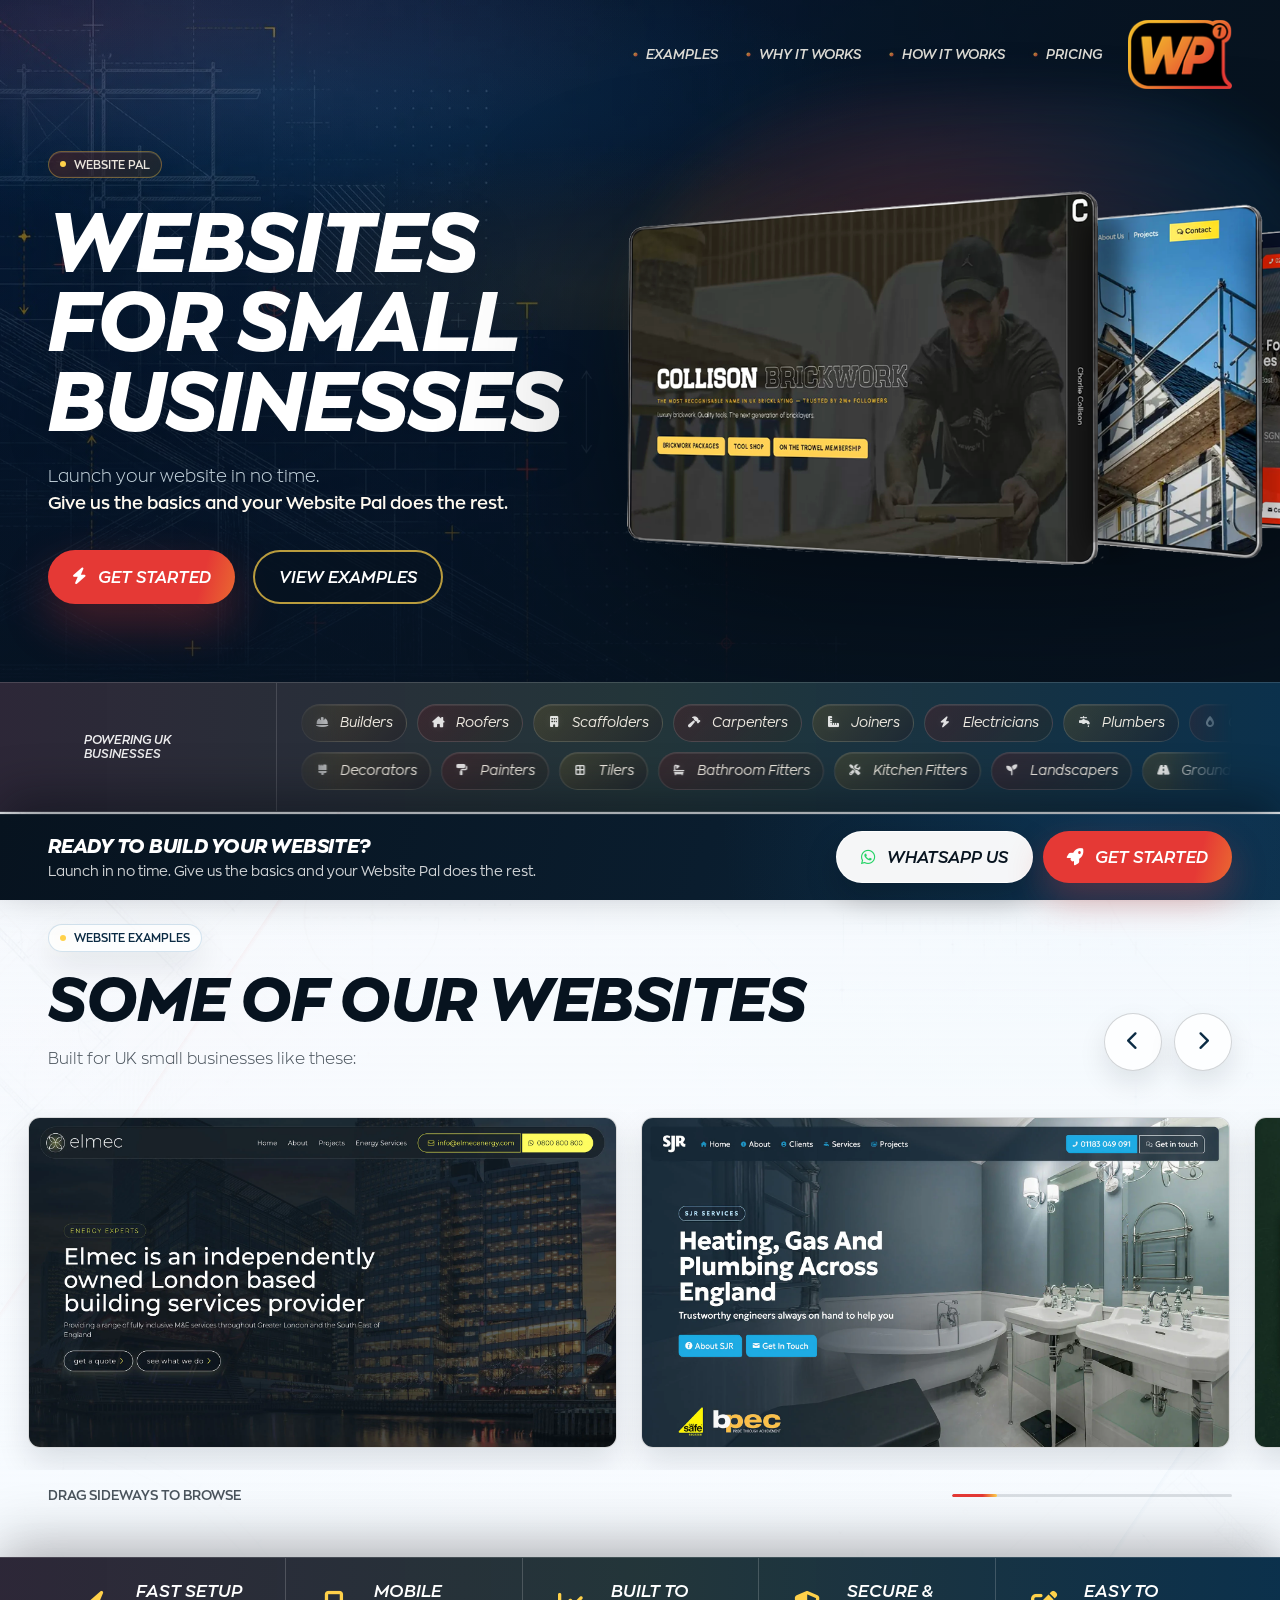
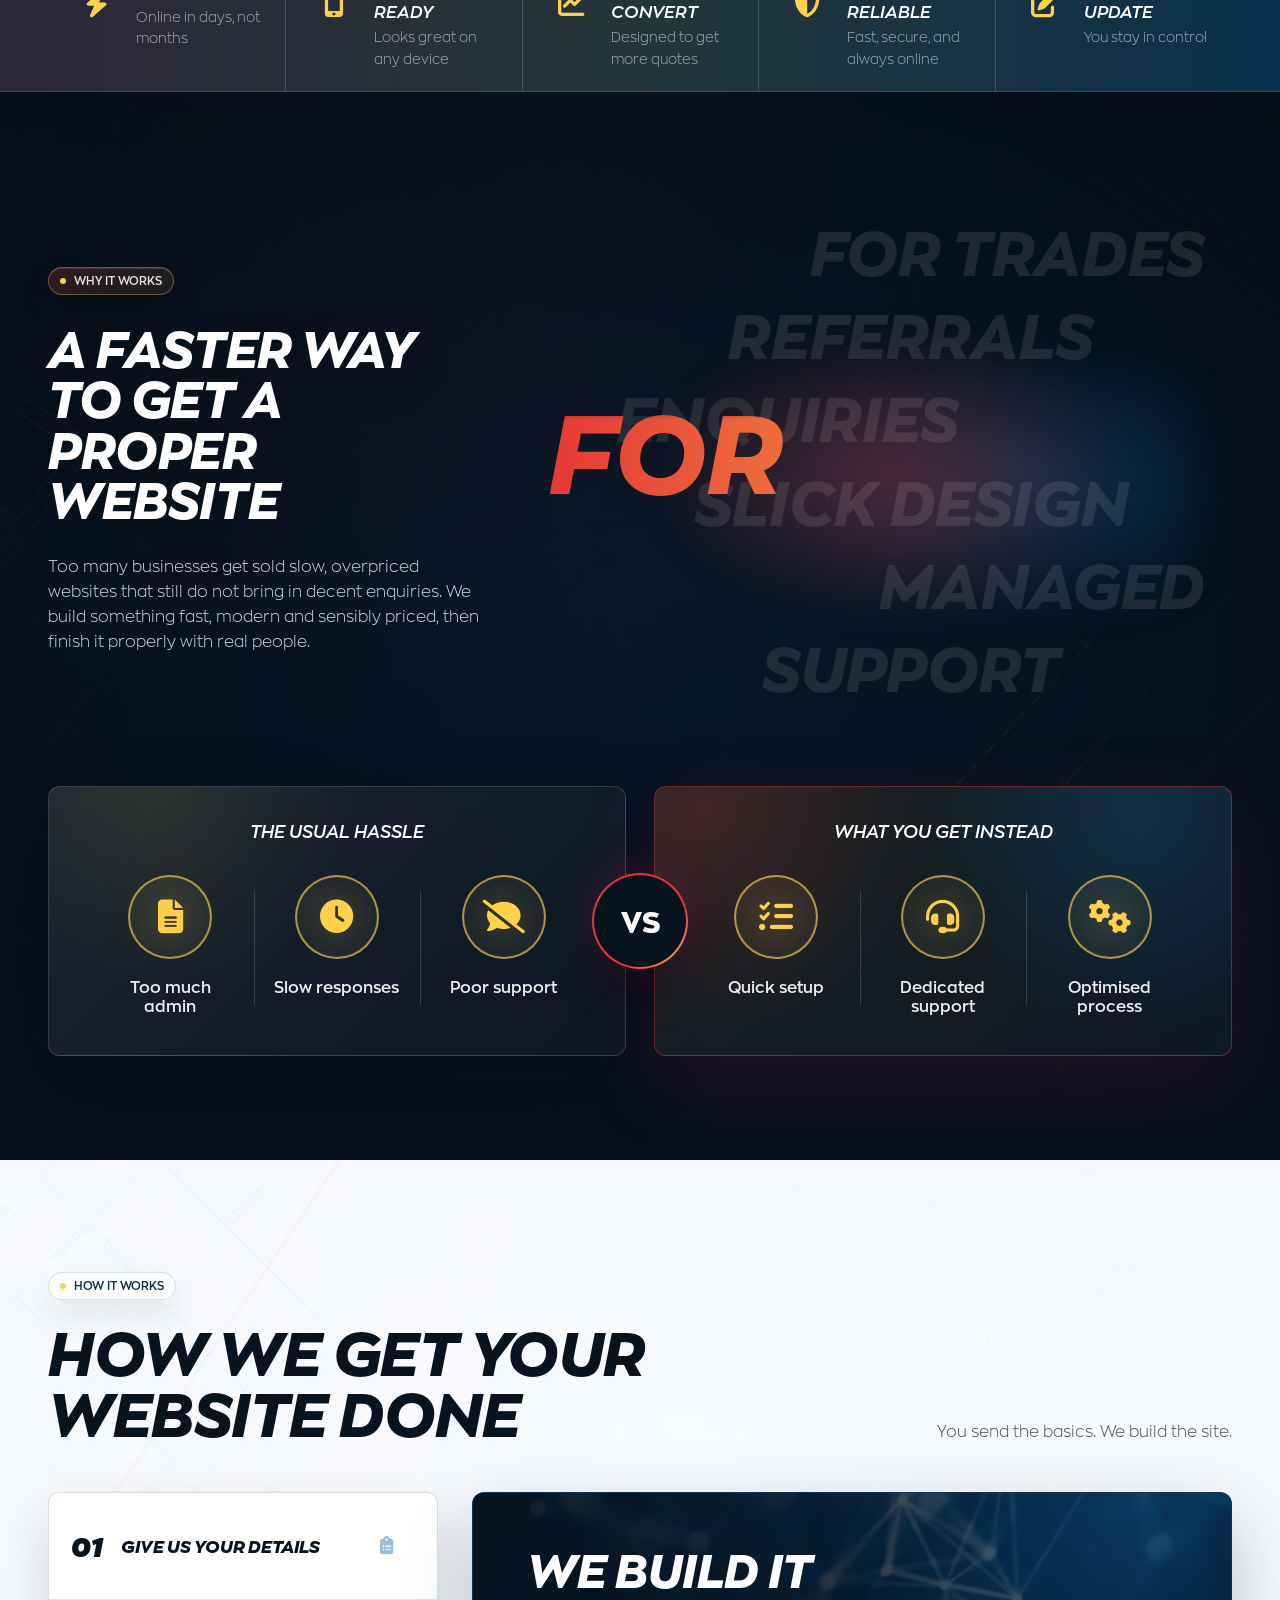
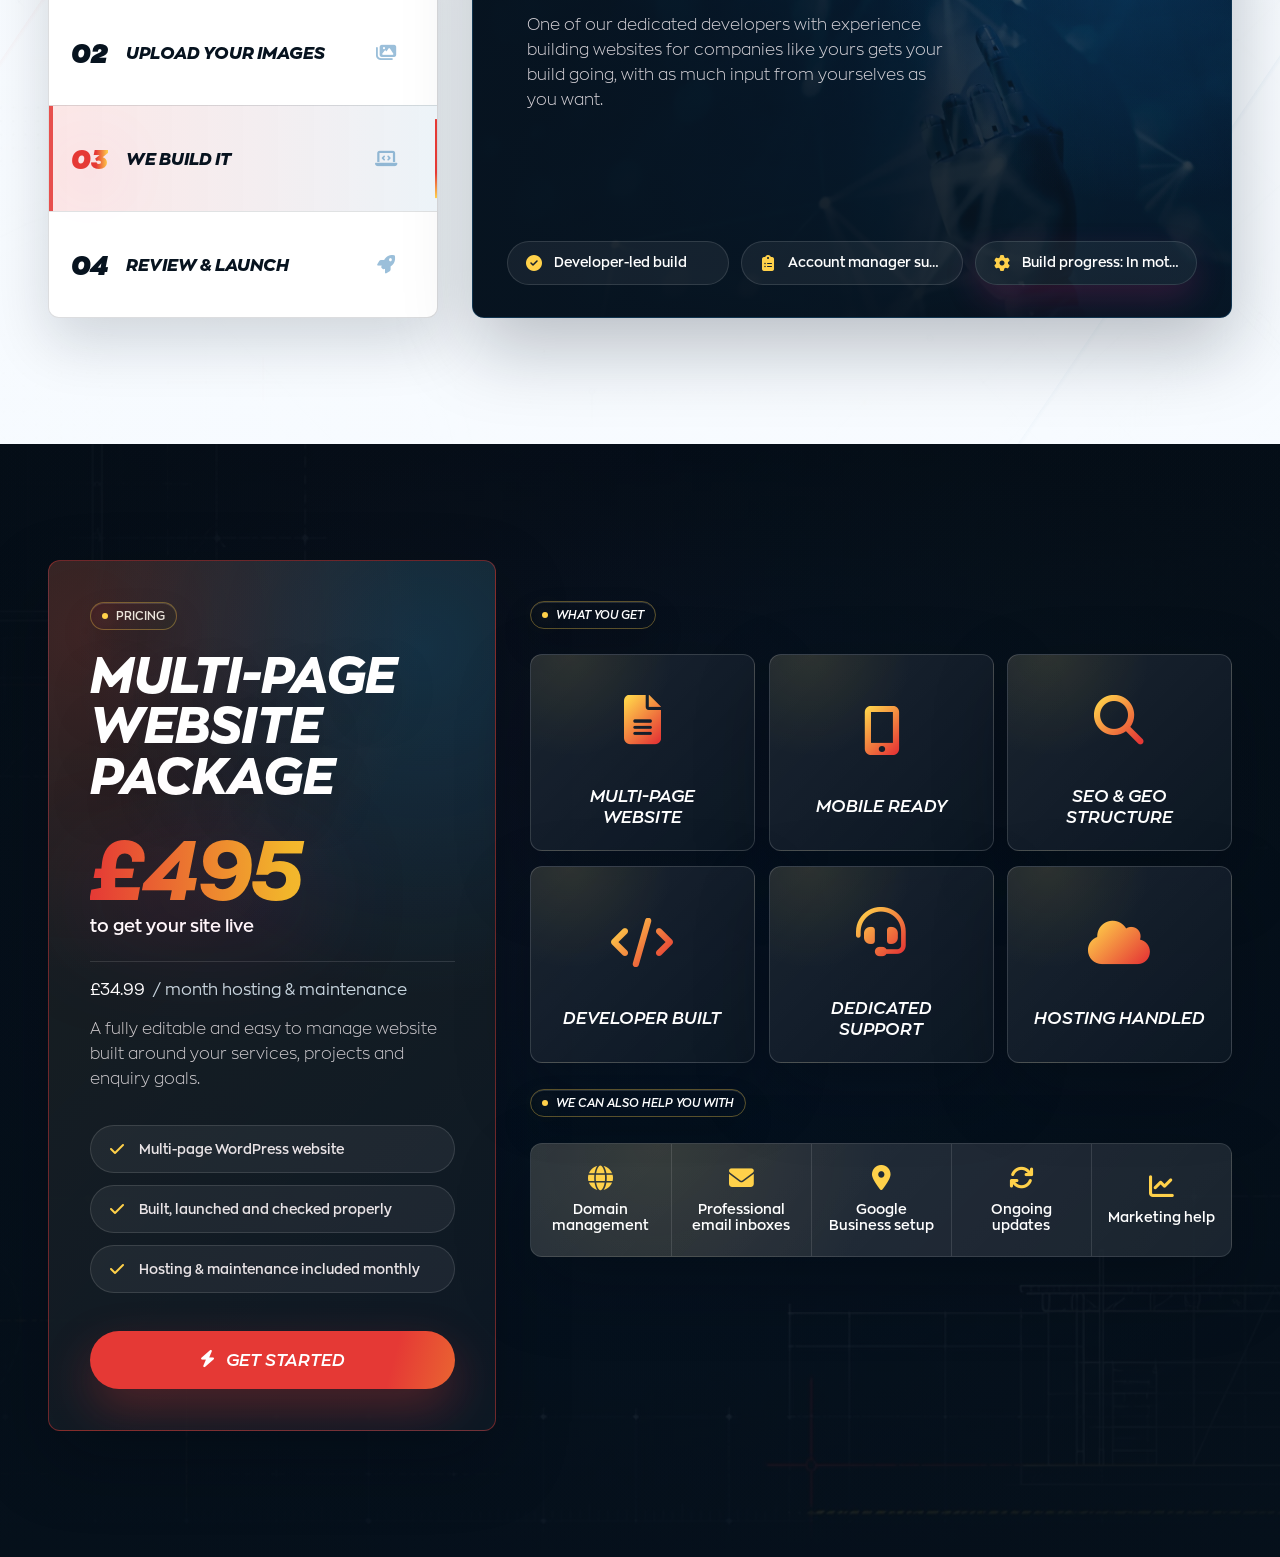
<file: index.html>
<!doctype html>
<html lang="en">
<head>
  <meta charset="utf-8">
  <meta name="viewport" content="width=device-width, initial-scale=1">
  <title>Websites for Small Businesses | WebsitePal</title>
  <meta name="description" content="WebsitePal builds fast, polished websites for UK small businesses, with hosting, support and launch help included.">
  <link rel="canonical" href="https://www.websitepal.pro/">
  <meta property="og:type" content="website">
  <meta property="og:url" content="https://www.websitepal.pro/">
  <meta property="og:title" content="Websites for Small Businesses | WebsitePal">
  <meta property="og:description" content="Launch a polished website for your UK small business in days, not months, with hosting and support included.">
  <meta property="og:image" content="https://www.websitepal.pro/assets/websitepal-hero.png">
  <meta name="robots" content="index, follow, max-image-preview:large, max-snippet:-1, max-video-preview:-1">
  <meta name="author" content="WebsitePal">
  <meta name="application-name" content="WebsitePal">
  <meta property="og:site_name" content="WebsitePal">
  <meta property="og:locale" content="en_GB">
  <meta property="og:image:width" content="1000">
  <meta property="og:image:height" content="514">
  <meta name="twitter:card" content="summary_large_image">
  <meta name="twitter:title" content="Websites for Small Businesses | WebsitePal">
  <meta name="twitter:description" content="Launch a polished website for your UK small business in days, not months, with hosting and support included.">
  <meta name="twitter:image" content="https://www.websitepal.pro/assets/websitepal-hero.png">
  <meta name="theme-color" content="#07131f">
  <link rel="icon" type="image/png" href="assets/WPfavi.png?v=20260706">
  <link rel="apple-touch-icon" href="assets/WPfavi.png?v=20260706">
  <link rel="alternate" href="https://www.websitepal.pro/" hreflang="en-gb">
  <link rel="alternate" href="https://www.websitepal.pro/" hreflang="x-default">
  <script type="application/ld+json">
  {
    "@context": "https://schema.org",
    "@graph": [
      {
        "@type": "Organization",
        "@id": "https://www.websitepal.pro/#organization",
        "name": "WebsitePal",
        "url": "https://www.websitepal.pro/",
        "logo": {
          "@type": "ImageObject",
          "url": "https://www.websitepal.pro/assets/WebsitePal-Logo-Portal.png",
          "width": 300,
          "height": 193
        },
        "email": "info@websitepal.pro"
      },
      {
        "@type": "WebSite",
        "@id": "https://www.websitepal.pro/#website",
        "url": "https://www.websitepal.pro/",
        "name": "WebsitePal",
        "publisher": {
          "@id": "https://www.websitepal.pro/#organization"
        },
        "inLanguage": "en-GB"
      },
      {
        "@type": "WebPage",
        "@id": "https://www.websitepal.pro/#webpage",
        "url": "https://www.websitepal.pro/",
        "name": "Websites for Small Businesses | WebsitePal",
        "description": "WebsitePal builds fast, polished websites for UK small businesses, with hosting, support and launch help included.",
        "isPartOf": {
          "@id": "https://www.websitepal.pro/#website"
        },
        "about": {
          "@id": "https://www.websitepal.pro/#service"
        },
        "primaryImageOfPage": {
          "@type": "ImageObject",
          "url": "https://www.websitepal.pro/assets/websitepal-hero.png",
          "width": 1000,
          "height": 514
        },
        "inLanguage": "en-GB"
      },
      {
        "@type": "Service",
        "@id": "https://www.websitepal.pro/#service",
        "name": "Websites for Small Businesses",
        "serviceType": "Website design, build, hosting and support",
        "description": "Fast, polished websites for UK small businesses, built with launch help, hosting and ongoing support.",
        "provider": {
          "@id": "https://www.websitepal.pro/#organization"
        },
        "areaServed": {
          "@type": "Country",
          "name": "United Kingdom"
        },
        "audience": {
          "@type": "Audience",
          "audienceType": "UK small businesses"
        },
        "offers": {
          "@type": "Offer",
          "url": "https://www.websitepal.pro/#pricing",
          "price": "495",
          "priceCurrency": "GBP",
          "description": "Multi-page website package, with hosting and maintenance available monthly."
        }
      }
    ]
  }
  </script>
  <link rel="stylesheet" href="https://cdnjs.cloudflare.com/ajax/libs/font-awesome/6.5.2/css/all.min.css">
  <link rel="stylesheet" href="styles.css?v=20260718-small-businesses">
</head>
<body id="top">
  <main class="landing-shell">
    <header class="site-header" data-site-header>
      <nav class="site-nav" aria-label="Landing page sections">
        <a class="site-logo" href="#top" aria-label="Back to top">
          <img
            src="assets/WebsitePal-Logo-Portal-142.webp"
            srcset="assets/WebsitePal-Logo-Portal-108.webp 108w, assets/WebsitePal-Logo-Portal-142.webp 142w, assets/WebsitePal-Logo-Portal-216.webp 216w, assets/WebsitePal-Logo-Portal-284.webp 284w"
            sizes="(max-width: 480px) 98px, clamp(104px, 8vw, 142px)"
            width="142"
            height="94"
            alt="WebsitePal"
          >
        </a>
        <div class="nav-links">
          <a href="#examples">Examples</a>
          <a href="#why-it-works">Why it works</a>
          <a href="#how-it-works">How it works</a>
          <a href="#pricing">Pricing</a>
        </div>
      </nav>
    </header>

    <section class="hero-wrap">
      <div class="hero-inner">
        <div class="hero-copy">
          <div class="eyebrow">Website Pal</div>
          <h1>Websites for Small Businesses</h1>
          <p class="subline">Launch your website in no time.<br><strong>Give us the basics and your Website Pal does the rest.</strong></p>
          <div class="button-row">
            <a class="btn btn-primary" href="https://portal.websitepal.pro/sign-up">
              <i class="fa-solid fa-bolt" aria-hidden="true"></i>
              Get Started
            </a>
            <a class="btn btn-secondary" href="#examples">View Examples</a>
          </div>
        </div>

        <div class="hero-visual-space">
          <img class="hero-visual-image" src="assets/websitepal-hero.webp" alt="Website Pal website examples" loading="eager" fetchpriority="high">
        </div>
      </div>
    </section>

    <section class="icon-strip" aria-label="UK businesses">
      <div class="icon-strip-inner">
        <div class="strip-label">Powering UK<br>Businesses</div>

        <div class="trade-rail" aria-label="Trades we build websites for">
          <div class="trade-row trade-row-one">
            <div class="trade-track">
              <span class="trade-chip"><i class="fa-solid fa-helmet-safety" aria-hidden="true"></i>Builders</span>
              <span class="trade-chip"><i class="fa-solid fa-house-chimney" aria-hidden="true"></i>Roofers</span>
              <span class="trade-chip"><i class="fa-solid fa-building" aria-hidden="true"></i>Scaffolders</span>
              <span class="trade-chip"><i class="fa-solid fa-hammer" aria-hidden="true"></i>Carpenters</span>
              <span class="trade-chip"><i class="fa-solid fa-ruler-combined" aria-hidden="true"></i>Joiners</span>
              <span class="trade-chip"><i class="fa-solid fa-bolt" aria-hidden="true"></i>Electricians</span>
              <span class="trade-chip"><i class="fa-solid fa-faucet-drip" aria-hidden="true"></i>Plumbers</span>
              <span class="trade-chip"><i class="fa-solid fa-fire-flame-simple" aria-hidden="true"></i>Gas Engineers</span>
              <span class="trade-chip"><i class="fa-solid fa-temperature-high" aria-hidden="true"></i>Heating Engineers</span>
              <span class="trade-chip"><i class="fa-solid fa-trowel-bricks" aria-hidden="true"></i>Bricklayers</span>
              <span class="trade-chip" aria-hidden="true"><i class="fa-solid fa-helmet-safety" aria-hidden="true"></i>Builders</span>
              <span class="trade-chip" aria-hidden="true"><i class="fa-solid fa-house-chimney" aria-hidden="true"></i>Roofers</span>
              <span class="trade-chip" aria-hidden="true"><i class="fa-solid fa-building" aria-hidden="true"></i>Scaffolders</span>
              <span class="trade-chip" aria-hidden="true"><i class="fa-solid fa-hammer" aria-hidden="true"></i>Carpenters</span>
              <span class="trade-chip" aria-hidden="true"><i class="fa-solid fa-ruler-combined" aria-hidden="true"></i>Joiners</span>
              <span class="trade-chip" aria-hidden="true"><i class="fa-solid fa-bolt" aria-hidden="true"></i>Electricians</span>
              <span class="trade-chip" aria-hidden="true"><i class="fa-solid fa-faucet-drip" aria-hidden="true"></i>Plumbers</span>
              <span class="trade-chip" aria-hidden="true"><i class="fa-solid fa-fire-flame-simple" aria-hidden="true"></i>Gas Engineers</span>
              <span class="trade-chip" aria-hidden="true"><i class="fa-solid fa-temperature-high" aria-hidden="true"></i>Heating Engineers</span>
              <span class="trade-chip" aria-hidden="true"><i class="fa-solid fa-trowel-bricks" aria-hidden="true"></i>Bricklayers</span>
            </div>
          </div>
          <div class="trade-row trade-row-two">
            <div class="trade-track">
              <span class="trade-chip"><i class="fa-solid fa-brush" aria-hidden="true"></i>Decorators</span>
              <span class="trade-chip"><i class="fa-solid fa-paint-roller" aria-hidden="true"></i>Painters</span>
              <span class="trade-chip"><i class="fa-solid fa-border-all" aria-hidden="true"></i>Tilers</span>
              <span class="trade-chip"><i class="fa-solid fa-bath" aria-hidden="true"></i>Bathroom Fitters</span>
              <span class="trade-chip"><i class="fa-solid fa-screwdriver-wrench" aria-hidden="true"></i>Kitchen Fitters</span>
              <span class="trade-chip"><i class="fa-solid fa-seedling" aria-hidden="true"></i>Landscapers</span>
              <span class="trade-chip"><i class="fa-solid fa-road" aria-hidden="true"></i>Groundworkers</span>
              <span class="trade-chip"><i class="fa-solid fa-truck-pickup" aria-hidden="true"></i>Driveways</span>
              <span class="trade-chip"><i class="fa-solid fa-door-open" aria-hidden="true"></i>Windows &amp; Doors</span>
              <span class="trade-chip"><i class="fa-solid fa-solar-panel" aria-hidden="true"></i>Solar Installers</span>
              <span class="trade-chip" aria-hidden="true"><i class="fa-solid fa-brush" aria-hidden="true"></i>Decorators</span>
              <span class="trade-chip" aria-hidden="true"><i class="fa-solid fa-paint-roller" aria-hidden="true"></i>Painters</span>
              <span class="trade-chip" aria-hidden="true"><i class="fa-solid fa-border-all" aria-hidden="true"></i>Tilers</span>
              <span class="trade-chip" aria-hidden="true"><i class="fa-solid fa-bath" aria-hidden="true"></i>Bathroom Fitters</span>
              <span class="trade-chip" aria-hidden="true"><i class="fa-solid fa-screwdriver-wrench" aria-hidden="true"></i>Kitchen Fitters</span>
              <span class="trade-chip" aria-hidden="true"><i class="fa-solid fa-seedling" aria-hidden="true"></i>Landscapers</span>
              <span class="trade-chip" aria-hidden="true"><i class="fa-solid fa-road" aria-hidden="true"></i>Groundworkers</span>
              <span class="trade-chip" aria-hidden="true"><i class="fa-solid fa-truck-pickup" aria-hidden="true"></i>Driveways</span>
              <span class="trade-chip" aria-hidden="true"><i class="fa-solid fa-door-open" aria-hidden="true"></i>Windows &amp; Doors</span>
              <span class="trade-chip" aria-hidden="true"><i class="fa-solid fa-solar-panel" aria-hidden="true"></i>Solar Installers</span>
            </div>
          </div>
        </div>
      </div>
    </section>

    <section class="examples-section" id="examples" aria-label="Website examples">
      <div class="examples-header">
        <div class="examples-copy">
          <div class="examples-kicker">Website examples</div>
          <h2 class="examples-title">SOME OF OUR WEBSITES</h2>
          <p class="examples-sub">Built for UK small businesses like these:</p>
        </div>
        <div class="gallery-controls" aria-label="Gallery controls">
          <button class="gallery-button" type="button" data-gallery-prev aria-label="Previous examples">
            <i class="fa-solid fa-chevron-left" aria-hidden="true"></i>
          </button>
          <button class="gallery-button" type="button" data-gallery-next aria-label="Next examples">
            <i class="fa-solid fa-chevron-right" aria-hidden="true"></i>
          </button>
        </div>
      </div>

      <div class="example-gallery-shell">
        <div class="example-gallery" data-example-gallery>
          <article class="example-card">
            <img src="assets/elmec-website.webp" alt="Elmec website example screenshot" loading="lazy" decoding="async">
          </article>

          <article class="example-card">
            <img src="assets/sjr-services-website.webp" alt="SJR Services website example screenshot" loading="lazy" decoding="async">
          </article>

          <article class="example-card">
            <img src="assets/oakshot-website.webp" alt="Oakshot website example screenshot" loading="lazy" decoding="async">
          </article>

          <article class="example-card">
            <img src="assets/cfl-website.webp" alt="CFL website example screenshot" loading="lazy" decoding="async">
          </article>

          <article class="example-card">
            <img src="assets/midlands-website.webp" alt="Midlands website example screenshot" loading="lazy" decoding="async">
          </article>

          <article class="example-card">
            <img src="assets/hunter-stein-website.webp" alt="Hunter Stein website example screenshot" loading="lazy" decoding="async">
          </article>

          <article class="example-card">
            <img src="assets/harris-sons-website.webp" alt="Harris Sons website example screenshot" loading="lazy" decoding="async">
          </article>

          <article class="example-card">
            <img src="assets/collison-website.webp" alt="Collison website example screenshot" loading="lazy" decoding="async">
          </article>

          <article class="example-card">
            <img src="assets/dmitchell-website.webp" alt="D Mitchell website example screenshot" loading="lazy" decoding="async">
          </article>

          <article class="example-card">
            <img src="assets/terranova-website.webp" alt="Terranova website example screenshot" loading="lazy" decoding="async">
          </article>
        </div>
      </div>

      <div class="gallery-hint">
        <span>Drag sideways to browse</span>
        <div class="gallery-progress" aria-hidden="true"><span data-gallery-progress></span></div>
      </div>

      <div class="feature-strip-wrap">
        <div class="feature-strip" aria-label="Website benefits">
          <article class="feature-card">
            <span class="feature-icon" aria-hidden="true">
              <i class="fa-solid fa-bolt" aria-hidden="true"></i>
            </span>
            <span class="feature-copy">
              <strong>Fast setup</strong>
              <span>Online in days, not months</span>
            </span>
          </article>

          <article class="feature-card">
            <span class="feature-icon" aria-hidden="true">
              <i class="fa-solid fa-mobile-screen-button" aria-hidden="true"></i>
            </span>
            <span class="feature-copy">
              <strong>Mobile ready</strong>
              <span>Looks great on any device</span>
            </span>
          </article>

          <article class="feature-card">
            <span class="feature-icon" aria-hidden="true">
              <i class="fa-solid fa-chart-line" aria-hidden="true"></i>
            </span>
            <span class="feature-copy">
              <strong>Built to convert</strong>
              <span>Designed to get more quotes</span>
            </span>
          </article>

          <article class="feature-card">
            <span class="feature-icon" aria-hidden="true">
              <i class="fa-solid fa-shield-halved" aria-hidden="true"></i>
            </span>
            <span class="feature-copy">
              <strong>Secure & reliable</strong>
              <span>Fast, secure, and always online</span>
            </span>
          </article>

          <article class="feature-card">
            <span class="feature-icon" aria-hidden="true">
              <i class="fa-solid fa-pen-to-square" aria-hidden="true"></i>
            </span>
            <span class="feature-copy">
              <strong>Easy to update</strong>
              <span>You stay in control</span>
            </span>
          </article>
        </div>
      </div>
    </section>

    <section class="why-section" id="why-it-works" aria-label="Why it works">
      <div class="why-inner">
        <div class="why-copy">
          <div class="why-kicker">Why it works</div>
          <h2 class="why-title">A FASTER WAY TO GET A PROPER WEBSITE</h2>
          <p>Too many businesses get sold slow, overpriced websites that still do not bring in decent enquiries. We build something fast, modern and sensibly priced, then finish it properly with real people.</p>
        </div>

        <div class="keyword-stage" aria-label="Animated website benefits">
          <div class="keyword-ghosts" aria-hidden="true">
            <span>For trades</span>
            <span>Referrals</span>
            <span>Enquiries</span>
            <span>Slick design</span>
            <span>Managed</span>
            <span>Support</span>
          </div>
          <div class="keyword-window">
            <div class="keyword-reel">
              <span>For trades</span>
              <span>Referrals</span>
              <span>Enquiries</span>
              <span class="keyword-long">Slick design</span>
              <span>Managed</span>
              <span>Support</span>
            </div>
          </div>
        </div>
      </div>

      <div class="comparison-strip" aria-label="The usual hassle compared with what you get instead">
        <article class="comparison-panel">
          <h3>The usual hassle</h3>
          <ul class="comparison-list">
            <li class="comparison-item">
              <span class="comparison-icon" aria-hidden="true">
                <i class="fa-solid fa-file-lines" aria-hidden="true"></i>
              </span>
              <span>Too much admin</span>
            </li>
            <li class="comparison-item">
              <span class="comparison-icon" aria-hidden="true">
                <i class="fa-solid fa-clock" aria-hidden="true"></i>
              </span>
              <span>Slow responses</span>
            </li>
            <li class="comparison-item">
              <span class="comparison-icon" aria-hidden="true">
                <i class="fa-solid fa-comment-slash" aria-hidden="true"></i>
              </span>
              <span>Poor support</span>
            </li>
          </ul>
        </article>

        <div class="vs-badge" aria-hidden="true">VS</div>

        <article class="comparison-panel highlight">
          <h3>What you get instead</h3>
          <ul class="comparison-list">
            <li class="comparison-item">
              <span class="comparison-icon" aria-hidden="true">
                <i class="fa-solid fa-list-check" aria-hidden="true"></i>
              </span>
              <span>Quick setup</span>
            </li>
            <li class="comparison-item">
              <span class="comparison-icon" aria-hidden="true">
                <i class="fa-solid fa-headset" aria-hidden="true"></i>
              </span>
              <span>Dedicated support</span>
            </li>
            <li class="comparison-item">
              <span class="comparison-icon" aria-hidden="true">
                <i class="fa-solid fa-gears" aria-hidden="true"></i>
              </span>
              <span>Optimised process</span>
            </li>
          </ul>
        </article>
      </div>
    </section>

    <section class="process-section" id="how-it-works" aria-label="How it works">
      <div class="process-header">
        <div>
          <div class="process-kicker">How it works</div>
          <h2 class="process-title">HOW WE GET YOUR WEBSITE DONE</h2>
        </div>
        <p class="process-intro">You send the basics. We build the site.</p>
      </div>

      <div class="process-body">
        <div class="process-left">
          <div class="process-grid" role="group" aria-label="Website build process">
            <button class="process-card" type="button" data-process-step="details" aria-pressed="false">
              <span class="process-card-top">
                <span class="process-number">01</span>
                <span class="process-icon" aria-hidden="true">
                  <i class="fa-solid fa-clipboard-list" aria-hidden="true"></i>
                </span>
              </span>
              <h3>Give us your details</h3>
            </button>

            <button class="process-card" type="button" data-process-step="images" aria-pressed="false">
              <span class="process-card-top">
                <span class="process-number">02</span>
                <span class="process-icon" aria-hidden="true">
                  <i class="fa-solid fa-images" aria-hidden="true"></i>
                </span>
              </span>
              <h3>Upload your images</h3>
            </button>

            <button class="process-card is-active" type="button" data-process-step="build" aria-pressed="true">
              <span class="process-card-top">
                <span class="process-number">03</span>
                <span class="process-icon" aria-hidden="true">
                  <i class="fa-solid fa-laptop-code" aria-hidden="true"></i>
                </span>
              </span>
              <h3>We build it</h3>
            </button>

            <button class="process-card" type="button" data-process-step="launch" aria-pressed="false">
              <span class="process-card-top">
                <span class="process-number">04</span>
                <span class="process-icon" aria-hidden="true">
                  <i class="fa-solid fa-rocket" aria-hidden="true"></i>
                </span>
              </span>
              <h3>Review &amp; launch</h3>
            </button>
          </div>

          <div class="process-track" data-process-track aria-hidden="true"></div>
        </div>

        <div class="process-detail" aria-live="polite">
          <div class="process-detail-copy">
            <h3 data-process-title>We build it</h3>
            <p data-process-description>One of our dedicated developers with experience building websites for companies like yours gets your build going, with as much input from yourselves as you want.</p>
          </div>

          <ul class="process-pills" aria-label="Step details">
            <li class="process-pill">
              <i class="fa-solid fa-circle-check" aria-hidden="true"></i>
              <span data-process-point-one>Developer-led build</span>
            </li>
            <li class="process-pill">
              <i class="fa-solid fa-clipboard-list" aria-hidden="true"></i>
              <span data-process-point-two>Account manager support</span>
            </li>
            <li class="process-pill process-pill-status">
              <i class="fa-solid fa-gear" aria-hidden="true"></i>
              <span data-process-status-pill>Build progress: In motion</span>
            </li>
          </ul>
        </div>
      </div>
    </section>

    <section class="pricing-section" id="pricing" aria-label="Pricing and package details">
      <div class="pricing-inner">
        <article class="pricing-card">
          <div>
            <div class="pricing-kicker">Pricing</div>
            <h2>MULTI-PAGE WEBSITE PACKAGE</h2>

            <div class="price-stack">
              <div class="price-main">
                <strong>£495</strong>
                <span>to get your site live</span>
              </div>

              <div class="price-monthly">
                <strong>£34.99</strong>
                <span>/ month hosting &amp; maintenance</span>
              </div>

              <p class="price-note">A fully editable and easy to manage website built around your services, projects and enquiry goals.</p>
            </div>
          </div>

          <ul class="price-list" aria-label="Included in the website package">
            <li>
              <i class="fa-solid fa-check" aria-hidden="true"></i>
              Multi-page WordPress website
            </li>
            <li>
              <i class="fa-solid fa-check" aria-hidden="true"></i>
              Built, launched and checked properly
            </li>
            <li>
              <i class="fa-solid fa-check" aria-hidden="true"></i>
              Hosting &amp; maintenance included monthly
            </li>
          </ul>

          <a class="btn btn-primary" href="https://portal.websitepal.pro/sign-up">
            <i class="fa-solid fa-bolt" aria-hidden="true"></i>
            Get Started
          </a>
        </article>

        <div class="value-panel">
          <div class="value-header">
            <h2>WHAT YOU GET</h2>
          </div>

          <div class="value-grid">
            <article class="value-item">
              <span class="value-icon" aria-hidden="true">
                <i class="fa-solid fa-file-lines" aria-hidden="true"></i>
              </span>
              <h3>Multi-page website</h3>
              <p>Clear pages for your services, projects, contact details and key company information.</p>
            </article>

            <article class="value-item">
              <span class="value-icon" aria-hidden="true">
                <i class="fa-solid fa-mobile-screen-button" aria-hidden="true"></i>
              </span>
              <h3>Mobile ready</h3>
              <p>Built to look sharp on phones, tablets and desktop screens.</p>
            </article>

            <article class="value-item">
              <span class="value-icon" aria-hidden="true">
                <i class="fa-solid fa-magnifying-glass" aria-hidden="true"></i>
              </span>
              <h3>SEO &amp; GEO structure</h3>
              <p>Structured so search engines and AI tools understand what you do.</p>
            </article>

            <article class="value-item">
              <span class="value-icon" aria-hidden="true">
                <i class="fa-solid fa-code" aria-hidden="true"></i>
              </span>
              <h3>Developer built</h3>
              <p>Not a throwaway generated page. Built, checked and refined.</p>
            </article>

            <article class="value-item">
              <span class="value-icon" aria-hidden="true">
                <i class="fa-solid fa-headset" aria-hidden="true"></i>
              </span>
              <h3>Dedicated support</h3>
              <p>You have someone to speak to while the site is being built.</p>
            </article>

            <article class="value-item">
              <span class="value-icon" aria-hidden="true">
                <i class="fa-solid fa-cloud" aria-hidden="true"></i>
              </span>
              <h3>Hosting handled</h3>
              <p>Fast, secure hosting and maintenance are included monthly.</p>
            </article>
          </div>

          <div class="extras-header">
            <h3>We can also help you with</h3>
          </div>

          <div class="help-strip" aria-label="Additional services">
            <div class="help-item">
              <i class="fa-solid fa-globe" aria-hidden="true"></i>
              Domain management
            </div>
            <div class="help-item">
              <i class="fa-solid fa-envelope" aria-hidden="true"></i>
              Professional email inboxes
            </div>
            <div class="help-item">
              <i class="fa-solid fa-location-dot" aria-hidden="true"></i>
              Google Business setup
            </div>
            <div class="help-item">
              <i class="fa-solid fa-arrows-rotate" aria-hidden="true"></i>
              Ongoing updates
            </div>
            <div class="help-item">
              <i class="fa-solid fa-chart-line" aria-hidden="true"></i>
              Marketing help
            </div>
          </div>
        </div>
      </div>
    </section>
  </main>

  <aside class="sticky-cta" data-sticky-cta aria-label="Ready to get started">
    <div class="sticky-cta-bar">
      <div class="sticky-cta-copy">
        <strong>READY TO BUILD YOUR WEBSITE?</strong>
        <span>Launch in no time. Give us the basics and your Website Pal does the rest.</span>
      </div>
      <div class="sticky-cta-actions">
        <a class="btn btn-primary sticky-whatsapp-action" href="https://wa.me/447557354110?text=Hi%20WebsitePal%2C%20I%27d%20like%20to%20chat%20about%20a%20website%20project%20before%20signing%20up." target="_blank" rel="noopener">
          <i class="fa-brands fa-whatsapp" aria-hidden="true"></i>
          WhatsApp Us
        </a>
        <a class="btn btn-primary" href="https://portal.websitepal.pro/sign-up">
          <i class="fa-solid fa-rocket" aria-hidden="true"></i>
          Get Started
        </a>
      </div>
    </div>

    <div class="sticky-cta-more">
      <div class="sticky-footer-cta">
        <div class="sticky-footer-cta-inner">
          <div class="sticky-cta-copy">
            <strong>READY TO BUILD YOUR WEBSITE?</strong>
            <span>Launch in no time. Give us the basics and your Website Pal does the rest.</span>
          </div>
          <div class="sticky-cta-actions">
            <a class="btn btn-primary sticky-whatsapp-action" href="https://wa.me/447557354110?text=Hi%20WebsitePal%2C%20I%27d%20like%20to%20chat%20about%20a%20website%20project%20before%20signing%20up." target="_blank" rel="noopener">
              <i class="fa-brands fa-whatsapp" aria-hidden="true"></i>
              WhatsApp Us
            </a>
            <a class="btn btn-primary" href="https://portal.websitepal.pro/sign-up">
              <i class="fa-solid fa-rocket" aria-hidden="true"></i>
              Get Started
            </a>
          </div>
        </div>
      </div>

      <div class="sticky-footer-inner">
        <div class="sticky-footer-grid">
          <a class="sticky-whatsapp-card" href="https://wa.me/447557354110?text=Hi%20WebsitePal%2C%20I%27d%20like%20to%20chat%20about%20a%20website%20project%20before%20signing%20up." aria-label="Chat with WebsitePal on WhatsApp">
            <span class="sticky-whatsapp-icon" aria-hidden="true">
              <i class="fa-brands fa-whatsapp" aria-hidden="true"></i>
            </span>
            <span class="sticky-whatsapp-copy">
              <strong>Want to chat before signing up?</strong>
              <span>Drop us a line on WhatsApp:</span>
              <span class="sticky-whatsapp-number">+44 7557 354110</span>
            </span>
          </a>

          <div class="sticky-brand">
            <span class="sticky-logo">
              <img
                src="assets/WebsitePal-Logo-Portal-142.webp"
                srcset="assets/WebsitePal-Logo-Portal-108.webp 108w, assets/WebsitePal-Logo-Portal-142.webp 142w, assets/WebsitePal-Logo-Portal-216.webp 216w, assets/WebsitePal-Logo-Portal-284.webp 284w"
                sizes="136px"
                width="142"
                height="94"
                alt="WebsitePal"
                loading="lazy"
                decoding="async"
              >
            </span>
            <p>Getting businesses online since 2017.</p>
          </div>

          <ul class="sticky-contact-list">
            <li>
              <a href="mailto:info@websitepal.pro">
                <span class="sticky-contact-icon" aria-hidden="true">
                  <i class="fa-solid fa-envelope" aria-hidden="true"></i>
                </span>
                <span class="sticky-contact-text">
                  <small>Email us</small>
                  <span>info@websitepal.pro</span>
                </span>
              </a>
            </li>
            <li>
              <a href="https://portal.websitepal.pro/sign-up">
                <span class="sticky-contact-icon" aria-hidden="true">
                  <i class="fa-solid fa-arrow-right-to-bracket" aria-hidden="true"></i>
                </span>
                <span class="sticky-contact-text">
                  <small>Start online</small>
                  <span>Open the portal</span>
                </span>
              </a>
            </li>
          </ul>

          <div class="sticky-footer-links">
            <a href="/privacy-policy">
              <i class="fa-solid fa-shield-halved" aria-hidden="true"></i>
              Privacy Policy
            </a>
            <a href="/terms-of-service">
              <i class="fa-solid fa-file-contract" aria-hidden="true"></i>
              Terms of Service
            </a>
            <a href="/data-policy">
              <i class="fa-solid fa-database" aria-hidden="true"></i>
              Data Policy
            </a>
            <button class="analytics-choice-link" type="button" data-analytics-manage>
              <i class="fa-solid fa-sliders" aria-hidden="true"></i>
              Analytics choices
            </button>
            <p class="sticky-footer-small">© 2026 WebsitePal.</p>
          </div>
        </div>
      </div>
    </div>
  </aside>

  <aside class="analytics-consent" data-analytics-banner hidden aria-labelledby="analytics-consent-title">
    <div class="analytics-consent-copy">
      <strong id="analytics-consent-title">Optional analytics</strong>
      <p>Help us improve. <a href="/privacy-policy#cookies-and-analytics">Details</a></p>
    </div>
    <div class="analytics-consent-actions">
      <button class="analytics-consent-reject" type="button" data-analytics-reject>No thanks</button>
      <button class="analytics-consent-accept" type="button" data-analytics-accept>Allow</button>
    </div>
  </aside>

  <script src="script.js" defer></script>
</body>
</html>
</file>
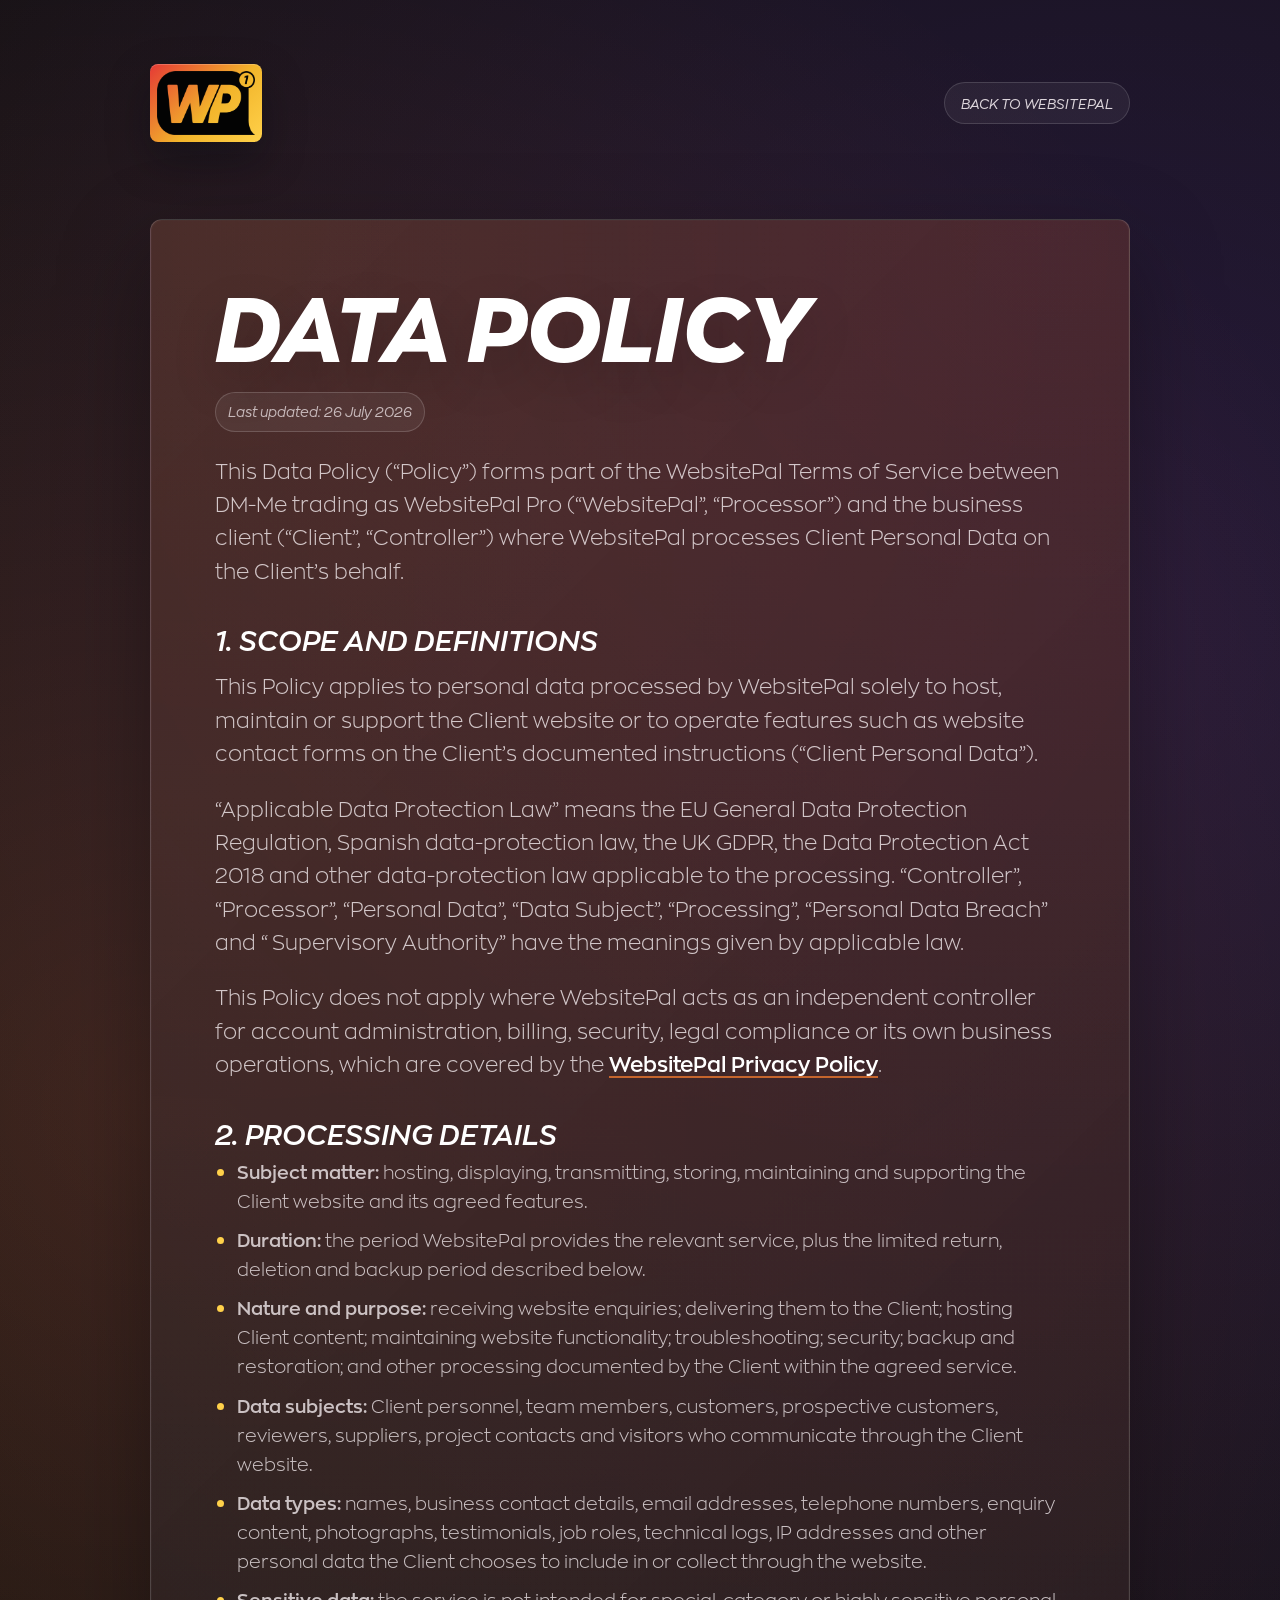
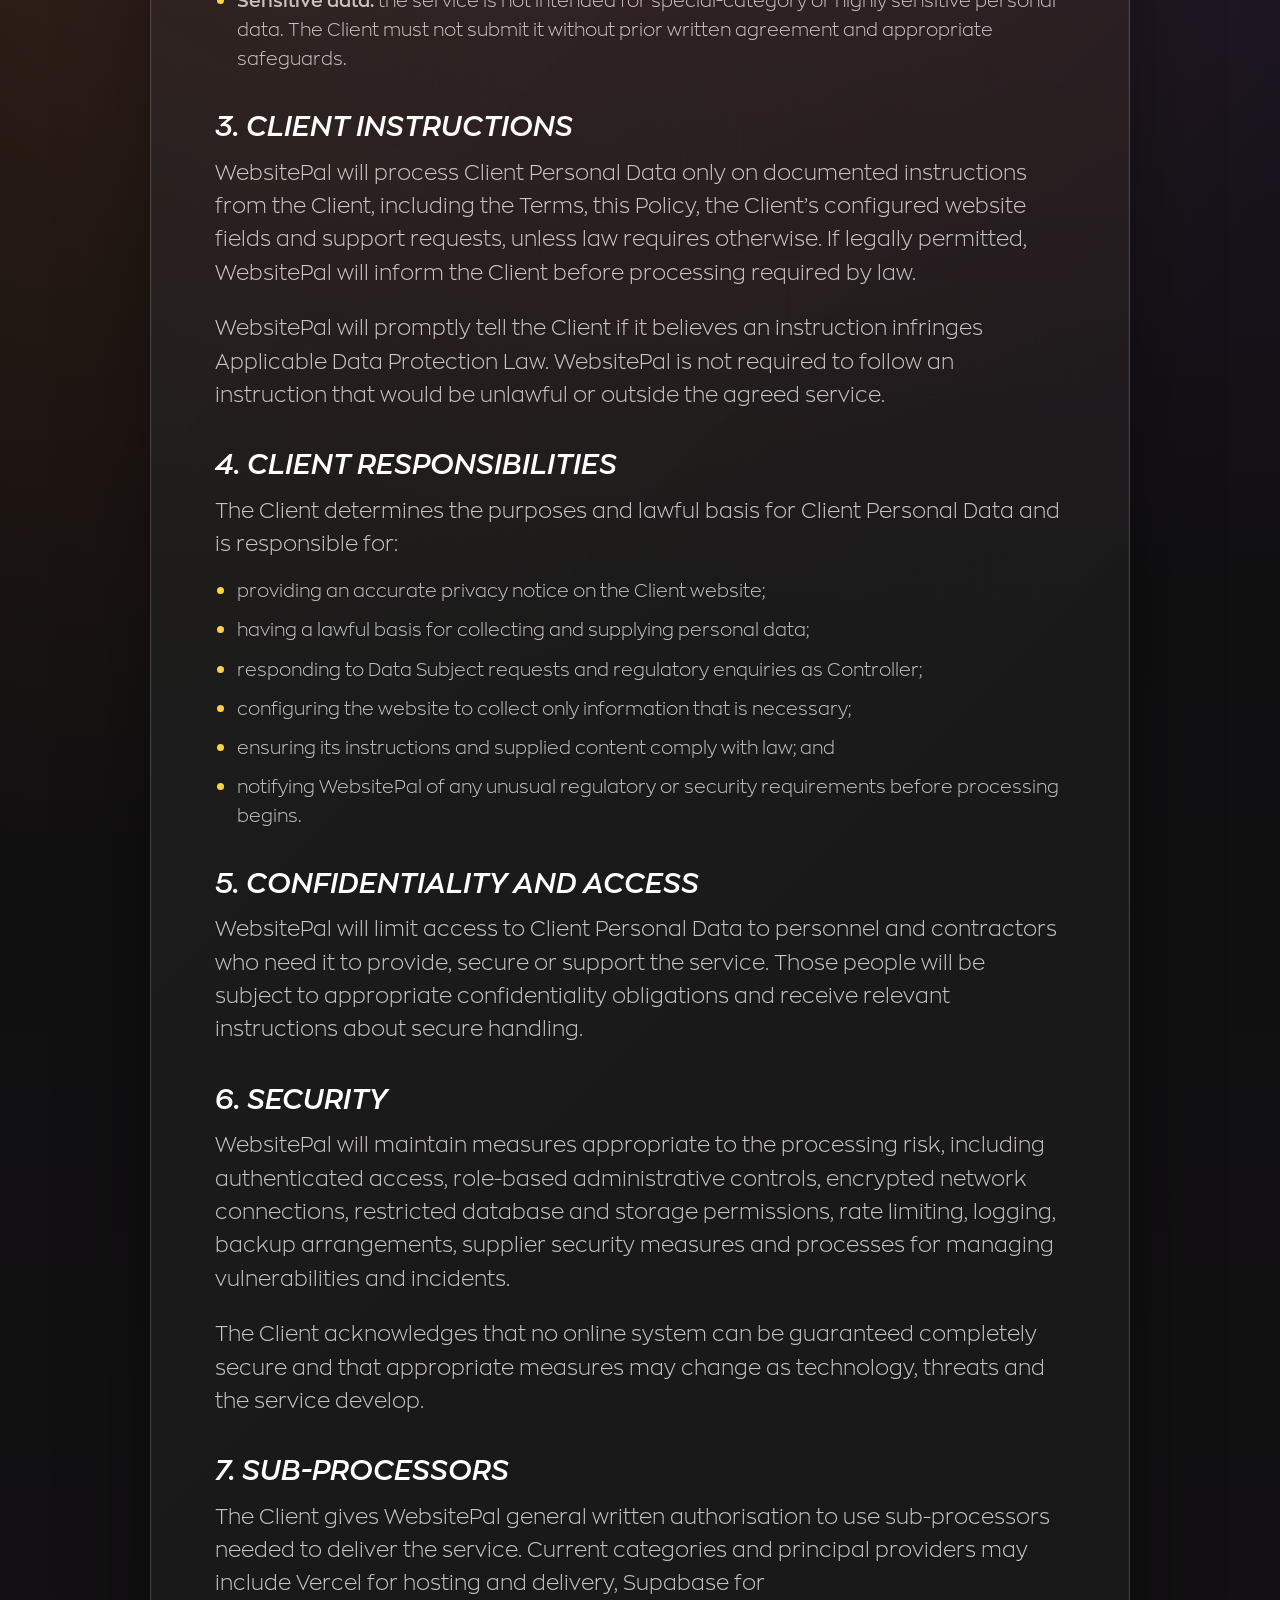
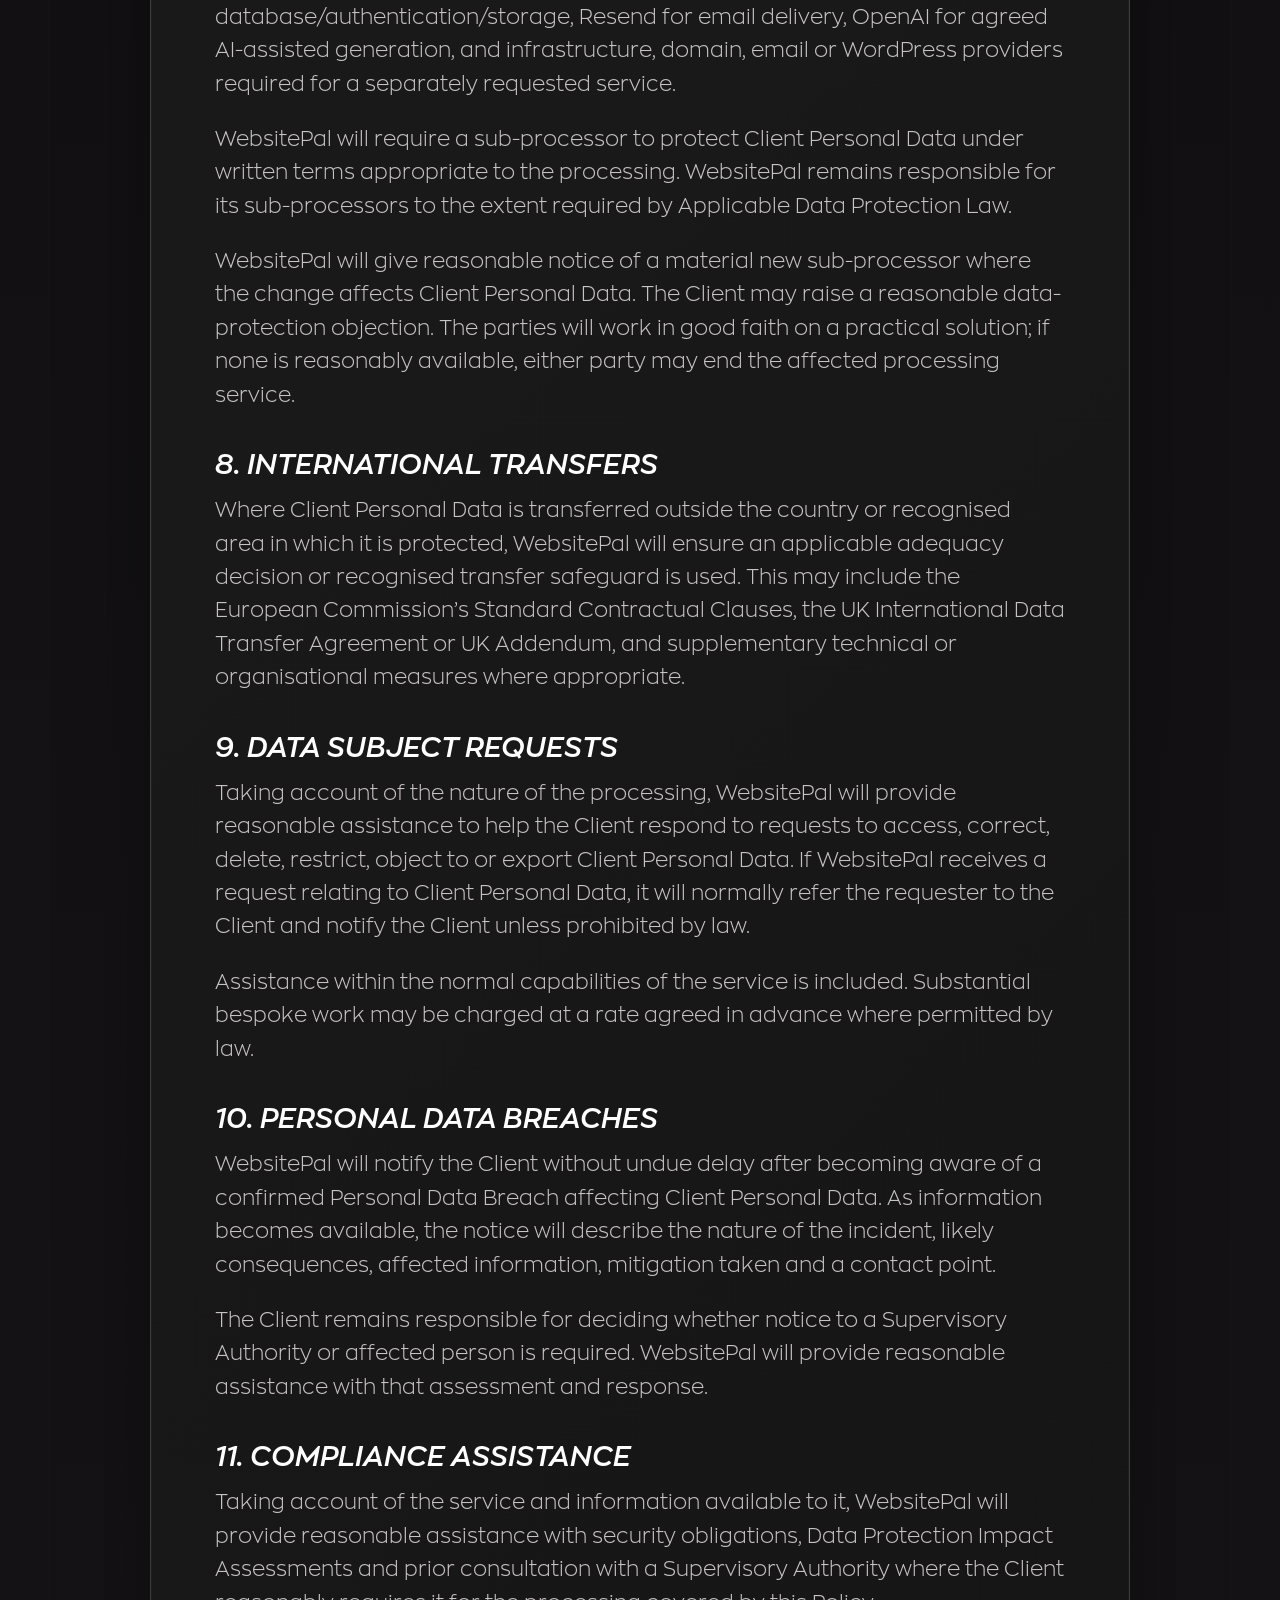
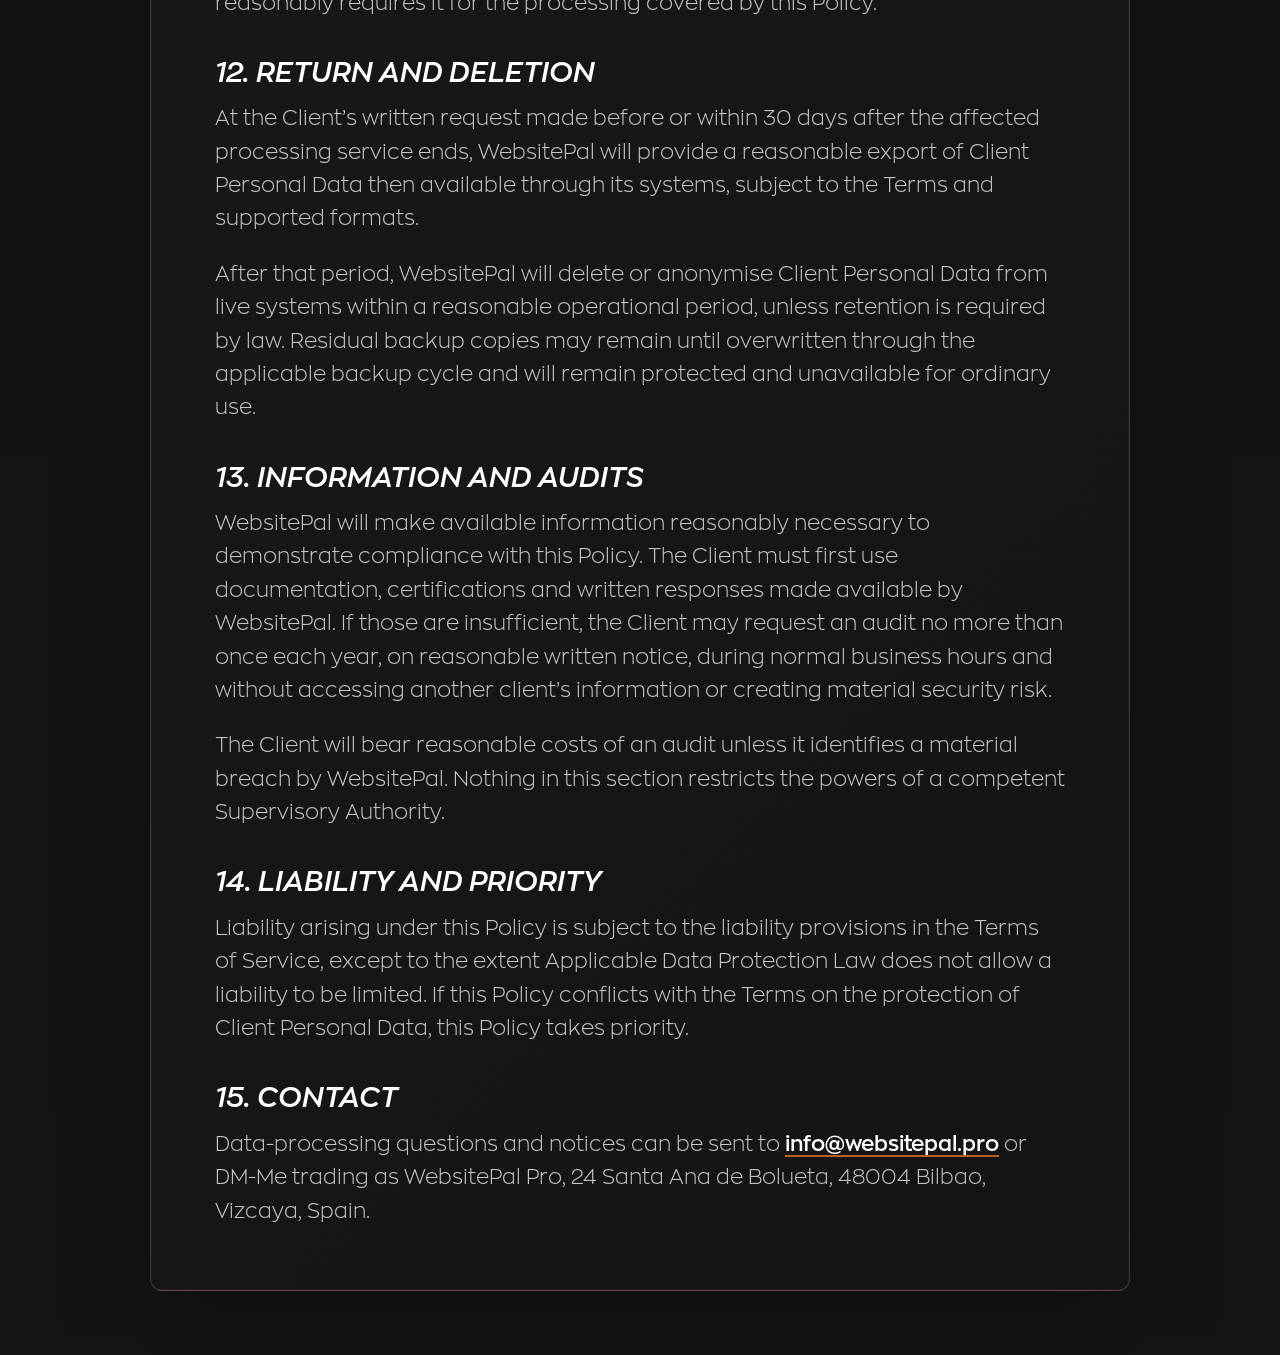
<file: data-policy.html>
<!doctype html>
<html lang="en">
<head>
  <meta charset="utf-8">
  <meta name="viewport" content="width=device-width, initial-scale=1">
  <title>Data Policy | WebsitePal</title>
  <meta name="description" content="WebsitePal Data Policy for personal data processed on behalf of business clients.">
  <link rel="canonical" href="https://www.websitepal.pro/data-policy">
  <meta name="robots" content="index, follow">
  <meta name="theme-color" content="#0d0d0e">
  <link rel="icon" type="image/png" href="assets/WPfavi.png?v=20260706">
  <link rel="apple-touch-icon" href="assets/WPfavi.png?v=20260706">
  <link rel="stylesheet" href="styles.css">
</head>
<body class="legal-page">
  <main class="legal-shell">
    <header class="legal-header">
      <a class="legal-logo" href="/" aria-label="WebsitePal home">
        <img src="assets/WebsitePal-LogoBlack.png" alt="WebsitePal">
      </a>
      <a class="legal-back" href="/">Back to WebsitePal</a>
    </header>

    <article class="legal-card legal-doc">
      <h1>Data Policy</h1>
      <p class="legal-meta">Last updated: 26 July 2026</p>
      <p>This Data Policy (“Policy”) forms part of the WebsitePal Terms of Service between DM-Me trading as WebsitePal Pro (“WebsitePal”, “Processor”) and the business client (“Client”, “Controller”) where WebsitePal processes Client Personal Data on the Client’s behalf.</p>

      <h2>1. Scope And Definitions</h2>
      <p>This Policy applies to personal data processed by WebsitePal solely to host, maintain or support the Client website or to operate features such as website contact forms on the Client’s documented instructions (“Client Personal Data”).</p>
      <p>“Applicable Data Protection Law” means the EU General Data Protection Regulation, Spanish data-protection law, the UK GDPR, the Data Protection Act 2018 and other data-protection law applicable to the processing. “Controller”, “Processor”, “Personal Data”, “Data Subject”, “Processing”, “Personal Data Breach” and “Supervisory Authority” have the meanings given by applicable law.</p>
      <p>This Policy does not apply where WebsitePal acts as an independent controller for account administration, billing, security, legal compliance or its own business operations, which are covered by the <a href="/privacy-policy">WebsitePal Privacy Policy</a>.</p>

      <h2>2. Processing Details</h2>
      <ul>
        <li><strong>Subject matter:</strong> hosting, displaying, transmitting, storing, maintaining and supporting the Client website and its agreed features.</li>
        <li><strong>Duration:</strong> the period WebsitePal provides the relevant service, plus the limited return, deletion and backup period described below.</li>
        <li><strong>Nature and purpose:</strong> receiving website enquiries; delivering them to the Client; hosting Client content; maintaining website functionality; troubleshooting; security; backup and restoration; and other processing documented by the Client within the agreed service.</li>
        <li><strong>Data subjects:</strong> Client personnel, team members, customers, prospective customers, reviewers, suppliers, project contacts and visitors who communicate through the Client website.</li>
        <li><strong>Data types:</strong> names, business contact details, email addresses, telephone numbers, enquiry content, photographs, testimonials, job roles, technical logs, IP addresses and other personal data the Client chooses to include in or collect through the website.</li>
        <li><strong>Sensitive data:</strong> the service is not intended for special-category or highly sensitive personal data. The Client must not submit it without prior written agreement and appropriate safeguards.</li>
      </ul>

      <h2>3. Client Instructions</h2>
      <p>WebsitePal will process Client Personal Data only on documented instructions from the Client, including the Terms, this Policy, the Client’s configured website fields and support requests, unless law requires otherwise. If legally permitted, WebsitePal will inform the Client before processing required by law.</p>
      <p>WebsitePal will promptly tell the Client if it believes an instruction infringes Applicable Data Protection Law. WebsitePal is not required to follow an instruction that would be unlawful or outside the agreed service.</p>

      <h2>4. Client Responsibilities</h2>
      <p>The Client determines the purposes and lawful basis for Client Personal Data and is responsible for:</p>
      <ul>
        <li>providing an accurate privacy notice on the Client website;</li>
        <li>having a lawful basis for collecting and supplying personal data;</li>
        <li>responding to Data Subject requests and regulatory enquiries as Controller;</li>
        <li>configuring the website to collect only information that is necessary;</li>
        <li>ensuring its instructions and supplied content comply with law; and</li>
        <li>notifying WebsitePal of any unusual regulatory or security requirements before processing begins.</li>
      </ul>

      <h2>5. Confidentiality And Access</h2>
      <p>WebsitePal will limit access to Client Personal Data to personnel and contractors who need it to provide, secure or support the service. Those people will be subject to appropriate confidentiality obligations and receive relevant instructions about secure handling.</p>

      <h2>6. Security</h2>
      <p>WebsitePal will maintain measures appropriate to the processing risk, including authenticated access, role-based administrative controls, encrypted network connections, restricted database and storage permissions, rate limiting, logging, backup arrangements, supplier security measures and processes for managing vulnerabilities and incidents.</p>
      <p>The Client acknowledges that no online system can be guaranteed completely secure and that appropriate measures may change as technology, threats and the service develop.</p>

      <h2>7. Sub-processors</h2>
      <p>The Client gives WebsitePal general written authorisation to use sub-processors needed to deliver the service. Current categories and principal providers may include Vercel for hosting and delivery, Supabase for database/authentication/storage, Resend for email delivery, OpenAI for agreed AI-assisted generation, and infrastructure, domain, email or WordPress providers required for a separately requested service.</p>
      <p>WebsitePal will require a sub-processor to protect Client Personal Data under written terms appropriate to the processing. WebsitePal remains responsible for its sub-processors to the extent required by Applicable Data Protection Law.</p>
      <p>WebsitePal will give reasonable notice of a material new sub-processor where the change affects Client Personal Data. The Client may raise a reasonable data-protection objection. The parties will work in good faith on a practical solution; if none is reasonably available, either party may end the affected processing service.</p>

      <h2>8. International Transfers</h2>
      <p>Where Client Personal Data is transferred outside the country or recognised area in which it is protected, WebsitePal will ensure an applicable adequacy decision or recognised transfer safeguard is used. This may include the European Commission’s Standard Contractual Clauses, the UK International Data Transfer Agreement or UK Addendum, and supplementary technical or organisational measures where appropriate.</p>

      <h2>9. Data Subject Requests</h2>
      <p>Taking account of the nature of the processing, WebsitePal will provide reasonable assistance to help the Client respond to requests to access, correct, delete, restrict, object to or export Client Personal Data. If WebsitePal receives a request relating to Client Personal Data, it will normally refer the requester to the Client and notify the Client unless prohibited by law.</p>
      <p>Assistance within the normal capabilities of the service is included. Substantial bespoke work may be charged at a rate agreed in advance where permitted by law.</p>

      <h2>10. Personal Data Breaches</h2>
      <p>WebsitePal will notify the Client without undue delay after becoming aware of a confirmed Personal Data Breach affecting Client Personal Data. As information becomes available, the notice will describe the nature of the incident, likely consequences, affected information, mitigation taken and a contact point.</p>
      <p>The Client remains responsible for deciding whether notice to a Supervisory Authority or affected person is required. WebsitePal will provide reasonable assistance with that assessment and response.</p>

      <h2>11. Compliance Assistance</h2>
      <p>Taking account of the service and information available to it, WebsitePal will provide reasonable assistance with security obligations, Data Protection Impact Assessments and prior consultation with a Supervisory Authority where the Client reasonably requires it for the processing covered by this Policy.</p>

      <h2>12. Return And Deletion</h2>
      <p>At the Client’s written request made before or within 30 days after the affected processing service ends, WebsitePal will provide a reasonable export of Client Personal Data then available through its systems, subject to the Terms and supported formats.</p>
      <p>After that period, WebsitePal will delete or anonymise Client Personal Data from live systems within a reasonable operational period, unless retention is required by law. Residual backup copies may remain until overwritten through the applicable backup cycle and will remain protected and unavailable for ordinary use.</p>

      <h2>13. Information And Audits</h2>
      <p>WebsitePal will make available information reasonably necessary to demonstrate compliance with this Policy. The Client must first use documentation, certifications and written responses made available by WebsitePal. If those are insufficient, the Client may request an audit no more than once each year, on reasonable written notice, during normal business hours and without accessing another client’s information or creating material security risk.</p>
      <p>The Client will bear reasonable costs of an audit unless it identifies a material breach by WebsitePal. Nothing in this section restricts the powers of a competent Supervisory Authority.</p>

      <h2>14. Liability And Priority</h2>
      <p>Liability arising under this Policy is subject to the liability provisions in the Terms of Service, except to the extent Applicable Data Protection Law does not allow a liability to be limited. If this Policy conflicts with the Terms on the protection of Client Personal Data, this Policy takes priority.</p>

      <h2>15. Contact</h2>
      <p>Data-processing questions and notices can be sent to <a href="mailto:info@websitepal.pro">info@websitepal.pro</a> or DM-Me trading as WebsitePal Pro, 24 Santa Ana de Bolueta, 48004 Bilbao, Vizcaya, Spain.</p>
    </article>
  </main>
</body>
</html>
</file>
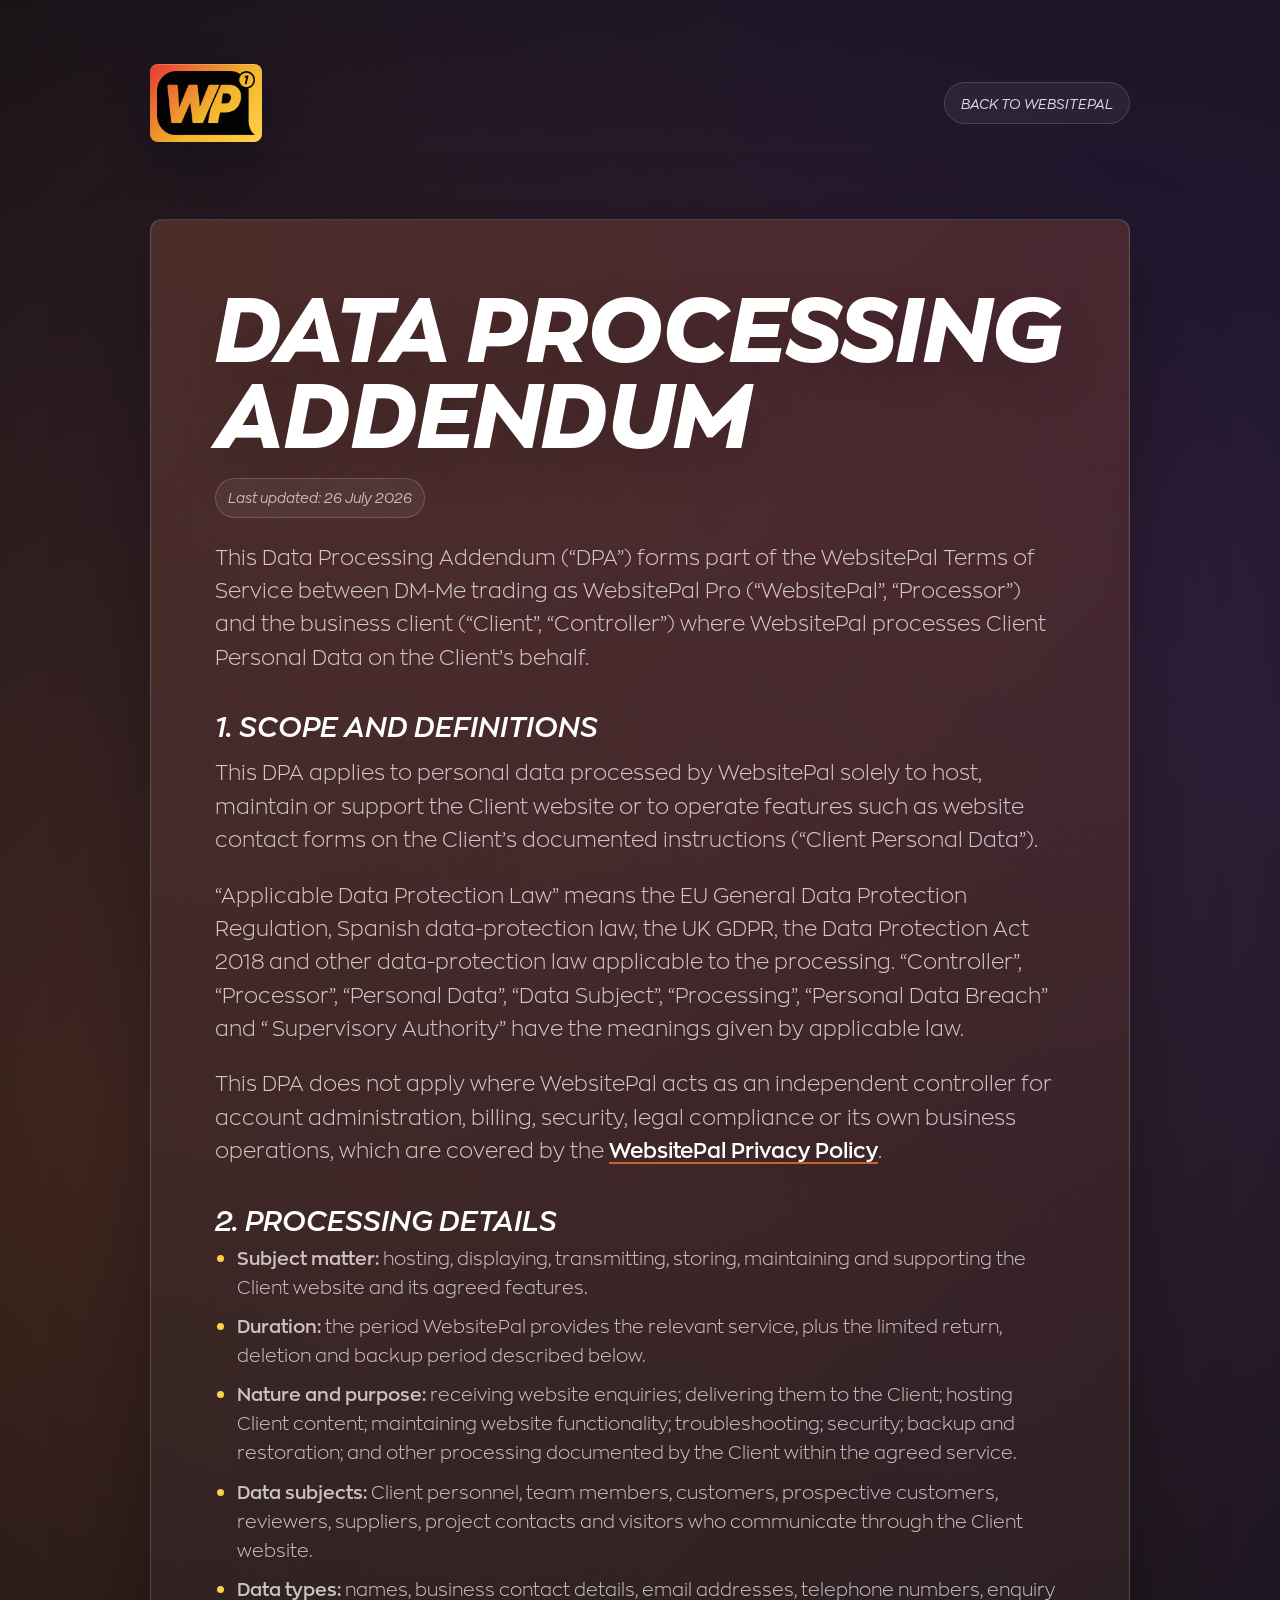
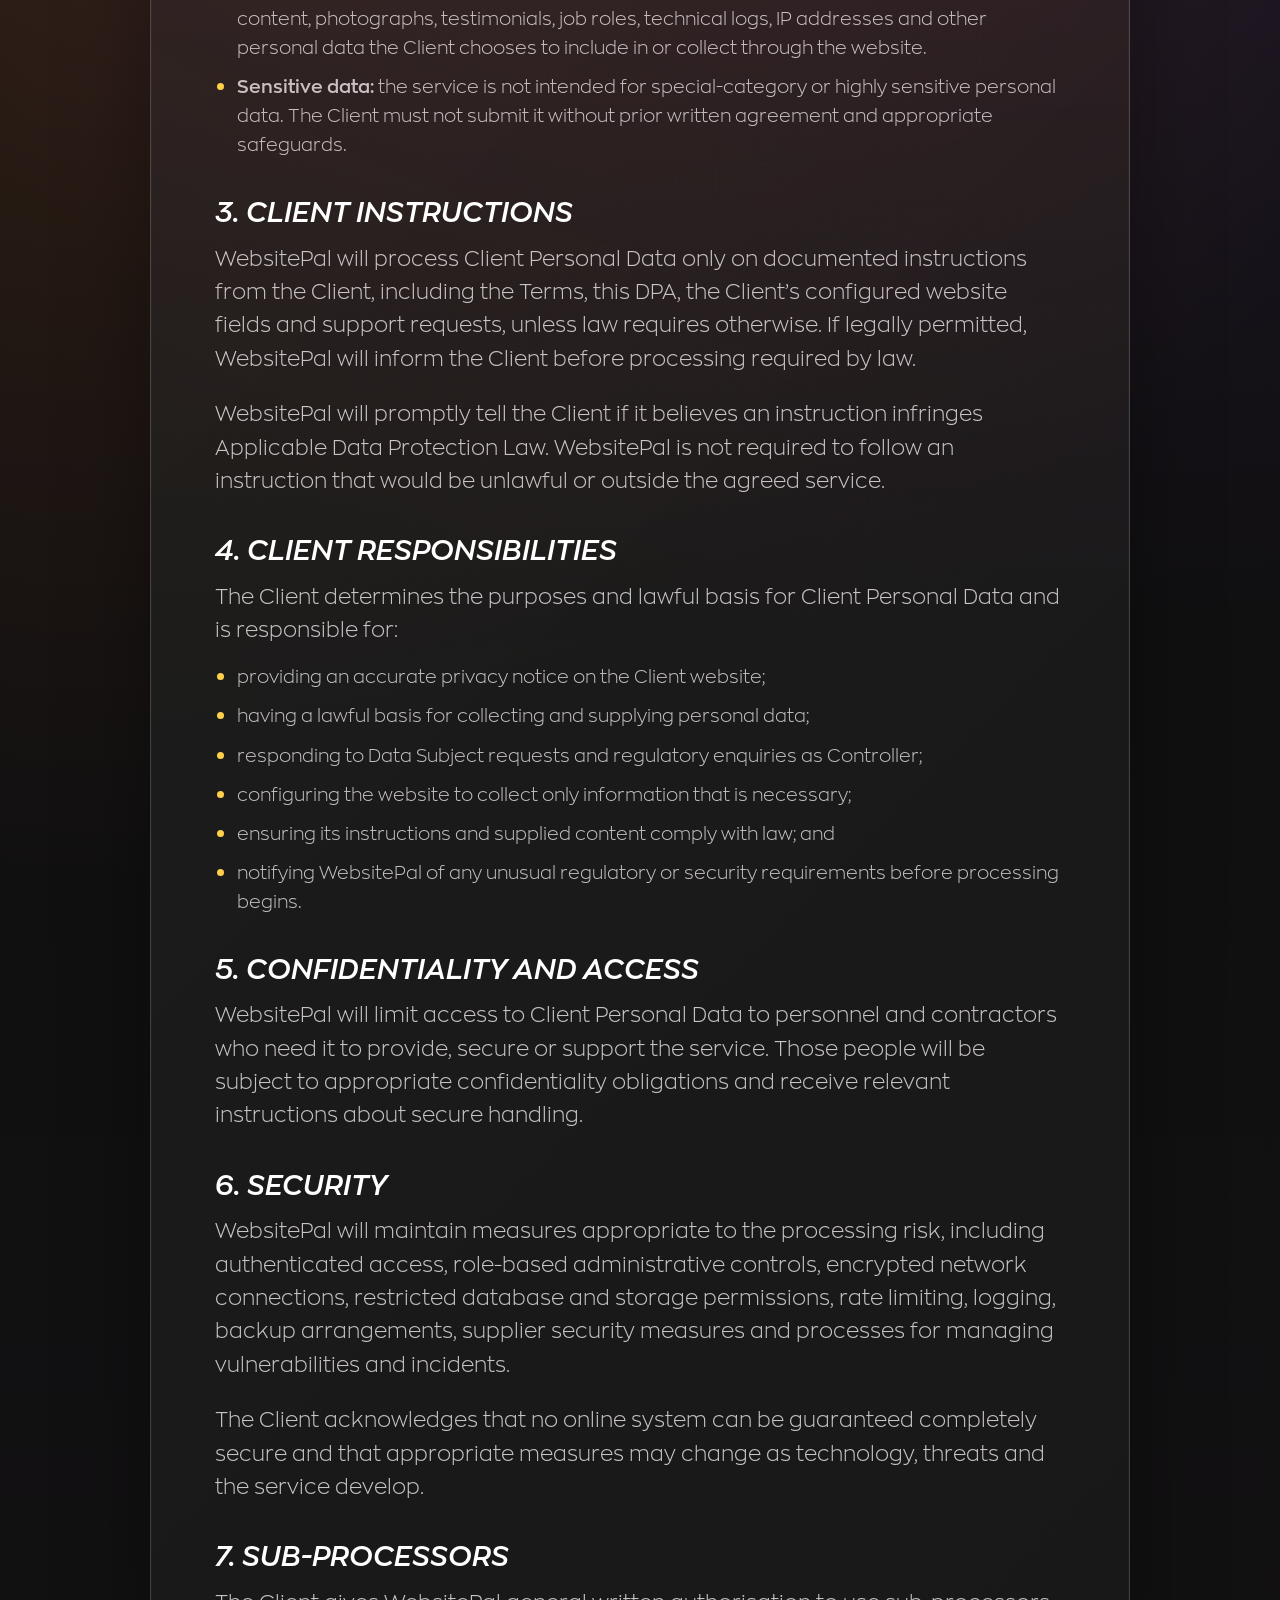
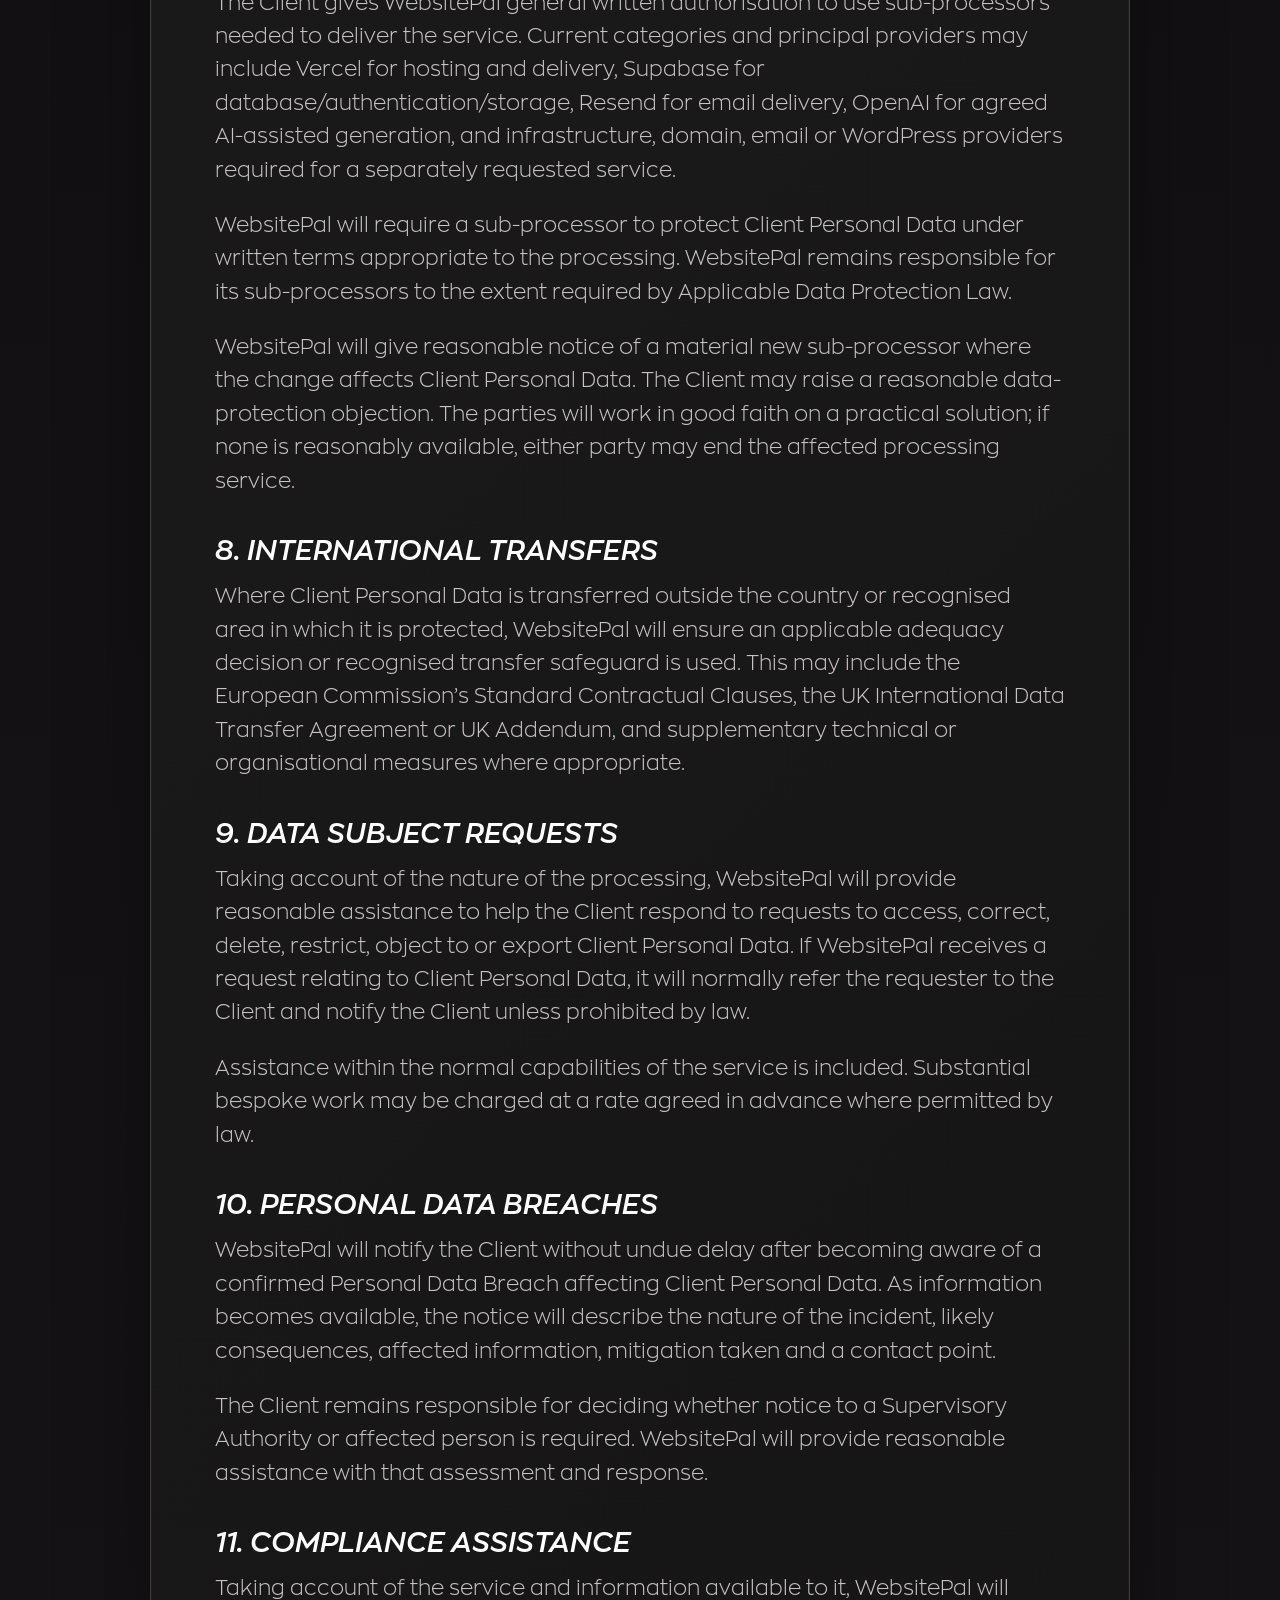
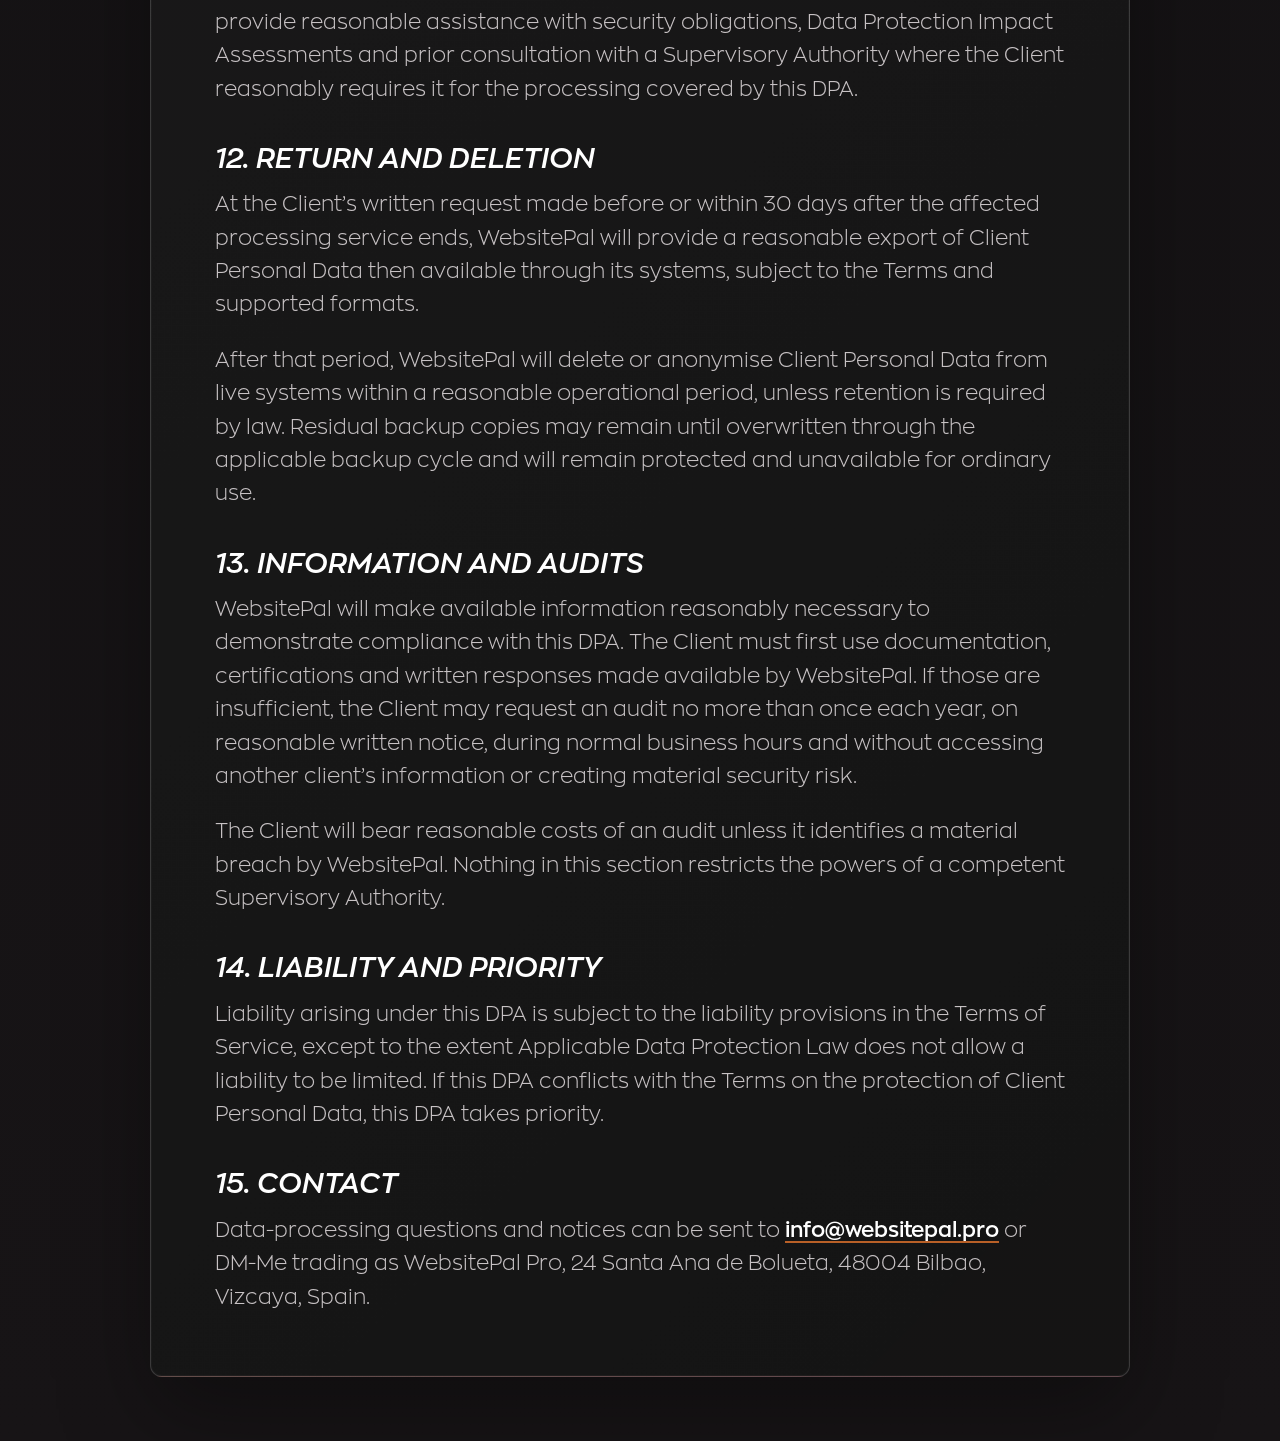
<file: data-processing-addendum.html>
<!doctype html>
<html lang="en">
<head>
  <meta charset="utf-8">
  <meta name="viewport" content="width=device-width, initial-scale=1">
  <title>Data Processing Addendum | WebsitePal</title>
  <meta name="description" content="WebsitePal Data Processing Addendum for personal data processed on behalf of business clients.">
  <link rel="canonical" href="https://www.websitepal.pro/data-processing-addendum">
  <meta name="robots" content="index, follow">
  <meta name="theme-color" content="#0d0d0e">
  <link rel="icon" type="image/png" href="assets/WPfavi.png?v=20260706">
  <link rel="apple-touch-icon" href="assets/WPfavi.png?v=20260706">
  <link rel="stylesheet" href="styles.css">
</head>
<body class="legal-page">
  <main class="legal-shell">
    <header class="legal-header">
      <a class="legal-logo" href="/" aria-label="WebsitePal home">
        <img src="assets/WebsitePal-LogoBlack.png" alt="WebsitePal">
      </a>
      <a class="legal-back" href="/">Back to WebsitePal</a>
    </header>

    <article class="legal-card legal-doc">
      <h1>Data Processing Addendum</h1>
      <p class="legal-meta">Last updated: 26 July 2026</p>
      <p>This Data Processing Addendum (“DPA”) forms part of the WebsitePal Terms of Service between DM-Me trading as WebsitePal Pro (“WebsitePal”, “Processor”) and the business client (“Client”, “Controller”) where WebsitePal processes Client Personal Data on the Client’s behalf.</p>

      <h2>1. Scope And Definitions</h2>
      <p>This DPA applies to personal data processed by WebsitePal solely to host, maintain or support the Client website or to operate features such as website contact forms on the Client’s documented instructions (“Client Personal Data”).</p>
      <p>“Applicable Data Protection Law” means the EU General Data Protection Regulation, Spanish data-protection law, the UK GDPR, the Data Protection Act 2018 and other data-protection law applicable to the processing. “Controller”, “Processor”, “Personal Data”, “Data Subject”, “Processing”, “Personal Data Breach” and “Supervisory Authority” have the meanings given by applicable law.</p>
      <p>This DPA does not apply where WebsitePal acts as an independent controller for account administration, billing, security, legal compliance or its own business operations, which are covered by the <a href="/privacy-policy">WebsitePal Privacy Policy</a>.</p>

      <h2>2. Processing Details</h2>
      <ul>
        <li><strong>Subject matter:</strong> hosting, displaying, transmitting, storing, maintaining and supporting the Client website and its agreed features.</li>
        <li><strong>Duration:</strong> the period WebsitePal provides the relevant service, plus the limited return, deletion and backup period described below.</li>
        <li><strong>Nature and purpose:</strong> receiving website enquiries; delivering them to the Client; hosting Client content; maintaining website functionality; troubleshooting; security; backup and restoration; and other processing documented by the Client within the agreed service.</li>
        <li><strong>Data subjects:</strong> Client personnel, team members, customers, prospective customers, reviewers, suppliers, project contacts and visitors who communicate through the Client website.</li>
        <li><strong>Data types:</strong> names, business contact details, email addresses, telephone numbers, enquiry content, photographs, testimonials, job roles, technical logs, IP addresses and other personal data the Client chooses to include in or collect through the website.</li>
        <li><strong>Sensitive data:</strong> the service is not intended for special-category or highly sensitive personal data. The Client must not submit it without prior written agreement and appropriate safeguards.</li>
      </ul>

      <h2>3. Client Instructions</h2>
      <p>WebsitePal will process Client Personal Data only on documented instructions from the Client, including the Terms, this DPA, the Client’s configured website fields and support requests, unless law requires otherwise. If legally permitted, WebsitePal will inform the Client before processing required by law.</p>
      <p>WebsitePal will promptly tell the Client if it believes an instruction infringes Applicable Data Protection Law. WebsitePal is not required to follow an instruction that would be unlawful or outside the agreed service.</p>

      <h2>4. Client Responsibilities</h2>
      <p>The Client determines the purposes and lawful basis for Client Personal Data and is responsible for:</p>
      <ul>
        <li>providing an accurate privacy notice on the Client website;</li>
        <li>having a lawful basis for collecting and supplying personal data;</li>
        <li>responding to Data Subject requests and regulatory enquiries as Controller;</li>
        <li>configuring the website to collect only information that is necessary;</li>
        <li>ensuring its instructions and supplied content comply with law; and</li>
        <li>notifying WebsitePal of any unusual regulatory or security requirements before processing begins.</li>
      </ul>

      <h2>5. Confidentiality And Access</h2>
      <p>WebsitePal will limit access to Client Personal Data to personnel and contractors who need it to provide, secure or support the service. Those people will be subject to appropriate confidentiality obligations and receive relevant instructions about secure handling.</p>

      <h2>6. Security</h2>
      <p>WebsitePal will maintain measures appropriate to the processing risk, including authenticated access, role-based administrative controls, encrypted network connections, restricted database and storage permissions, rate limiting, logging, backup arrangements, supplier security measures and processes for managing vulnerabilities and incidents.</p>
      <p>The Client acknowledges that no online system can be guaranteed completely secure and that appropriate measures may change as technology, threats and the service develop.</p>

      <h2>7. Sub-processors</h2>
      <p>The Client gives WebsitePal general written authorisation to use sub-processors needed to deliver the service. Current categories and principal providers may include Vercel for hosting and delivery, Supabase for database/authentication/storage, Resend for email delivery, OpenAI for agreed AI-assisted generation, and infrastructure, domain, email or WordPress providers required for a separately requested service.</p>
      <p>WebsitePal will require a sub-processor to protect Client Personal Data under written terms appropriate to the processing. WebsitePal remains responsible for its sub-processors to the extent required by Applicable Data Protection Law.</p>
      <p>WebsitePal will give reasonable notice of a material new sub-processor where the change affects Client Personal Data. The Client may raise a reasonable data-protection objection. The parties will work in good faith on a practical solution; if none is reasonably available, either party may end the affected processing service.</p>

      <h2>8. International Transfers</h2>
      <p>Where Client Personal Data is transferred outside the country or recognised area in which it is protected, WebsitePal will ensure an applicable adequacy decision or recognised transfer safeguard is used. This may include the European Commission’s Standard Contractual Clauses, the UK International Data Transfer Agreement or UK Addendum, and supplementary technical or organisational measures where appropriate.</p>

      <h2>9. Data Subject Requests</h2>
      <p>Taking account of the nature of the processing, WebsitePal will provide reasonable assistance to help the Client respond to requests to access, correct, delete, restrict, object to or export Client Personal Data. If WebsitePal receives a request relating to Client Personal Data, it will normally refer the requester to the Client and notify the Client unless prohibited by law.</p>
      <p>Assistance within the normal capabilities of the service is included. Substantial bespoke work may be charged at a rate agreed in advance where permitted by law.</p>

      <h2>10. Personal Data Breaches</h2>
      <p>WebsitePal will notify the Client without undue delay after becoming aware of a confirmed Personal Data Breach affecting Client Personal Data. As information becomes available, the notice will describe the nature of the incident, likely consequences, affected information, mitigation taken and a contact point.</p>
      <p>The Client remains responsible for deciding whether notice to a Supervisory Authority or affected person is required. WebsitePal will provide reasonable assistance with that assessment and response.</p>

      <h2>11. Compliance Assistance</h2>
      <p>Taking account of the service and information available to it, WebsitePal will provide reasonable assistance with security obligations, Data Protection Impact Assessments and prior consultation with a Supervisory Authority where the Client reasonably requires it for the processing covered by this DPA.</p>

      <h2>12. Return And Deletion</h2>
      <p>At the Client’s written request made before or within 30 days after the affected processing service ends, WebsitePal will provide a reasonable export of Client Personal Data then available through its systems, subject to the Terms and supported formats.</p>
      <p>After that period, WebsitePal will delete or anonymise Client Personal Data from live systems within a reasonable operational period, unless retention is required by law. Residual backup copies may remain until overwritten through the applicable backup cycle and will remain protected and unavailable for ordinary use.</p>

      <h2>13. Information And Audits</h2>
      <p>WebsitePal will make available information reasonably necessary to demonstrate compliance with this DPA. The Client must first use documentation, certifications and written responses made available by WebsitePal. If those are insufficient, the Client may request an audit no more than once each year, on reasonable written notice, during normal business hours and without accessing another client’s information or creating material security risk.</p>
      <p>The Client will bear reasonable costs of an audit unless it identifies a material breach by WebsitePal. Nothing in this section restricts the powers of a competent Supervisory Authority.</p>

      <h2>14. Liability And Priority</h2>
      <p>Liability arising under this DPA is subject to the liability provisions in the Terms of Service, except to the extent Applicable Data Protection Law does not allow a liability to be limited. If this DPA conflicts with the Terms on the protection of Client Personal Data, this DPA takes priority.</p>

      <h2>15. Contact</h2>
      <p>Data-processing questions and notices can be sent to <a href="mailto:info@websitepal.pro">info@websitepal.pro</a> or DM-Me trading as WebsitePal Pro, 24 Santa Ana de Bolueta, 48004 Bilbao, Vizcaya, Spain.</p>
    </article>
  </main>
</body>
</html>
</file>
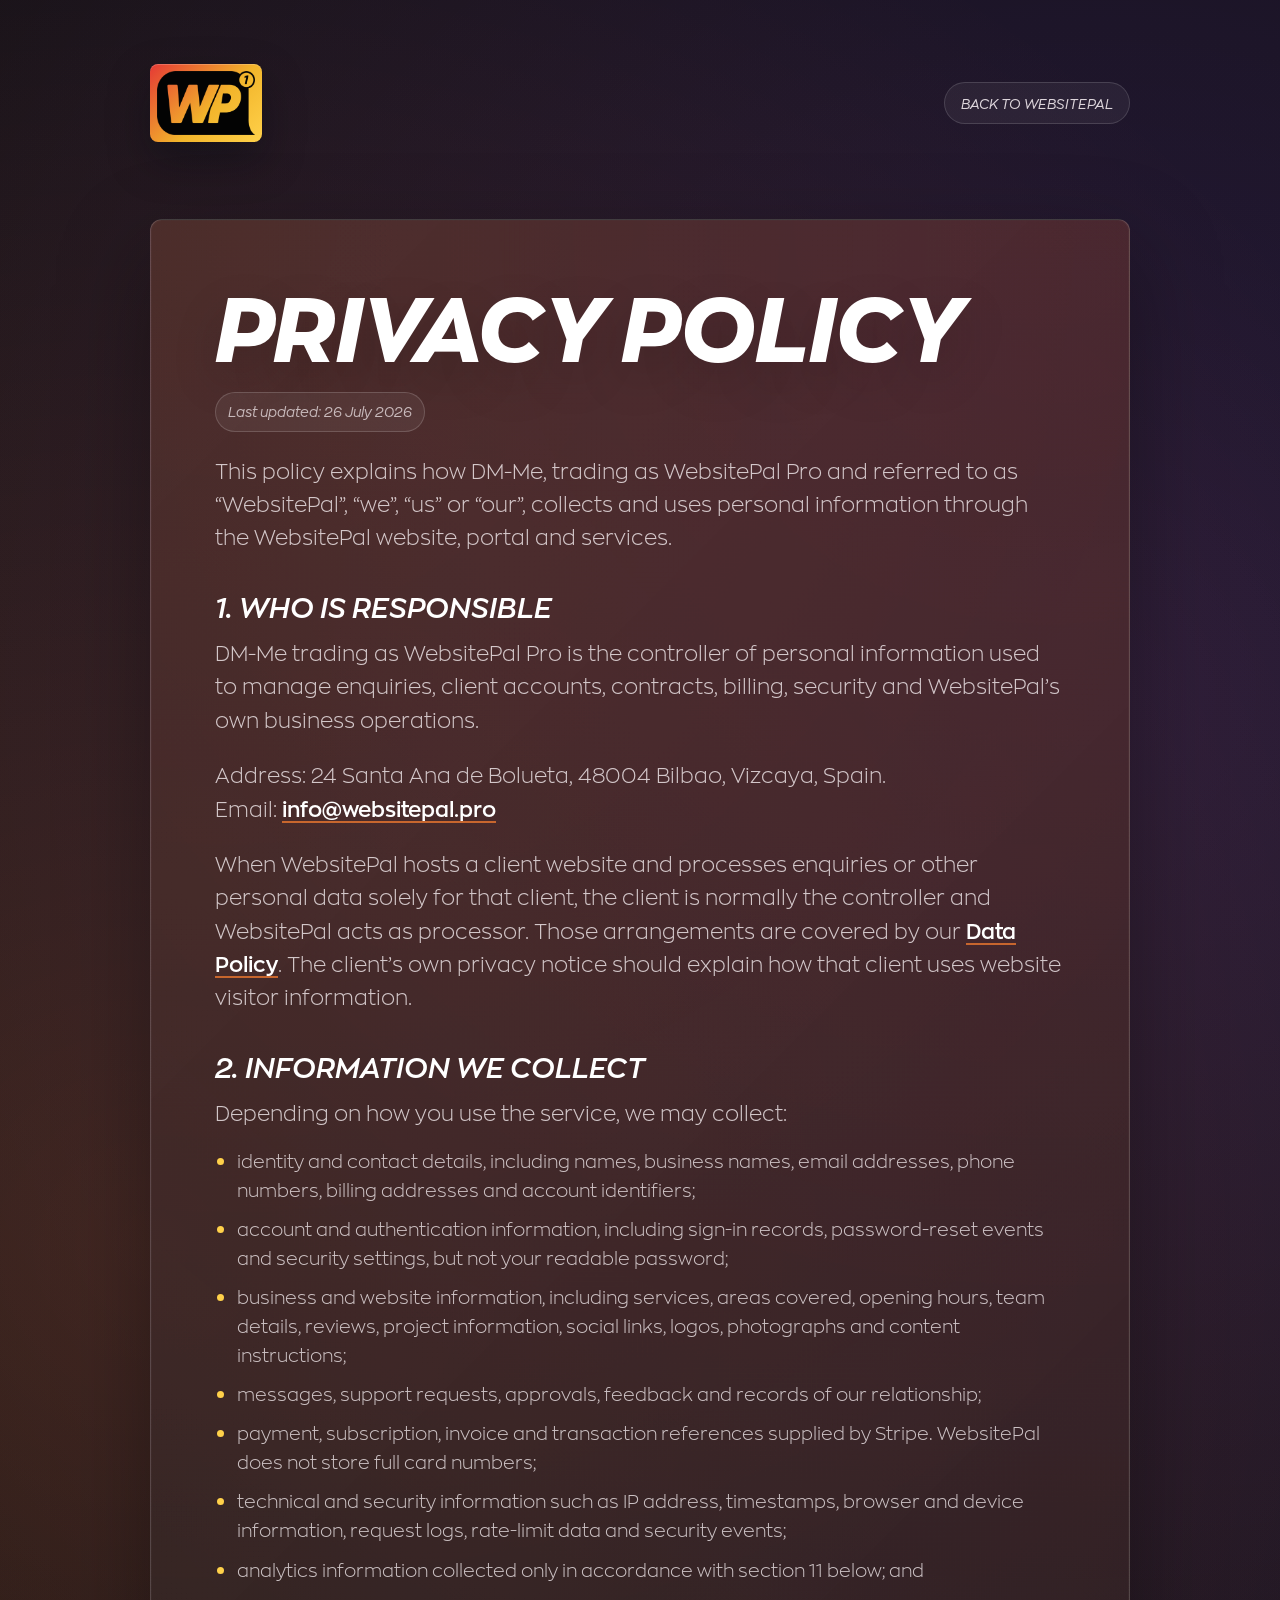
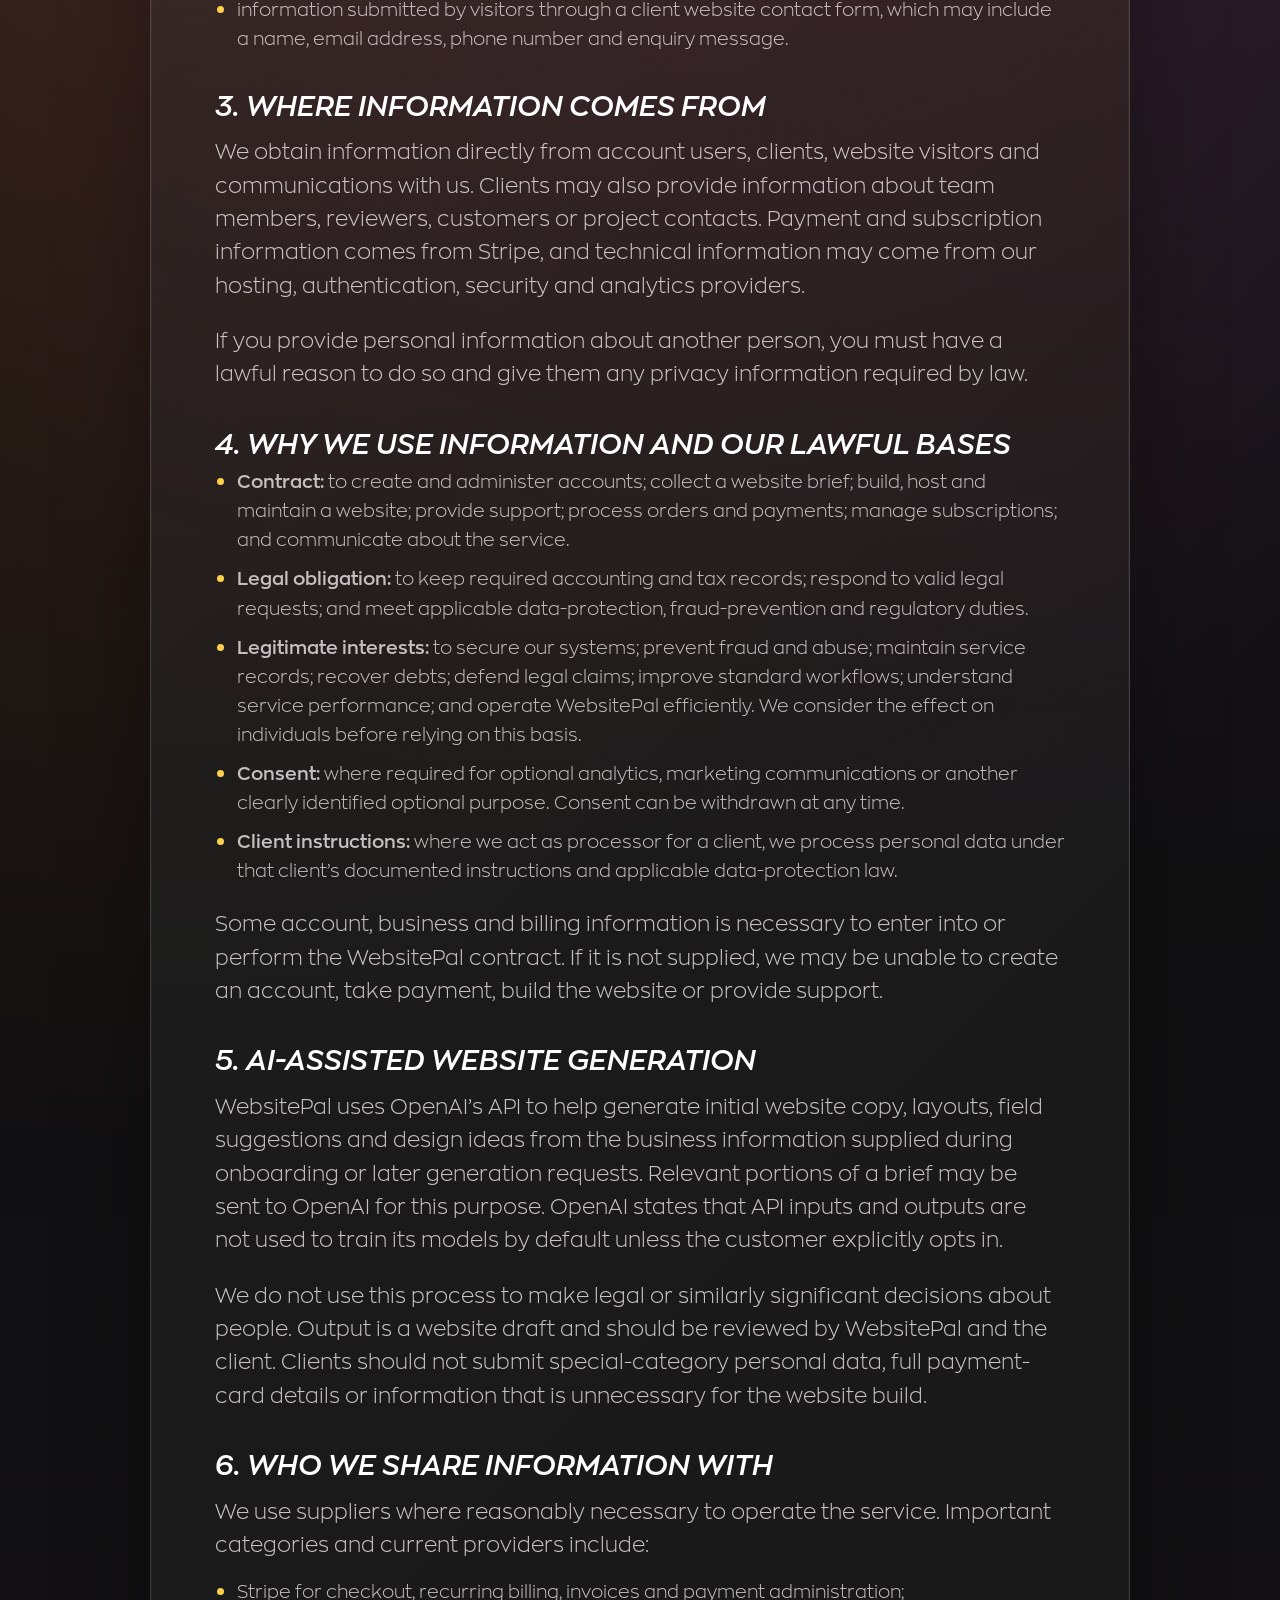
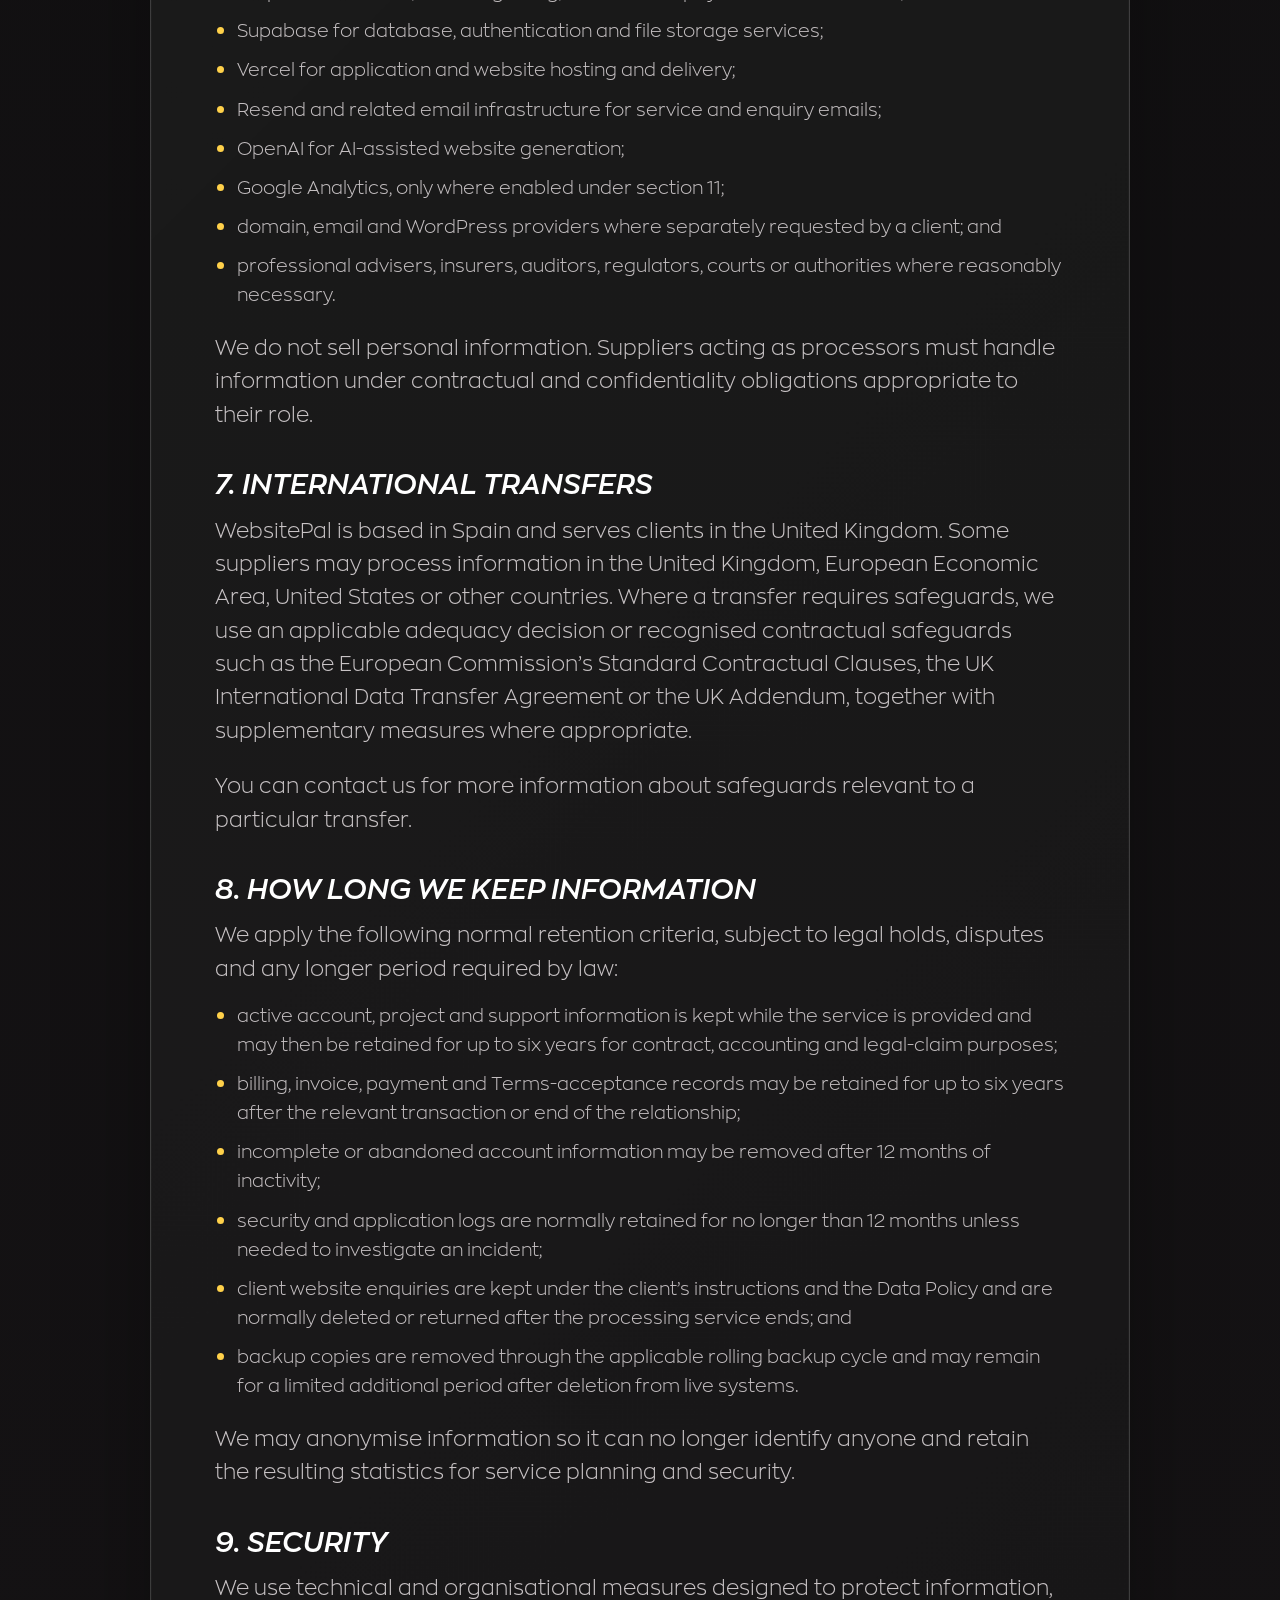
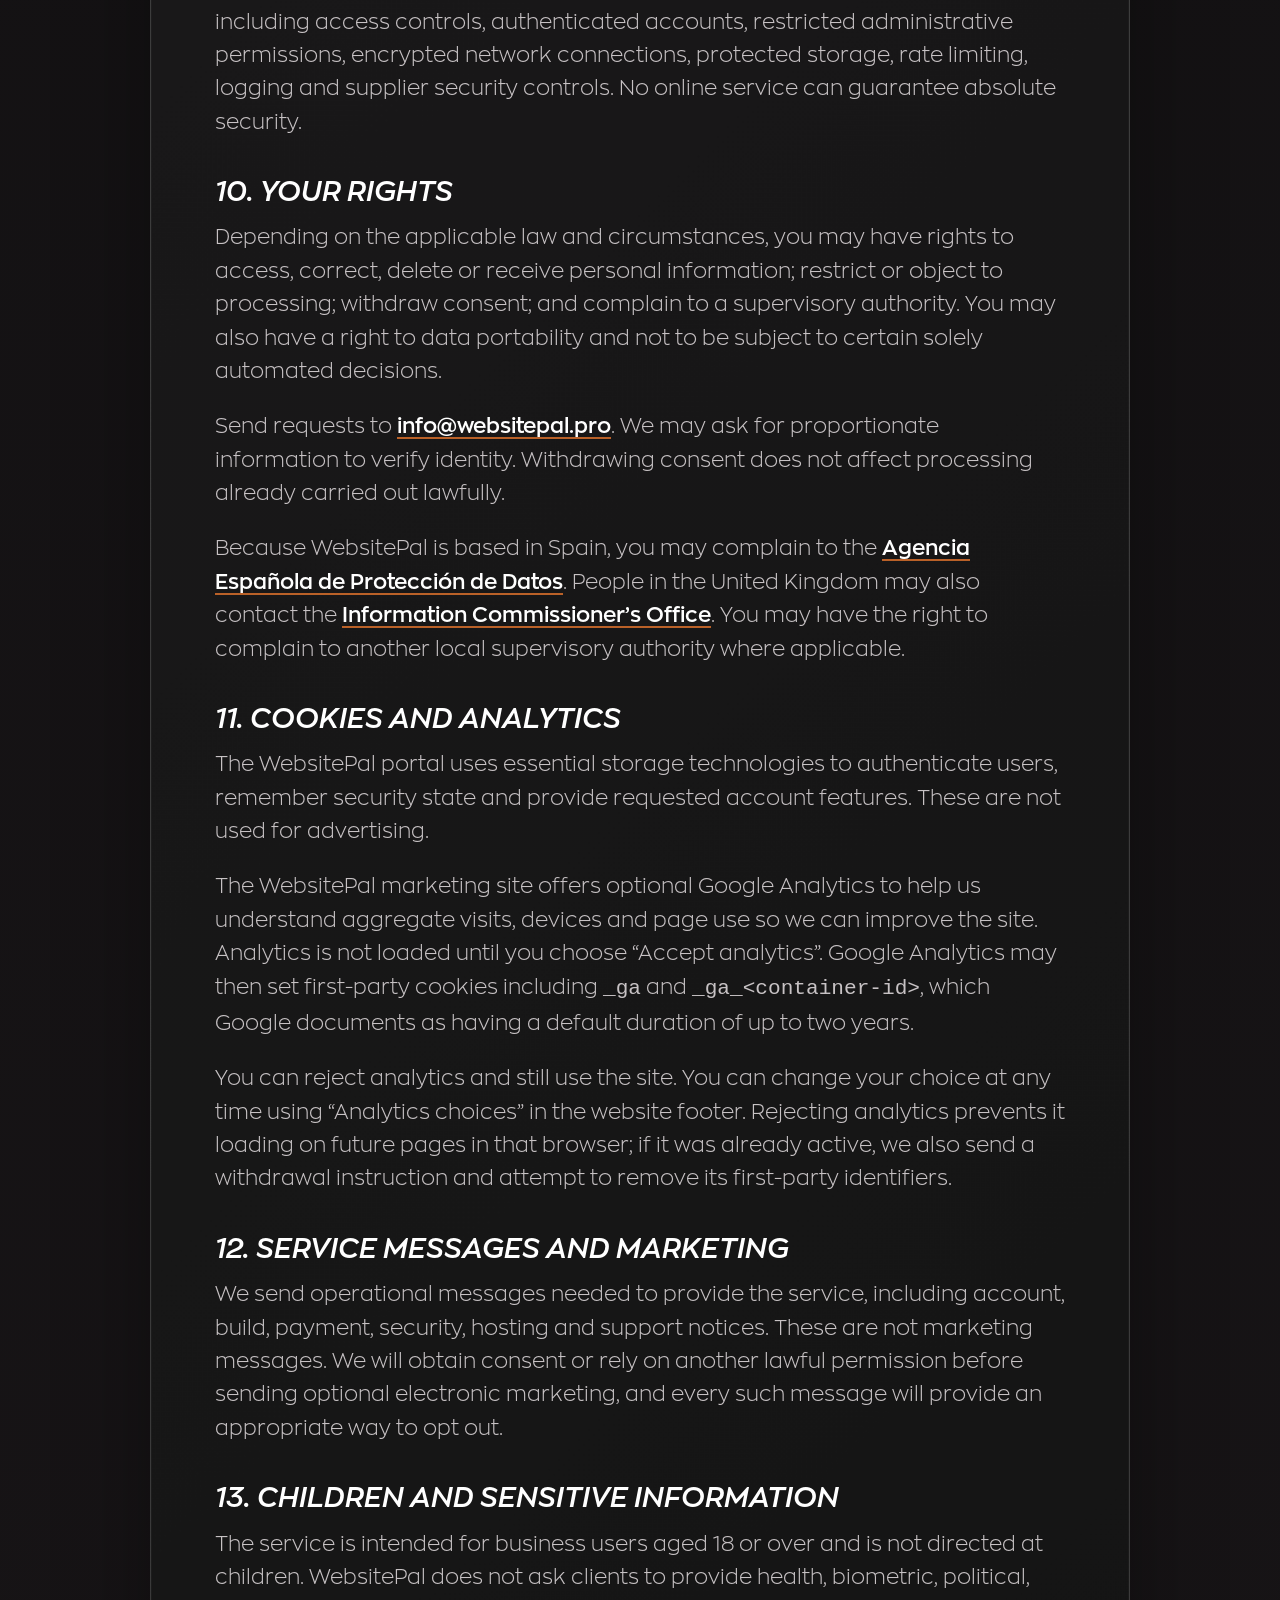
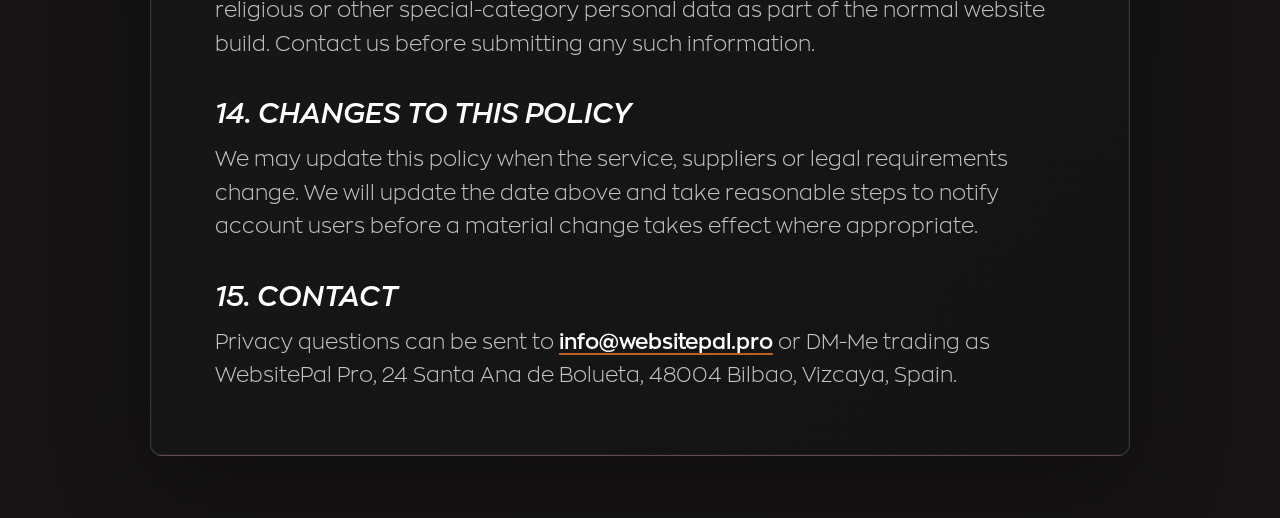
<file: privacy-policy.html>
<!doctype html>
<html lang="en">
<head>
  <meta charset="utf-8">
  <meta name="viewport" content="width=device-width, initial-scale=1">
  <title>Privacy Policy | WebsitePal</title>
  <meta name="description" content="WebsitePal privacy policy for clients, prospective clients and visitors using the WebsitePal website, portal and hosted services.">
  <link rel="canonical" href="https://www.websitepal.pro/privacy-policy">
  <meta name="robots" content="index, follow">
  <meta name="theme-color" content="#0d0d0e">
  <link rel="icon" type="image/png" href="assets/WPfavi.png?v=20260706">
  <link rel="apple-touch-icon" href="assets/WPfavi.png?v=20260706">
  <link rel="stylesheet" href="styles.css">
</head>
<body class="legal-page">
  <main class="legal-shell">
    <header class="legal-header">
      <a class="legal-logo" href="/" aria-label="WebsitePal home">
        <img src="assets/WebsitePal-LogoBlack.png" alt="WebsitePal">
      </a>
      <a class="legal-back" href="/">Back to WebsitePal</a>
    </header>

    <article class="legal-card legal-doc">
      <h1>Privacy Policy</h1>
      <p class="legal-meta">Last updated: 26 July 2026</p>
      <p>This policy explains how DM-Me, trading as WebsitePal Pro and referred to as “WebsitePal”, “we”, “us” or “our”, collects and uses personal information through the WebsitePal website, portal and services.</p>

      <h2>1. Who Is Responsible</h2>
      <p>DM-Me trading as WebsitePal Pro is the controller of personal information used to manage enquiries, client accounts, contracts, billing, security and WebsitePal’s own business operations.</p>
      <p>Address: 24 Santa Ana de Bolueta, 48004 Bilbao, Vizcaya, Spain.<br>Email: <a href="mailto:info@websitepal.pro">info@websitepal.pro</a></p>
      <p>When WebsitePal hosts a client website and processes enquiries or other personal data solely for that client, the client is normally the controller and WebsitePal acts as processor. Those arrangements are covered by our <a href="/data-policy">Data Policy</a>. The client’s own privacy notice should explain how that client uses website visitor information.</p>

      <h2>2. Information We Collect</h2>
      <p>Depending on how you use the service, we may collect:</p>
      <ul>
        <li>identity and contact details, including names, business names, email addresses, phone numbers, billing addresses and account identifiers;</li>
        <li>account and authentication information, including sign-in records, password-reset events and security settings, but not your readable password;</li>
        <li>business and website information, including services, areas covered, opening hours, team details, reviews, project information, social links, logos, photographs and content instructions;</li>
        <li>messages, support requests, approvals, feedback and records of our relationship;</li>
        <li>payment, subscription, invoice and transaction references supplied by Stripe. WebsitePal does not store full card numbers;</li>
        <li>technical and security information such as IP address, timestamps, browser and device information, request logs, rate-limit data and security events;</li>
        <li>analytics information collected only in accordance with section 11 below; and</li>
        <li>information submitted by visitors through a client website contact form, which may include a name, email address, phone number and enquiry message.</li>
      </ul>

      <h2>3. Where Information Comes From</h2>
      <p>We obtain information directly from account users, clients, website visitors and communications with us. Clients may also provide information about team members, reviewers, customers or project contacts. Payment and subscription information comes from Stripe, and technical information may come from our hosting, authentication, security and analytics providers.</p>
      <p>If you provide personal information about another person, you must have a lawful reason to do so and give them any privacy information required by law.</p>

      <h2>4. Why We Use Information And Our Lawful Bases</h2>
      <ul>
        <li><strong>Contract:</strong> to create and administer accounts; collect a website brief; build, host and maintain a website; provide support; process orders and payments; manage subscriptions; and communicate about the service.</li>
        <li><strong>Legal obligation:</strong> to keep required accounting and tax records; respond to valid legal requests; and meet applicable data-protection, fraud-prevention and regulatory duties.</li>
        <li><strong>Legitimate interests:</strong> to secure our systems; prevent fraud and abuse; maintain service records; recover debts; defend legal claims; improve standard workflows; understand service performance; and operate WebsitePal efficiently. We consider the effect on individuals before relying on this basis.</li>
        <li><strong>Consent:</strong> where required for optional analytics, marketing communications or another clearly identified optional purpose. Consent can be withdrawn at any time.</li>
        <li><strong>Client instructions:</strong> where we act as processor for a client, we process personal data under that client’s documented instructions and applicable data-protection law.</li>
      </ul>
      <p>Some account, business and billing information is necessary to enter into or perform the WebsitePal contract. If it is not supplied, we may be unable to create an account, take payment, build the website or provide support.</p>

      <h2>5. AI-Assisted Website Generation</h2>
      <p>WebsitePal uses OpenAI’s API to help generate initial website copy, layouts, field suggestions and design ideas from the business information supplied during onboarding or later generation requests. Relevant portions of a brief may be sent to OpenAI for this purpose. OpenAI states that API inputs and outputs are not used to train its models by default unless the customer explicitly opts in.</p>
      <p>We do not use this process to make legal or similarly significant decisions about people. Output is a website draft and should be reviewed by WebsitePal and the client. Clients should not submit special-category personal data, full payment-card details or information that is unnecessary for the website build.</p>

      <h2>6. Who We Share Information With</h2>
      <p>We use suppliers where reasonably necessary to operate the service. Important categories and current providers include:</p>
      <ul>
        <li>Stripe for checkout, recurring billing, invoices and payment administration;</li>
        <li>Supabase for database, authentication and file storage services;</li>
        <li>Vercel for application and website hosting and delivery;</li>
        <li>Resend and related email infrastructure for service and enquiry emails;</li>
        <li>OpenAI for AI-assisted website generation;</li>
        <li>Google Analytics, only where enabled under section 11;</li>
        <li>domain, email and WordPress providers where separately requested by a client; and</li>
        <li>professional advisers, insurers, auditors, regulators, courts or authorities where reasonably necessary.</li>
      </ul>
      <p>We do not sell personal information. Suppliers acting as processors must handle information under contractual and confidentiality obligations appropriate to their role.</p>

      <h2>7. International Transfers</h2>
      <p>WebsitePal is based in Spain and serves clients in the United Kingdom. Some suppliers may process information in the United Kingdom, European Economic Area, United States or other countries. Where a transfer requires safeguards, we use an applicable adequacy decision or recognised contractual safeguards such as the European Commission’s Standard Contractual Clauses, the UK International Data Transfer Agreement or the UK Addendum, together with supplementary measures where appropriate.</p>
      <p>You can contact us for more information about safeguards relevant to a particular transfer.</p>

      <h2>8. How Long We Keep Information</h2>
      <p>We apply the following normal retention criteria, subject to legal holds, disputes and any longer period required by law:</p>
      <ul>
        <li>active account, project and support information is kept while the service is provided and may then be retained for up to six years for contract, accounting and legal-claim purposes;</li>
        <li>billing, invoice, payment and Terms-acceptance records may be retained for up to six years after the relevant transaction or end of the relationship;</li>
        <li>incomplete or abandoned account information may be removed after 12 months of inactivity;</li>
        <li>security and application logs are normally retained for no longer than 12 months unless needed to investigate an incident;</li>
        <li>client website enquiries are kept under the client’s instructions and the Data Policy and are normally deleted or returned after the processing service ends; and</li>
        <li>backup copies are removed through the applicable rolling backup cycle and may remain for a limited additional period after deletion from live systems.</li>
      </ul>
      <p>We may anonymise information so it can no longer identify anyone and retain the resulting statistics for service planning and security.</p>

      <h2>9. Security</h2>
      <p>We use technical and organisational measures designed to protect information, including access controls, authenticated accounts, restricted administrative permissions, encrypted network connections, protected storage, rate limiting, logging and supplier security controls. No online service can guarantee absolute security.</p>

      <h2>10. Your Rights</h2>
      <p>Depending on the applicable law and circumstances, you may have rights to access, correct, delete or receive personal information; restrict or object to processing; withdraw consent; and complain to a supervisory authority. You may also have a right to data portability and not to be subject to certain solely automated decisions.</p>
      <p>Send requests to <a href="mailto:info@websitepal.pro">info@websitepal.pro</a>. We may ask for proportionate information to verify identity. Withdrawing consent does not affect processing already carried out lawfully.</p>
      <p>Because WebsitePal is based in Spain, you may complain to the <a href="https://www.aepd.es/" target="_blank" rel="noopener noreferrer">Agencia Española de Protección de Datos</a>. People in the United Kingdom may also contact the <a href="https://ico.org.uk/make-a-complaint/" target="_blank" rel="noopener noreferrer">Information Commissioner’s Office</a>. You may have the right to complain to another local supervisory authority where applicable.</p>

      <h2 id="cookies-and-analytics">11. Cookies And Analytics</h2>
      <p>The WebsitePal portal uses essential storage technologies to authenticate users, remember security state and provide requested account features. These are not used for advertising.</p>
      <p>The WebsitePal marketing site offers optional Google Analytics to help us understand aggregate visits, devices and page use so we can improve the site. Analytics is not loaded until you choose “Accept analytics”. Google Analytics may then set first-party cookies including <code>_ga</code> and <code>_ga_&lt;container-id&gt;</code>, which Google documents as having a default duration of up to two years.</p>
      <p>You can reject analytics and still use the site. You can change your choice at any time using “Analytics choices” in the website footer. Rejecting analytics prevents it loading on future pages in that browser; if it was already active, we also send a withdrawal instruction and attempt to remove its first-party identifiers.</p>

      <h2>12. Service Messages And Marketing</h2>
      <p>We send operational messages needed to provide the service, including account, build, payment, security, hosting and support notices. These are not marketing messages. We will obtain consent or rely on another lawful permission before sending optional electronic marketing, and every such message will provide an appropriate way to opt out.</p>

      <h2>13. Children And Sensitive Information</h2>
      <p>The service is intended for business users aged 18 or over and is not directed at children. WebsitePal does not ask clients to provide health, biometric, political, religious or other special-category personal data as part of the normal website build. Contact us before submitting any such information.</p>

      <h2>14. Changes To This Policy</h2>
      <p>We may update this policy when the service, suppliers or legal requirements change. We will update the date above and take reasonable steps to notify account users before a material change takes effect where appropriate.</p>

      <h2>15. Contact</h2>
      <p>Privacy questions can be sent to <a href="mailto:info@websitepal.pro">info@websitepal.pro</a> or DM-Me trading as WebsitePal Pro, 24 Santa Ana de Bolueta, 48004 Bilbao, Vizcaya, Spain.</p>
    </article>
  </main>
</body>
</html>
</file>
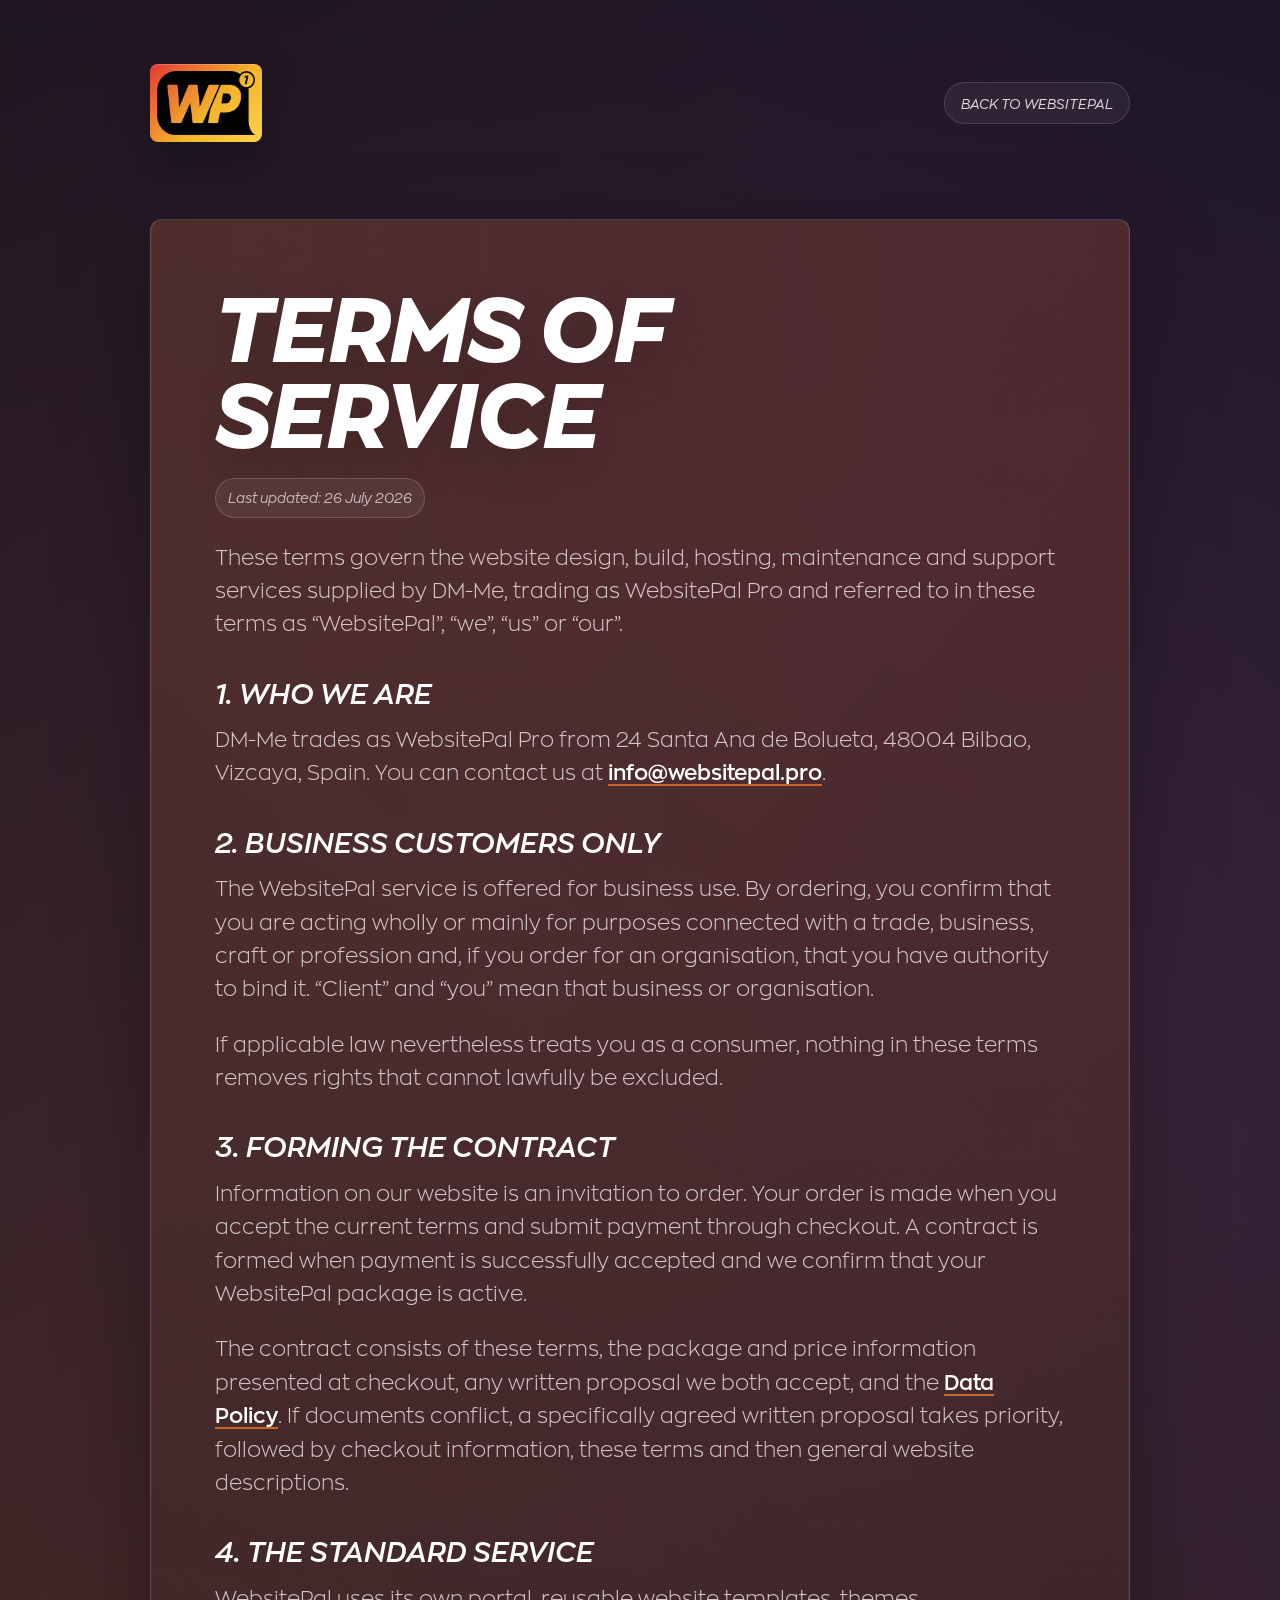
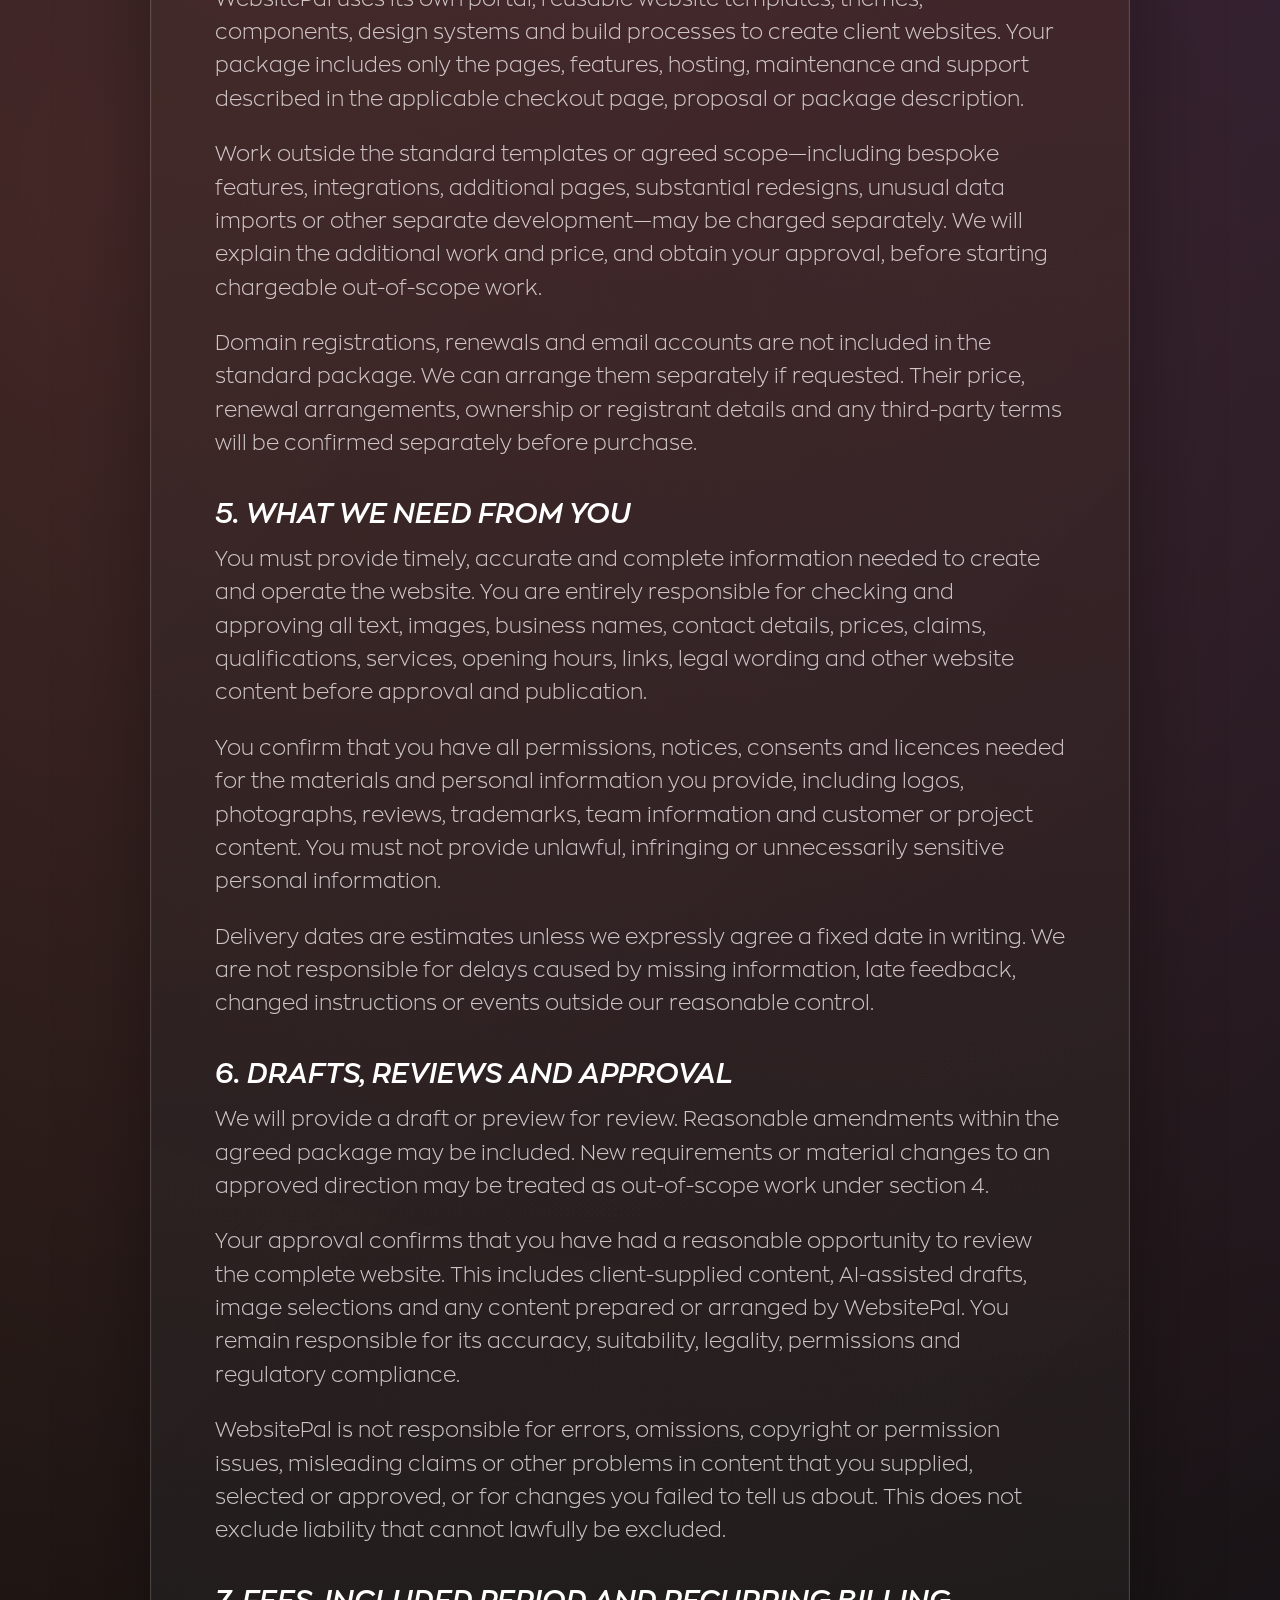
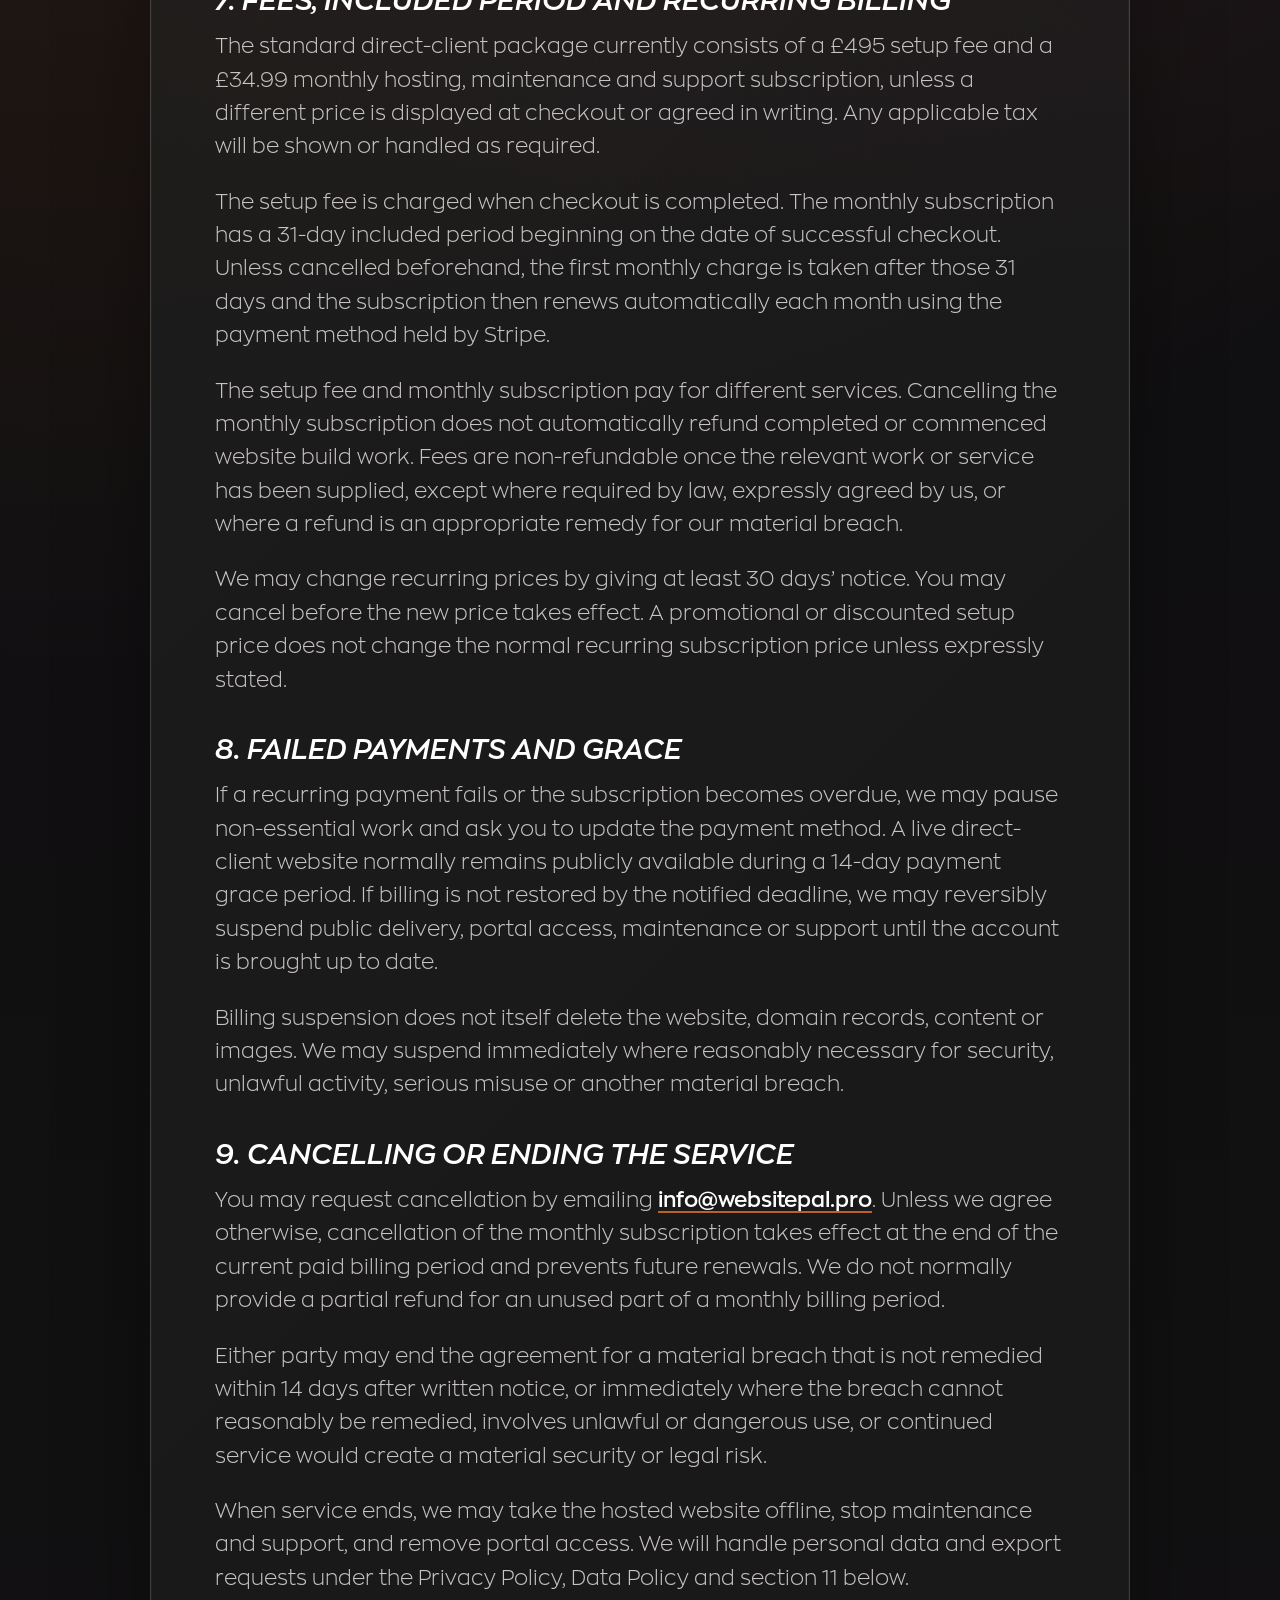
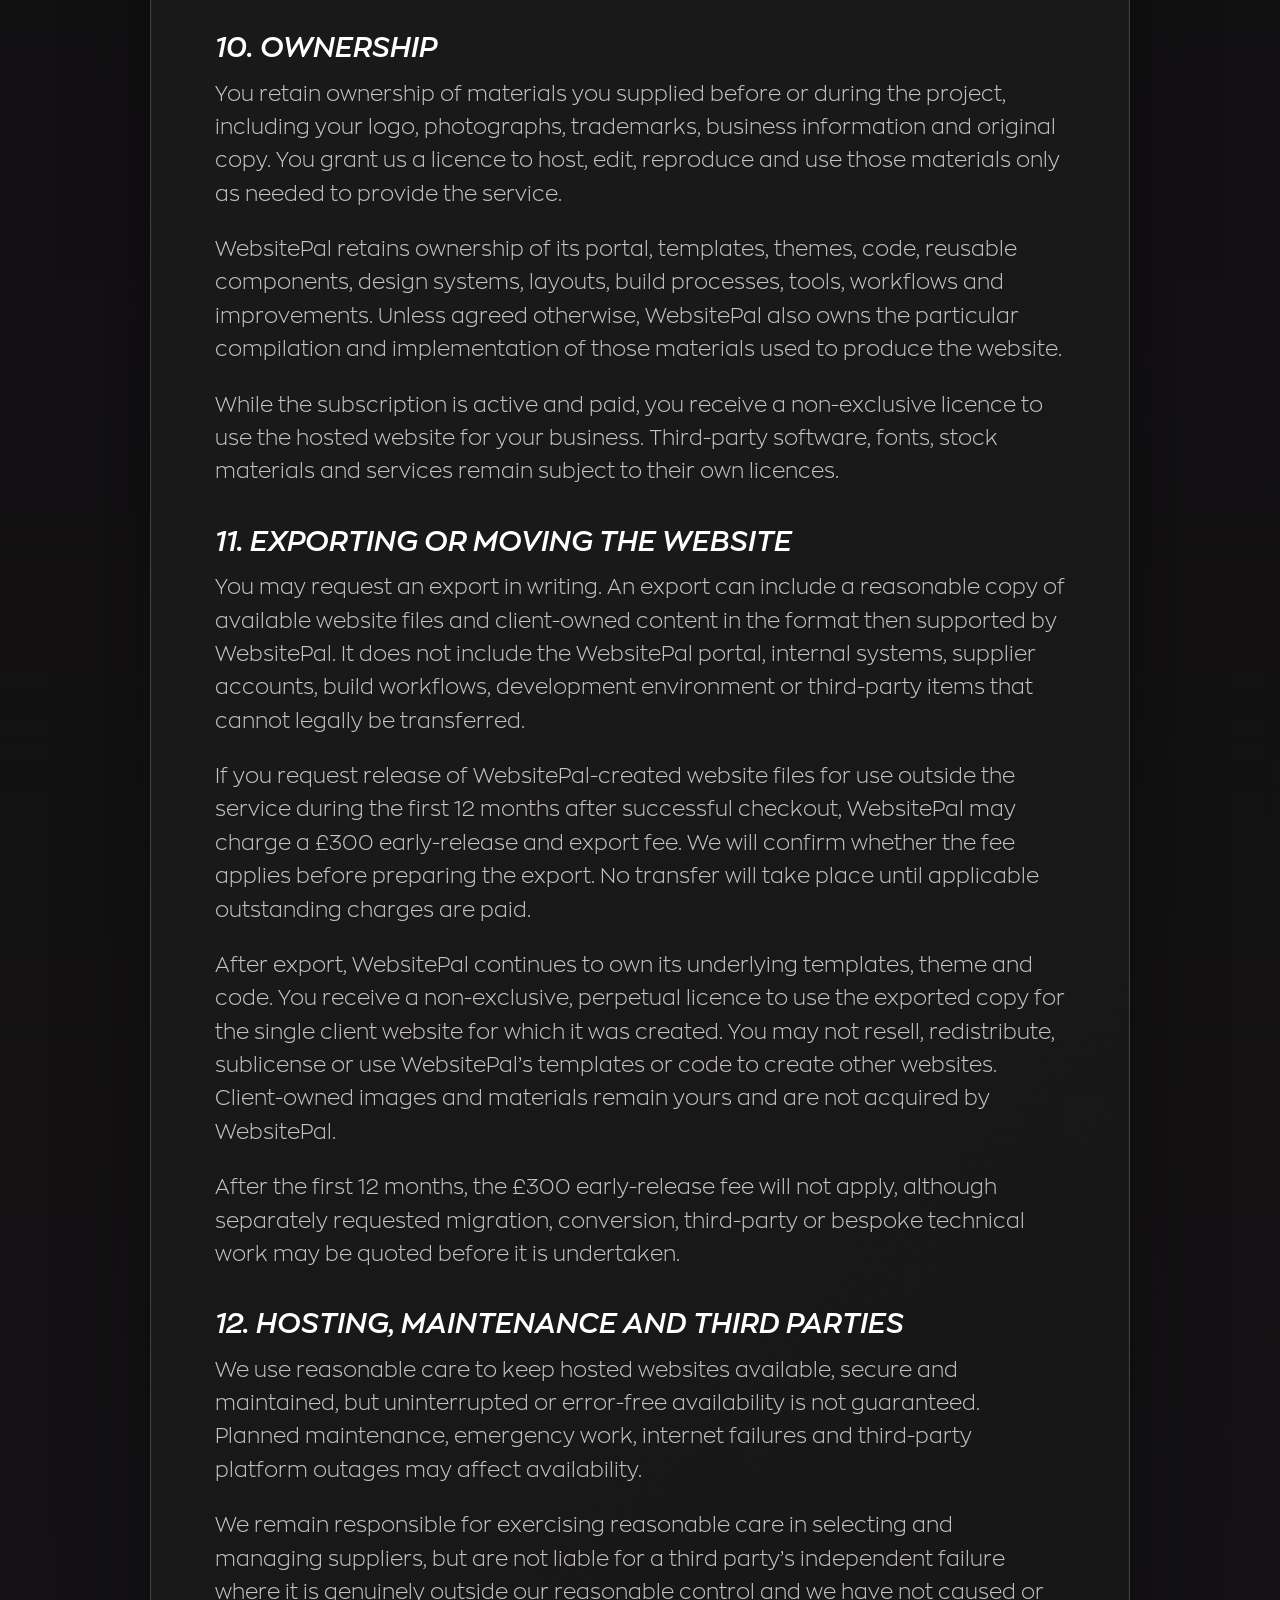
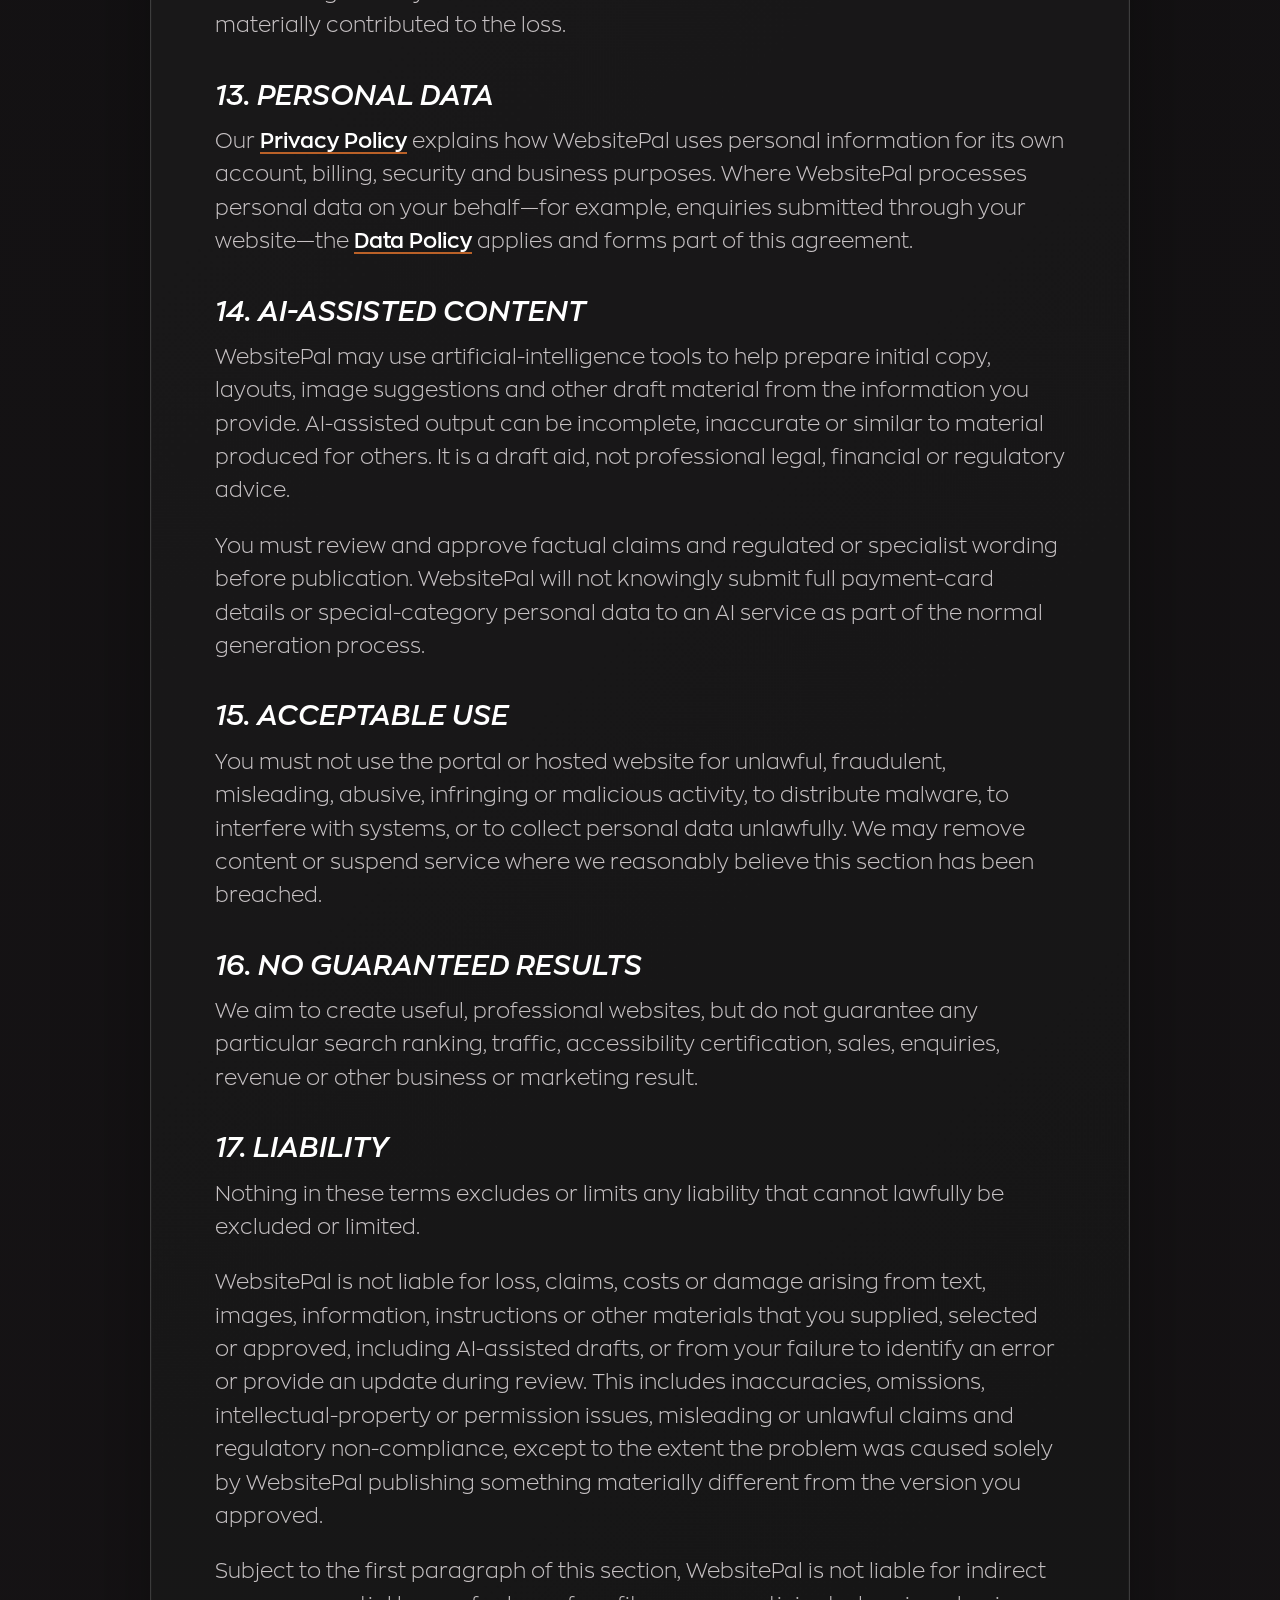
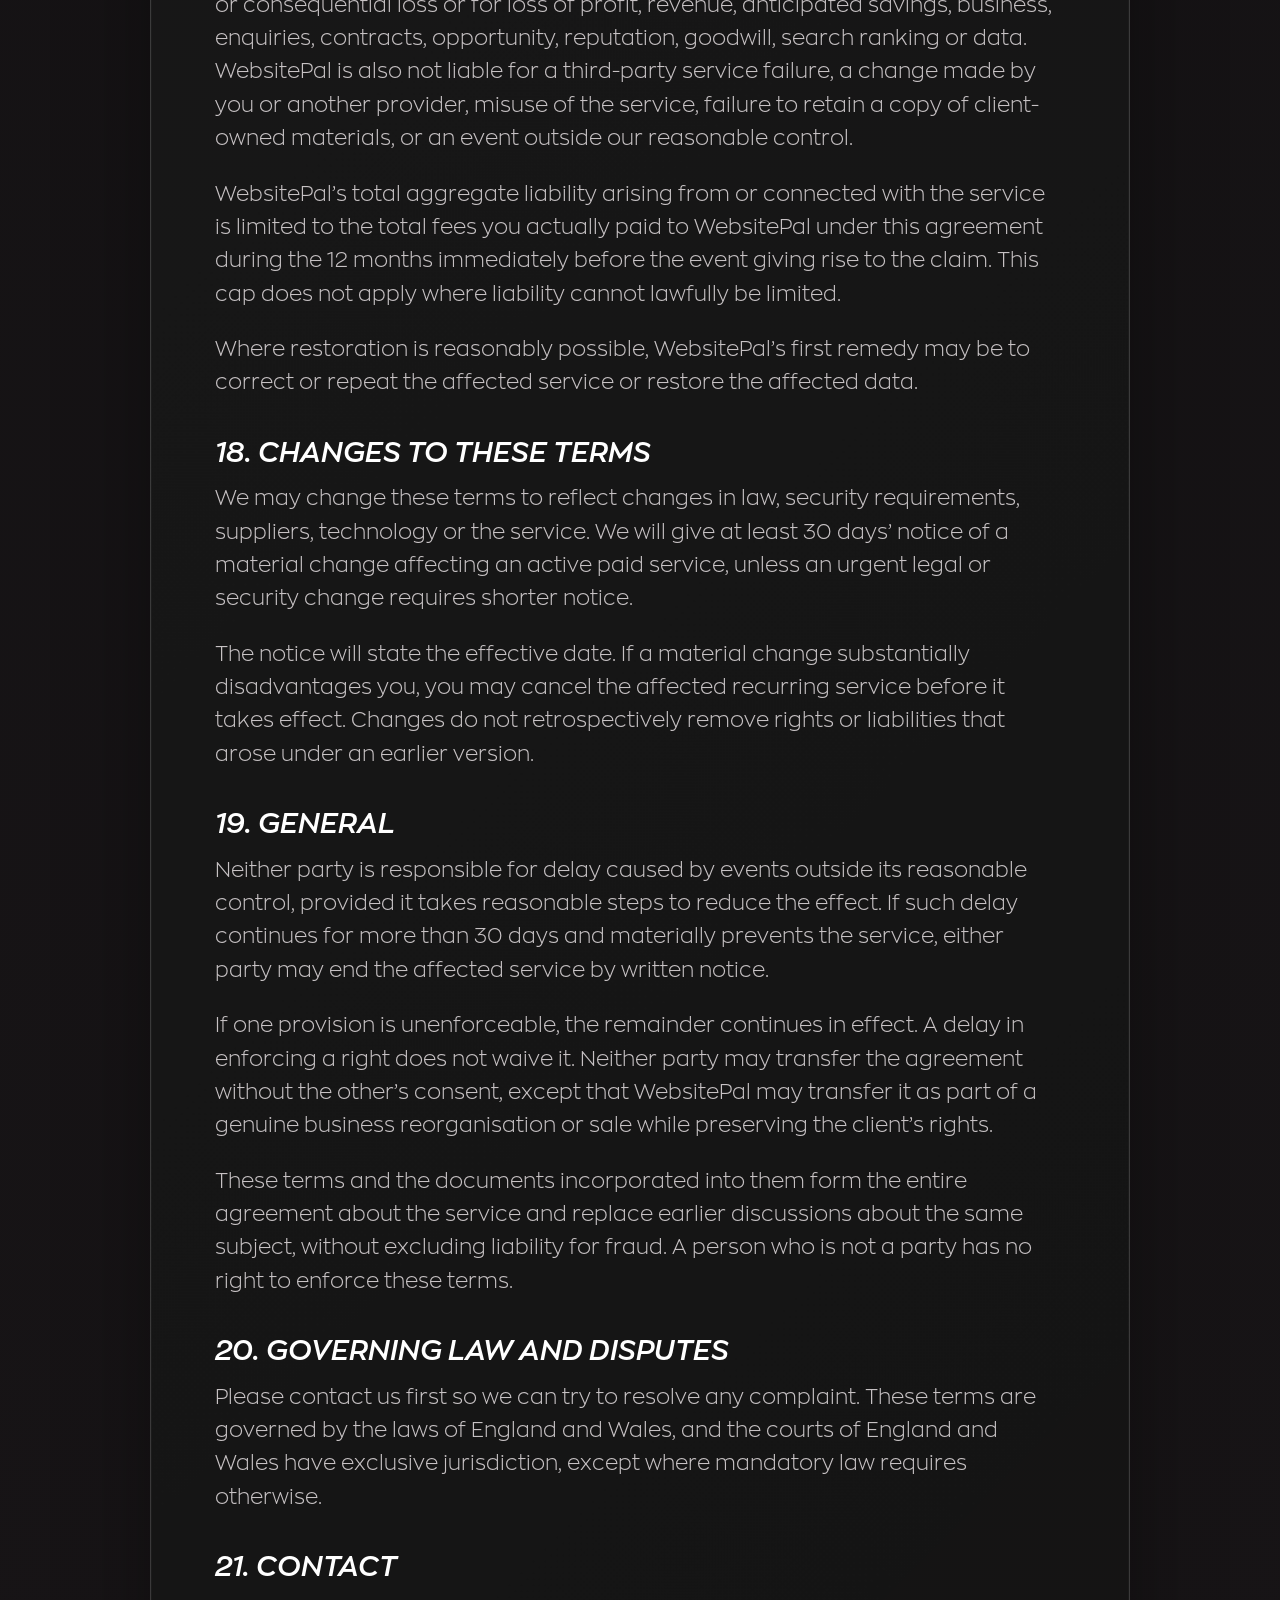
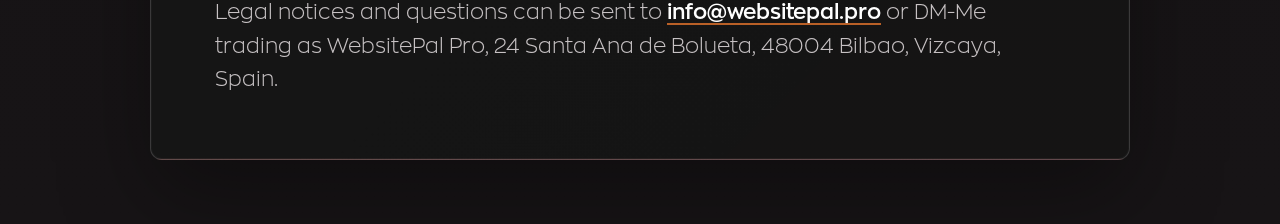
<file: terms-of-service.html>
<!doctype html>
<html lang="en">
<head>
  <meta charset="utf-8">
  <meta name="viewport" content="width=device-width, initial-scale=1">
  <title>Terms of Service | WebsitePal</title>
  <meta name="description" content="WebsitePal terms of service for business clients using the WebsitePal website build, hosting and maintenance service.">
  <link rel="canonical" href="https://www.websitepal.pro/terms-of-service">
  <meta name="robots" content="index, follow">
  <meta name="theme-color" content="#0d0d0e">
  <link rel="icon" type="image/png" href="assets/WPfavi.png?v=20260706">
  <link rel="apple-touch-icon" href="assets/WPfavi.png?v=20260706">
  <link rel="stylesheet" href="styles.css">
</head>
<body class="legal-page">
  <main class="legal-shell">
    <header class="legal-header">
      <a class="legal-logo" href="/" aria-label="WebsitePal home">
        <img src="assets/WebsitePal-LogoBlack.png" alt="WebsitePal">
      </a>
      <a class="legal-back" href="/">Back to WebsitePal</a>
    </header>

    <article class="legal-card legal-doc">
      <h1>Terms of Service</h1>
      <p class="legal-meta">Last updated: 26 July 2026</p>
      <p>These terms govern the website design, build, hosting, maintenance and support services supplied by DM-Me, trading as WebsitePal Pro and referred to in these terms as “WebsitePal”, “we”, “us” or “our”.</p>

      <h2>1. Who We Are</h2>
      <p>DM-Me trades as WebsitePal Pro from 24 Santa Ana de Bolueta, 48004 Bilbao, Vizcaya, Spain. You can contact us at <a href="mailto:info@websitepal.pro">info@websitepal.pro</a>.</p>

      <h2>2. Business Customers Only</h2>
      <p>The WebsitePal service is offered for business use. By ordering, you confirm that you are acting wholly or mainly for purposes connected with a trade, business, craft or profession and, if you order for an organisation, that you have authority to bind it. “Client” and “you” mean that business or organisation.</p>
      <p>If applicable law nevertheless treats you as a consumer, nothing in these terms removes rights that cannot lawfully be excluded.</p>

      <h2>3. Forming The Contract</h2>
      <p>Information on our website is an invitation to order. Your order is made when you accept the current terms and submit payment through checkout. A contract is formed when payment is successfully accepted and we confirm that your WebsitePal package is active.</p>
      <p>The contract consists of these terms, the package and price information presented at checkout, any written proposal we both accept, and the <a href="/data-policy">Data Policy</a>. If documents conflict, a specifically agreed written proposal takes priority, followed by checkout information, these terms and then general website descriptions.</p>

      <h2>4. The Standard Service</h2>
      <p>WebsitePal uses its own portal, reusable website templates, themes, components, design systems and build processes to create client websites. Your package includes only the pages, features, hosting, maintenance and support described in the applicable checkout page, proposal or package description.</p>
      <p>Work outside the standard templates or agreed scope—including bespoke features, integrations, additional pages, substantial redesigns, unusual data imports or other separate development—may be charged separately. We will explain the additional work and price, and obtain your approval, before starting chargeable out-of-scope work.</p>
      <p>Domain registrations, renewals and email accounts are not included in the standard package. We can arrange them separately if requested. Their price, renewal arrangements, ownership or registrant details and any third-party terms will be confirmed separately before purchase.</p>

      <h2>5. What We Need From You</h2>
      <p>You must provide timely, accurate and complete information needed to create and operate the website. You are entirely responsible for checking and approving all text, images, business names, contact details, prices, claims, qualifications, services, opening hours, links, legal wording and other website content before approval and publication.</p>
      <p>You confirm that you have all permissions, notices, consents and licences needed for the materials and personal information you provide, including logos, photographs, reviews, trademarks, team information and customer or project content. You must not provide unlawful, infringing or unnecessarily sensitive personal information.</p>
      <p>Delivery dates are estimates unless we expressly agree a fixed date in writing. We are not responsible for delays caused by missing information, late feedback, changed instructions or events outside our reasonable control.</p>

      <h2>6. Drafts, Reviews And Approval</h2>
      <p>We will provide a draft or preview for review. Reasonable amendments within the agreed package may be included. New requirements or material changes to an approved direction may be treated as out-of-scope work under section 4.</p>
      <p>Your approval confirms that you have had a reasonable opportunity to review the complete website. This includes client-supplied content, AI-assisted drafts, image selections and any content prepared or arranged by WebsitePal. You remain responsible for its accuracy, suitability, legality, permissions and regulatory compliance.</p>
      <p>WebsitePal is not responsible for errors, omissions, copyright or permission issues, misleading claims or other problems in content that you supplied, selected or approved, or for changes you failed to tell us about. This does not exclude liability that cannot lawfully be excluded.</p>

      <h2>7. Fees, Included Period And Recurring Billing</h2>
      <p>The standard direct-client package currently consists of a £495 setup fee and a £34.99 monthly hosting, maintenance and support subscription, unless a different price is displayed at checkout or agreed in writing. Any applicable tax will be shown or handled as required.</p>
      <p>The setup fee is charged when checkout is completed. The monthly subscription has a 31-day included period beginning on the date of successful checkout. Unless cancelled beforehand, the first monthly charge is taken after those 31 days and the subscription then renews automatically each month using the payment method held by Stripe.</p>
      <p>The setup fee and monthly subscription pay for different services. Cancelling the monthly subscription does not automatically refund completed or commenced website build work. Fees are non-refundable once the relevant work or service has been supplied, except where required by law, expressly agreed by us, or where a refund is an appropriate remedy for our material breach.</p>
      <p>We may change recurring prices by giving at least 30 days’ notice. You may cancel before the new price takes effect. A promotional or discounted setup price does not change the normal recurring subscription price unless expressly stated.</p>

      <h2>8. Failed Payments And Grace</h2>
      <p>If a recurring payment fails or the subscription becomes overdue, we may pause non-essential work and ask you to update the payment method. A live direct-client website normally remains publicly available during a 14-day payment grace period. If billing is not restored by the notified deadline, we may reversibly suspend public delivery, portal access, maintenance or support until the account is brought up to date.</p>
      <p>Billing suspension does not itself delete the website, domain records, content or images. We may suspend immediately where reasonably necessary for security, unlawful activity, serious misuse or another material breach.</p>

      <h2>9. Cancelling Or Ending The Service</h2>
      <p>You may request cancellation by emailing <a href="mailto:info@websitepal.pro">info@websitepal.pro</a>. Unless we agree otherwise, cancellation of the monthly subscription takes effect at the end of the current paid billing period and prevents future renewals. We do not normally provide a partial refund for an unused part of a monthly billing period.</p>
      <p>Either party may end the agreement for a material breach that is not remedied within 14 days after written notice, or immediately where the breach cannot reasonably be remedied, involves unlawful or dangerous use, or continued service would create a material security or legal risk.</p>
      <p>When service ends, we may take the hosted website offline, stop maintenance and support, and remove portal access. We will handle personal data and export requests under the Privacy Policy, Data Policy and section 11 below.</p>

      <h2>10. Ownership</h2>
      <p>You retain ownership of materials you supplied before or during the project, including your logo, photographs, trademarks, business information and original copy. You grant us a licence to host, edit, reproduce and use those materials only as needed to provide the service.</p>
      <p>WebsitePal retains ownership of its portal, templates, themes, code, reusable components, design systems, layouts, build processes, tools, workflows and improvements. Unless agreed otherwise, WebsitePal also owns the particular compilation and implementation of those materials used to produce the website.</p>
      <p>While the subscription is active and paid, you receive a non-exclusive licence to use the hosted website for your business. Third-party software, fonts, stock materials and services remain subject to their own licences.</p>

      <h2>11. Exporting Or Moving The Website</h2>
      <p>You may request an export in writing. An export can include a reasonable copy of available website files and client-owned content in the format then supported by WebsitePal. It does not include the WebsitePal portal, internal systems, supplier accounts, build workflows, development environment or third-party items that cannot legally be transferred.</p>
      <p>If you request release of WebsitePal-created website files for use outside the service during the first 12 months after successful checkout, WebsitePal may charge a £300 early-release and export fee. We will confirm whether the fee applies before preparing the export. No transfer will take place until applicable outstanding charges are paid.</p>
      <p>After export, WebsitePal continues to own its underlying templates, theme and code. You receive a non-exclusive, perpetual licence to use the exported copy for the single client website for which it was created. You may not resell, redistribute, sublicense or use WebsitePal’s templates or code to create other websites. Client-owned images and materials remain yours and are not acquired by WebsitePal.</p>
      <p>After the first 12 months, the £300 early-release fee will not apply, although separately requested migration, conversion, third-party or bespoke technical work may be quoted before it is undertaken.</p>

      <h2>12. Hosting, Maintenance And Third Parties</h2>
      <p>We use reasonable care to keep hosted websites available, secure and maintained, but uninterrupted or error-free availability is not guaranteed. Planned maintenance, emergency work, internet failures and third-party platform outages may affect availability.</p>
      <p>We remain responsible for exercising reasonable care in selecting and managing suppliers, but are not liable for a third party’s independent failure where it is genuinely outside our reasonable control and we have not caused or materially contributed to the loss.</p>

      <h2>13. Personal Data</h2>
      <p>Our <a href="/privacy-policy">Privacy Policy</a> explains how WebsitePal uses personal information for its own account, billing, security and business purposes. Where WebsitePal processes personal data on your behalf—for example, enquiries submitted through your website—the <a href="/data-policy">Data Policy</a> applies and forms part of this agreement.</p>

      <h2>14. AI-Assisted Content</h2>
      <p>WebsitePal may use artificial-intelligence tools to help prepare initial copy, layouts, image suggestions and other draft material from the information you provide. AI-assisted output can be incomplete, inaccurate or similar to material produced for others. It is a draft aid, not professional legal, financial or regulatory advice.</p>
      <p>You must review and approve factual claims and regulated or specialist wording before publication. WebsitePal will not knowingly submit full payment-card details or special-category personal data to an AI service as part of the normal generation process.</p>

      <h2>15. Acceptable Use</h2>
      <p>You must not use the portal or hosted website for unlawful, fraudulent, misleading, abusive, infringing or malicious activity, to distribute malware, to interfere with systems, or to collect personal data unlawfully. We may remove content or suspend service where we reasonably believe this section has been breached.</p>

      <h2>16. No Guaranteed Results</h2>
      <p>We aim to create useful, professional websites, but do not guarantee any particular search ranking, traffic, accessibility certification, sales, enquiries, revenue or other business or marketing result.</p>

      <h2>17. Liability</h2>
      <p>Nothing in these terms excludes or limits any liability that cannot lawfully be excluded or limited.</p>
      <p>WebsitePal is not liable for loss, claims, costs or damage arising from text, images, information, instructions or other materials that you supplied, selected or approved, including AI-assisted drafts, or from your failure to identify an error or provide an update during review. This includes inaccuracies, omissions, intellectual-property or permission issues, misleading or unlawful claims and regulatory non-compliance, except to the extent the problem was caused solely by WebsitePal publishing something materially different from the version you approved.</p>
      <p>Subject to the first paragraph of this section, WebsitePal is not liable for indirect or consequential loss or for loss of profit, revenue, anticipated savings, business, enquiries, contracts, opportunity, reputation, goodwill, search ranking or data. WebsitePal is also not liable for a third-party service failure, a change made by you or another provider, misuse of the service, failure to retain a copy of client-owned materials, or an event outside our reasonable control.</p>
      <p>WebsitePal’s total aggregate liability arising from or connected with the service is limited to the total fees you actually paid to WebsitePal under this agreement during the 12 months immediately before the event giving rise to the claim. This cap does not apply where liability cannot lawfully be limited.</p>
      <p>Where restoration is reasonably possible, WebsitePal’s first remedy may be to correct or repeat the affected service or restore the affected data.</p>

      <h2>18. Changes To These Terms</h2>
      <p>We may change these terms to reflect changes in law, security requirements, suppliers, technology or the service. We will give at least 30 days’ notice of a material change affecting an active paid service, unless an urgent legal or security change requires shorter notice.</p>
      <p>The notice will state the effective date. If a material change substantially disadvantages you, you may cancel the affected recurring service before it takes effect. Changes do not retrospectively remove rights or liabilities that arose under an earlier version.</p>

      <h2>19. General</h2>
      <p>Neither party is responsible for delay caused by events outside its reasonable control, provided it takes reasonable steps to reduce the effect. If such delay continues for more than 30 days and materially prevents the service, either party may end the affected service by written notice.</p>
      <p>If one provision is unenforceable, the remainder continues in effect. A delay in enforcing a right does not waive it. Neither party may transfer the agreement without the other’s consent, except that WebsitePal may transfer it as part of a genuine business reorganisation or sale while preserving the client’s rights.</p>
      <p>These terms and the documents incorporated into them form the entire agreement about the service and replace earlier discussions about the same subject, without excluding liability for fraud. A person who is not a party has no right to enforce these terms.</p>

      <h2>20. Governing Law And Disputes</h2>
      <p>Please contact us first so we can try to resolve any complaint. These terms are governed by the laws of England and Wales, and the courts of England and Wales have exclusive jurisdiction, except where mandatory law requires otherwise.</p>

      <h2>21. Contact</h2>
      <p>Legal notices and questions can be sent to <a href="mailto:info@websitepal.pro">info@websitepal.pro</a> or DM-Me trading as WebsitePal Pro, 24 Santa Ana de Bolueta, 48004 Bilbao, Vizcaya, Spain.</p>
    </article>
  </main>
</body>
</html>
</file>
<file: styles.css>
@font-face {
      font-family: "Zona Pro";
      src: url("assets/fonts/ZonaPro-Light.woff2") format("woff2"),
        url("assets/fonts/ZonaPro-Light.woff") format("woff");
      font-weight: 300;
      font-style: normal;
      font-display: swap;
    }

    @font-face {
      font-family: "Zona Pro";
      src: url("assets/fonts/ZonaPro-Regular.woff2") format("woff2"),
        url("assets/fonts/ZonaPro-Regular.woff") format("woff");
      font-weight: 400;
      font-style: normal;
      font-display: swap;
    }

    @font-face {
      font-family: "Zona Pro";
      src: url("assets/fonts/ZonaPro-Italic.woff2") format("woff2"),
        url("assets/fonts/ZonaPro-Italic.woff") format("woff");
      font-weight: 400;
      font-style: italic;
      font-display: swap;
    }

    @font-face {
      font-family: "Zona Pro";
      src: url("assets/fonts/ZonaPro-SemiBold.woff2") format("woff2"),
        url("assets/fonts/ZonaPro-SemiBold.woff") format("woff");
      font-weight: 600;
      font-style: normal;
      font-display: swap;
    }

    @font-face {
      font-family: "Zona Pro";
      src: url("assets/fonts/ZonaPro-SemiBoldItalic.woff2") format("woff2"),
        url("assets/fonts/ZonaPro-SemiBoldItalic.woff") format("woff");
      font-weight: 600;
      font-style: italic;
      font-display: swap;
    }

    @font-face {
      font-family: "Zona Pro";
      src: url("assets/fonts/ZonaPro-Bold.woff2") format("woff2"),
        url("assets/fonts/ZonaPro-Bold.woff") format("woff");
      font-weight: 700;
      font-style: normal;
      font-display: swap;
    }

    @font-face {
      font-family: "Zona Pro";
      src: url("assets/fonts/ZonaPro-BoldItalic.woff2") format("woff2"),
        url("assets/fonts/ZonaPro-BoldItalic.woff") format("woff");
      font-weight: 700;
      font-style: italic;
      font-display: swap;
    }

    @font-face {
      font-family: "Zona Pro";
      src: url("assets/fonts/ZonaPro-ExtraBold.woff2") format("woff2"),
        url("assets/fonts/ZonaPro-ExtraBold.woff") format("woff");
      font-weight: 800;
      font-style: normal;
      font-display: swap;
    }

    @font-face {
      font-family: "Zona Pro";
      src: url("assets/fonts/ZonaPro-ExtraBoldItalic.woff2") format("woff2"),
        url("assets/fonts/ZonaPro-ExtraBoldItalic.woff") format("woff");
      font-weight: 800;
      font-style: italic;
      font-display: swap;
    }

    @font-face {
      font-family: "Zona Pro";
      src: url("assets/fonts/ZonaPro-Ultra.woff2") format("woff2"),
        url("assets/fonts/ZonaPro-Ultra.woff") format("woff");
      font-weight: 900;
      font-style: normal;
      font-display: swap;
    }

    @font-face {
      font-family: "Zona Pro";
      src: url("assets/fonts/ZonaPro-UltraItalic.woff2") format("woff2"),
        url("assets/fonts/ZonaPro-UltraItalic.woff") format("woff");
      font-weight: 900;
      font-style: italic;
      font-display: swap;
    }

    :root {
      --font-body: "Zona Pro", Arial, ui-sans-serif, system-ui, -apple-system, BlinkMacSystemFont, "Segoe UI", sans-serif;
      --black: #0d0d0e;
      --panel: rgba(255, 255, 255, 0.06);
      --line: rgba(255, 255, 255, 0.15);
      --text: #fff8fb;
      --muted: #d3cbd9;
      --pink: #ff2e8d;
      --orange: #ff812f;
      --purple: #9b55ff;
      --yellow: #f8b640;
      --gradient: linear-gradient(135deg, var(--orange), var(--pink) 52%, var(--purple));
      --logo-tile: var(--gradient);
      --max: 1820px;
      --gutter: 96px;
      --hero-height: clamp(680px, 78svh, 820px);
    }

    * {
      box-sizing: border-box;
    }

    body {
      margin: 0;
      background: var(--black);
      color: var(--text);
      font-family: var(--font-body);
    }

    a {
      color: inherit;
      text-decoration: none;
    }

    .landing-shell {
      position: relative;
      min-height: 100vh;
      overflow: hidden;
      padding-bottom: 0;
      background:
        radial-gradient(circle at 16% 20%, rgba(255, 46, 141, 0.16), transparent 26%),
        radial-gradient(circle at 78% 14%, rgba(155, 85, 255, 0.18), transparent 28%),
        linear-gradient(180deg, #0d0d0e 0%, #151315 58%, #0d0d0e 100%);
    }

    .legal-page {
      min-height: 100vh;
      background:
        radial-gradient(circle at 12% 18%, rgba(255, 129, 47, 0.18), transparent 26%),
        radial-gradient(circle at 86% 10%, rgba(155, 85, 255, 0.18), transparent 28%),
        linear-gradient(180deg, #0d0d0e 0%, #171416 100%);
    }

    .legal-shell {
      display: grid;
      align-content: start;
      gap: clamp(42px, 6vw, 84px);
      width: min(980px, calc(100% - var(--gutter)));
      min-height: 100vh;
      margin: 0 auto;
      padding: clamp(28px, 5vw, 72px) 0;
    }

    .legal-header {
      display: flex;
      align-items: center;
      justify-content: space-between;
      gap: 20px;
    }

    .legal-logo {
      display: inline-flex;
      align-items: center;
      justify-content: center;
      width: 112px;
      height: 78px;
      border: 1px solid rgba(255, 129, 47, 0.34);
      border-radius: 16px;
      padding: 7px;
      background: var(--logo-tile);
      box-shadow: 0 18px 46px rgba(0, 0, 0, 0.28);
    }

    .legal-logo img {
      display: block;
      width: 100%;
      height: 100%;
      object-fit: contain;
    }

    .legal-back {
      display: inline-flex;
      align-items: center;
      min-height: 42px;
      border: 1px solid rgba(255, 255, 255, 0.14);
      border-radius: 999px;
      padding: 10px 16px;
      background: rgba(255, 255, 255, 0.055);
      color: rgba(255, 248, 251, 0.84);
      font-size: 0.9rem;
      font-weight: 850;
    }

    .legal-card {
      display: grid;
      gap: 22px;
      border: 1px solid rgba(255, 255, 255, 0.16);
      border-radius: 12px;
      padding: clamp(34px, 5vw, 64px);
      background:
        radial-gradient(circle at 8% 0%, rgba(255, 129, 47, 0.12), transparent 34%),
        radial-gradient(circle at 92% 0%, rgba(255, 46, 141, 0.12), transparent 34%),
        linear-gradient(135deg, rgba(255, 255, 255, 0.074), rgba(255, 255, 255, 0.024)),
        rgba(13, 13, 14, 0.78);
      box-shadow: 0 34px 90px rgba(0, 0, 0, 0.34), inset 0 0 0 1px rgba(255, 255, 255, 0.025);
    }

    .legal-card h1 {
      margin: 0;
      color: white;
      font-size: clamp(2.8rem, 7vw, 5.6rem);
      font-weight: 1000;
      line-height: 0.92;
      letter-spacing: -0.075em;
    }

    .legal-card p {
      margin: 0;
      color: rgba(255, 248, 251, 0.76);
      font-size: clamp(1.05rem, 1.7vw, 1.32rem);
      font-weight: 400;
      line-height: 1.58;
    }

    .legal-doc {
      align-items: start;
    }

    .legal-doc .legal-meta {
      display: inline-flex;
      width: fit-content;
      border: 1px solid rgba(255, 255, 255, 0.16);
      border-radius: 999px;
      padding: 8px 12px;
      background: rgba(255, 255, 255, 0.06);
      color: rgba(255, 248, 251, 0.68);
      font-size: 0.86rem;
      font-weight: 850;
    }

    .legal-doc h2 {
      margin: 16px 0 -8px;
      color: white;
      font-size: clamp(1.38rem, 2.2vw, 2.15rem);
      font-weight: 1000;
      line-height: 1.05;
      letter-spacing: -0.035em;
    }

    .legal-doc ul {
      display: grid;
      gap: 10px;
      margin: -6px 0 0;
      padding-left: 22px;
      color: rgba(255, 248, 251, 0.74);
      font-size: clamp(1rem, 1.45vw, 1.15rem);
      font-weight: 400;
      line-height: 1.58;
    }

    .legal-doc li::marker {
      color: var(--orange);
    }

    .legal-doc a {
      color: white;
      font-weight: 600;
      text-decoration: underline;
      text-decoration-color: rgba(255, 129, 47, 0.7);
      text-decoration-thickness: 2px;
      text-underline-offset: 0.18em;
    }

    html {
      scroll-behavior: smooth;
    }

    .reveal-on-scroll {
      opacity: 0;
      transform: translate3d(0, 34px, 0);
      transition:
        opacity 700ms ease,
        transform 700ms cubic-bezier(0.2, 0.8, 0.2, 1);
      transition-delay: var(--reveal-delay, 0ms);
      will-change: opacity, transform;
    }

    .reveal-on-scroll.is-visible {
      opacity: 1;
      transform: translate3d(0, 0, 0);
    }

    .reveal-on-scroll.reveal-complete {
      will-change: auto;
    }

    .site-header {
      position: absolute;
      z-index: 35;
      top: 0;
      left: 0;
      width: 100%;
      min-height: 96px;
      pointer-events: none;
      transition: min-height 220ms ease;
    }

    .site-header.is-scrolled {
      position: fixed;
      min-height: 0;
    }

    .site-nav {
      display: grid;
      grid-template-columns: 1fr auto;
      align-items: center;
      gap: 26px;
      width: min(var(--max), calc(100% - var(--gutter)));
      min-height: inherit;
      margin: 0 auto;
      padding: 0;
      pointer-events: auto;
    }

    .site-logo {
      display: inline-flex;
      grid-column: 2;
      justify-self: end;
      align-items: center;
      justify-content: center;
      width: 112px;
      height: 78px;
      border: 1px solid rgba(255, 129, 47, 0.34);
      border-radius: 16px;
      padding: 7px;
      background: var(--logo-tile);
      box-shadow: 0 18px 46px rgba(0, 0, 0, 0.28);
      line-height: 1;
      transition: width 220ms ease, height 220ms ease, border-radius 220ms ease, transform 220ms ease, box-shadow 220ms ease, top 220ms ease, right 220ms ease;
    }

    .site-logo img {
      display: block;
      width: 100%;
      height: 100%;
      object-fit: contain;
    }

    .site-header.is-scrolled .site-logo {
      position: fixed;
      top: 0;
      right: 0;
      width: 98px;
      height: 70px;
      border-radius: 0 0 0 14px;
      box-shadow: 0 18px 42px rgba(0, 0, 0, 0.34);
    }

    .nav-links {
      display: flex;
      grid-column: 1;
      grid-row: 1;
      align-items: center;
      justify-content: flex-end;
      gap: clamp(12px, 2.2vw, 34px);
      min-width: 0;
      transition: opacity 180ms ease, transform 180ms ease, visibility 180ms ease;
    }

    .nav-links a {
      position: relative;
      display: inline-flex;
      align-items: center;
      min-height: 38px;
      color: rgba(255, 248, 251, 0.82);
      font-size: clamp(0.82rem, 0.9vw, 0.98rem);
      font-weight: 900;
      line-height: 1;
      letter-spacing: -0.02em;
      white-space: nowrap;
      transition: color 180ms ease, transform 180ms ease, font-size 220ms ease;
    }

    .site-header.is-scrolled .nav-links a {
      min-height: 38px;
      font-size: clamp(0.82rem, 0.9vw, 0.98rem);
    }

    .site-header.is-scrolled .nav-links {
      opacity: 0;
      visibility: hidden;
      pointer-events: none;
      transform: translateY(-10px);
    }

    .nav-links a:after {
      content: "";
      position: absolute;
      left: 0;
      right: 0;
      bottom: 3px;
      height: 2px;
      border-radius: 999px;
      background: linear-gradient(90deg, var(--orange), var(--pink), var(--purple));
      opacity: 0;
      transform: scaleX(0.45);
      transition: opacity 180ms ease, transform 180ms ease;
    }

    .nav-links a:hover,
    .nav-links a:focus-visible {
      color: white;
      transform: translateY(-1px);
      outline: 0;
    }

    .nav-links a:hover:after,
    .nav-links a:focus-visible:after {
      opacity: 1;
      transform: scaleX(1);
    }

    .hero-wrap {
      position: relative;
      isolation: isolate;
      min-height: var(--hero-height);
      background:
        linear-gradient(90deg, rgba(13, 13, 14, 0.96) 0%, rgba(13, 13, 14, 0.92) 42%, rgba(13, 13, 14, 0.74) 62%, rgba(13, 13, 14, 0.58) 100%),
        linear-gradient(180deg, rgba(13, 13, 14, 0.18), rgba(13, 13, 14, 0.94)),
        var(--black);
    }

    .hero-wrap:before,
    .hero-wrap:after {
      content: "";
      position: absolute;
      z-index: -1;
      pointer-events: none;
    }

    .hero-wrap:before {
      inset: 0;
      background:
        linear-gradient(128deg, transparent 0 34%, rgba(255, 46, 141, 0.52) 34.15%, transparent 34.5%),
        linear-gradient(128deg, transparent 0 39%, rgba(255, 129, 47, 0.62) 39.08%, transparent 39.42%),
        linear-gradient(128deg, transparent 0 73%, rgba(155, 85, 255, 0.42) 73.05%, transparent 73.38%);
      opacity: 0.82;
    }

    .hero-wrap:after {
      inset: auto -12% -18% 36%;
      height: 260px;
      background: radial-gradient(ellipse at center, rgba(255, 46, 141, 0.28), transparent 70%);
      filter: blur(18px);
    }

    .hero-inner {
      display: grid;
      grid-template-columns: minmax(0, 50%) minmax(0, 50%);
      align-items: center;
      width: min(var(--max), calc(100% - var(--gutter)));
      min-height: var(--hero-height);
      margin: 0 auto;
      padding-top: 73px;
      gap: 24px;
    }

    .hero-copy {
      max-width: 830px;
      padding: 52px 0 64px;
    }

    .eyebrow {
      display: inline-flex;
      align-items: center;
      margin-bottom: 22px;
      background: linear-gradient(90deg, var(--pink), var(--orange), var(--yellow));
      -webkit-background-clip: text;
      background-clip: text;
      color: transparent;
      font-size: clamp(0.8rem, 1vw, 1rem);
      font-weight: 1000;
      letter-spacing: 0.42em;
      line-height: 1.2;
      text-transform: uppercase;
    }

    h1 {
      margin: 0 0 24px;
      font-size: clamp(4.7rem, 7vw, 8.8rem);
      line-height: 0.92;
      letter-spacing: -0.075em;
      text-wrap: balance;
    }

    .subline {
      max-width: 710px;
      margin: 0 0 34px;
      color: var(--muted);
      font-size: clamp(1.18rem, 1.55vw, 1.72rem);
      font-weight: 760;
      letter-spacing: -0.02em;
    }

    .subline strong {
      background: linear-gradient(90deg, var(--orange), var(--pink));
      -webkit-background-clip: text;
      background-clip: text;
      color: transparent;
      font-weight: 1000;
    }

    .button-row {
      display: flex;
      flex-wrap: wrap;
      gap: 18px;
    }

    .btn {
      display: inline-flex;
      align-items: center;
      justify-content: center;
      gap: 11px;
      min-height: 54px;
      border: 2px solid rgba(255, 255, 255, 0.16);
      border-radius: 999px;
      padding: 14px 24px;
      color: white;
      font-size: 1rem;
      font-weight: 950;
      transition: transform 180ms ease, border-color 180ms ease, background 180ms ease;
    }

    .btn:hover {
      transform: scale(1.025);
    }

    .btn-primary {
      border: 0;
      background: linear-gradient(135deg, var(--pink), var(--orange));
      box-shadow: 0 20px 48px rgba(255, 46, 141, 0.28);
    }

    .btn-secondary {
      border-color: rgba(255, 46, 141, 0.72);
      background: rgba(13, 13, 14, 0.45);
    }

    .btn svg {
      width: 21px;
      height: 21px;
      fill: currentColor;
    }

    .hero-visual-space {
      position: relative;
      align-self: stretch;
      min-height: 520px;
      margin-right: calc(var(--gutter) * -0.5);
    }

    .hero-visual-space:before,
    .hero-visual-space:after {
      content: "";
      position: absolute;
      pointer-events: none;
      z-index: -1;
      border-radius: 999px;
      transform-origin: center;
    }

    .hero-visual-space:before {
      inset: 3% -10% 20% -2%;
      background:
        radial-gradient(ellipse at 50% 38%, rgba(255, 46, 141, 0.34), transparent 58%),
        radial-gradient(ellipse at 68% 36%, rgba(155, 85, 255, 0.32), transparent 62%),
        radial-gradient(ellipse at 22% 46%, rgba(255, 129, 47, 0.2), transparent 58%);
      filter: blur(24px);
      opacity: 0.62;
      animation: hero-glow-pulse 8s ease-in-out infinite;
    }

    .hero-visual-space:after {
      inset: auto -8% 24% 14%;
      height: 34%;
      background: radial-gradient(ellipse at center, rgba(255, 46, 141, 0.28), transparent 68%);
      filter: blur(18px);
      opacity: 0.45;
      animation: hero-glow-soft 10s ease-in-out infinite;
    }

    .hero-visual-image {
      position: absolute;
      inset: 50% 0 auto -4%;
      width: min(980px, 116%);
      max-width: none;
      height: auto;
      transform: translateY(-50%);
      display: block;
      filter: drop-shadow(0 34px 80px rgba(0, 0, 0, 0.42));
    }

    @keyframes hero-glow-pulse {
      0%, 100% {
        opacity: 0.48;
      }
      50% {
        opacity: 0.72;
      }
    }

    @keyframes hero-glow-soft {
      0%, 100% {
        opacity: 0.34;
      }
      50% {
        opacity: 0.52;
      }
    }

    .icon-strip {
      border-top: 1px solid rgba(255, 255, 255, 0.08);
      border-bottom: 1px solid rgba(255, 255, 255, 0.08);
      background:
        linear-gradient(90deg, rgba(255, 255, 255, 0.045), rgba(255, 255, 255, 0.075), rgba(255, 255, 255, 0.045)),
        rgba(13, 13, 14, 0.94);
      box-shadow: 0 -18px 55px rgba(0, 0, 0, 0.28);
    }

    .icon-strip-inner {
      display: grid;
      grid-template-columns: 1.05fr repeat(4, 1fr);
      align-items: stretch;
      width: min(var(--max), calc(100% - var(--gutter)));
      margin: 0 auto;
    }

    .strip-label,
    .trade-item {
      min-height: 108px;
      display: flex;
      align-items: center;
      gap: 24px;
      padding: 22px 36px;
    }

    .strip-label {
      color: rgba(255, 255, 255, 0.92);
      font-size: 0.9rem;
      font-weight: 1000;
      letter-spacing: 0.36em;
      line-height: 1.45;
      text-transform: uppercase;
    }

    .trade-item {
      justify-content: center;
      border-left: 1px solid rgba(255, 255, 255, 0.18);
      color: white;
      font-size: 1.05rem;
      font-weight: 900;
    }

    .trade-icon {
      display: grid;
      place-items: center;
      width: 68px;
      height: 68px;
      color: var(--orange);
    }

    .trade-item:nth-child(2) .trade-icon,
    .trade-item:nth-child(5) .trade-icon {
      color: var(--pink);
    }

    .trade-item:nth-child(4) .trade-icon {
      color: var(--yellow);
    }

    .trade-item:nth-child(5) .trade-icon {
      color: var(--purple);
    }

    .trade-icon svg {
      width: 64px;
      height: 64px;
      fill: none;
      stroke: currentColor;
      stroke-width: 1.85;
      stroke-linecap: round;
      stroke-linejoin: round;
    }

    .examples-section {
      position: relative;
      padding: 112px 0;
      overflow: hidden;
      background:
        radial-gradient(circle at 12% 20%, rgba(255, 46, 141, 0.15), transparent 25%),
        radial-gradient(circle at 90% 14%, rgba(155, 85, 255, 0.16), transparent 28%),
        linear-gradient(180deg, #111112 0%, #171416 54%, #0d0d0e 100%);
    }

    .examples-section:before {
      content: "";
      position: absolute;
      inset: 0;
      pointer-events: none;
      background:
        linear-gradient(128deg, transparent 0 18%, rgba(255, 129, 47, 0.32) 18.08%, transparent 18.38%),
        linear-gradient(128deg, transparent 0 86%, rgba(155, 85, 255, 0.26) 86.04%, transparent 86.34%);
      opacity: 0.65;
    }

    .examples-header {
      position: relative;
      z-index: 2;
      display: grid;
      grid-template-columns: minmax(0, 1fr) auto;
      align-items: end;
      gap: 28px;
      width: min(var(--max), calc(100% - var(--gutter)));
      margin: 0 auto 38px;
    }

    .examples-copy {
      max-width: 820px;
    }

    .examples-kicker {
      display: inline-flex;
      margin-bottom: 15px;
      background: linear-gradient(90deg, var(--pink), var(--orange), var(--yellow));
      -webkit-background-clip: text;
      background-clip: text;
      color: transparent;
      font-size: clamp(0.78rem, 0.9vw, 0.96rem);
      font-weight: 1000;
      letter-spacing: 0.38em;
      text-transform: uppercase;
    }

    .examples-title {
      margin: 0;
      font-size: clamp(3.4rem, 6vw, 7.4rem);
      line-height: 0.86;
      letter-spacing: -0.075em;
    }

    .examples-sub {
      max-width: 620px;
      margin: 18px 0 0;
      color: var(--muted);
      font-size: clamp(1.05rem, 1.25vw, 1.32rem);
      font-weight: 740;
    }

    .gallery-controls {
      display: flex;
      gap: 12px;
    }

    .gallery-button {
      display: grid;
      place-items: center;
      width: 58px;
      height: 58px;
      border: 1px solid rgba(255, 255, 255, 0.18);
      border-radius: 999px;
      background: rgba(255, 255, 255, 0.06);
      color: white;
      cursor: pointer;
      transition: transform 180ms ease, border-color 180ms ease, background 180ms ease;
    }

    .gallery-button:hover {
      transform: scale(1.04);
      border-color: rgba(255, 46, 141, 0.7);
      background: rgba(255, 46, 141, 0.16);
    }

    .gallery-button svg {
      width: 24px;
      height: 24px;
      fill: none;
      stroke: currentColor;
      stroke-width: 2.3;
      stroke-linecap: round;
      stroke-linejoin: round;
    }

    .example-gallery-shell {
      position: relative;
      z-index: 2;
      width: 100%;
    }

    .example-gallery-shell:before,
    .example-gallery-shell:after {
      content: "";
      position: absolute;
      top: 0;
      z-index: 4;
      width: min(90px, 7vw);
      height: 100%;
      pointer-events: none;
    }

    .example-gallery-shell:before {
      left: 0;
      background: linear-gradient(90deg, rgba(17, 17, 18, 0.42), rgba(17, 17, 18, 0));
    }

    .example-gallery-shell:after {
      right: 0;
      background: linear-gradient(270deg, rgba(13, 13, 14, 0.32), rgba(13, 13, 14, 0));
    }

    .example-gallery {
      display: flex;
      gap: 24px;
      overflow-x: auto;
      padding: 8px max(28px, calc((100vw - var(--max)) / 2 + 28px)) 22px;
      scroll-padding-inline: max(28px, calc((100vw - var(--max)) / 2 + 28px));
      scroll-snap-type: x mandatory;
      scrollbar-width: none;
      cursor: grab;
      user-select: none;
    }

    .example-gallery::-webkit-scrollbar {
      display: none;
    }

    .example-gallery.dragging {
      cursor: grabbing;
      scroll-snap-type: none;
    }

    .example-card {
      position: relative;
      flex: 0 0 clamp(420px, 46vw, 760px);
      aspect-ratio: 16 / 9;
      overflow: hidden;
      border: 1px solid rgba(255, 255, 255, 0.18);
      border-radius: 12px;
      background: #202022;
      box-shadow: 0 32px 80px rgba(0, 0, 0, 0.38);
      scroll-snap-align: start;
      transform: translateZ(0);
      transition: transform 220ms ease, border-color 220ms ease, box-shadow 220ms ease;
    }

    .example-card:hover {
      transform: translateY(-8px);
      border-color: rgba(255, 46, 141, 0.55);
      box-shadow: 0 42px 110px rgba(0, 0, 0, 0.48);
    }

    .example-card img {
      width: 100%;
      height: 100%;
      display: block;
      object-fit: cover;
      pointer-events: none;
    }

    .example-card:after {
      display: none;
    }

    .gallery-hint {
      position: relative;
      z-index: 2;
      display: flex;
      align-items: center;
      justify-content: space-between;
      width: min(var(--max), calc(100% - var(--gutter)));
      margin: 18px auto 0;
      color: rgba(255, 255, 255, 0.58);
      font-size: 0.82rem;
      font-weight: 850;
      letter-spacing: 0.08em;
      text-transform: uppercase;
    }

    .gallery-progress {
      flex: 0 0 min(280px, 42vw);
      height: 3px;
      overflow: hidden;
      border-radius: 999px;
      background:
        linear-gradient(90deg, rgba(255, 46, 141, 0.18), rgba(155, 85, 255, 0.12)),
        rgba(255, 255, 255, 0.1);
      box-shadow: inset 0 0 0 1px rgba(255, 255, 255, 0.035);
    }

    .gallery-progress span {
      display: block;
      width: 36%;
      height: 100%;
      border-radius: inherit;
      background: linear-gradient(90deg, var(--pink), var(--orange));
    }

    .feature-strip-wrap {
      position: relative;
      z-index: 2;
      width: 100%;
      margin-top: 54px;
      border-top: 1px solid rgba(255, 255, 255, 0.08);
      border-bottom: 1px solid rgba(255, 255, 255, 0.08);
      background:
        linear-gradient(90deg, rgba(255, 255, 255, 0.045), rgba(255, 255, 255, 0.075), rgba(255, 255, 255, 0.045)),
        rgba(13, 13, 14, 0.94);
      box-shadow: 0 -18px 55px rgba(0, 0, 0, 0.22), 0 28px 70px rgba(0, 0, 0, 0.26);
    }

    .feature-strip {
      display: grid;
      grid-template-columns: repeat(5, minmax(0, 1fr));
      width: min(var(--max), calc(100% - var(--gutter)));
      margin: 0 auto;
      overflow: hidden;
    }

    .feature-card {
      display: grid;
      grid-template-columns: 48px minmax(0, 1fr);
      align-items: center;
      gap: 16px;
      min-height: 108px;
      padding: 22px 24px;
      border-left: 1px solid rgba(255, 255, 255, 0.18);
      background: transparent;
    }

    .feature-card:first-child {
      border-left: 0;
    }

    .feature-icon {
      display: grid;
      place-items: center;
      width: 48px;
      height: 48px;
    }

    .feature-icon svg {
      width: 46px;
      height: 46px;
      fill: none;
      stroke: url("#feature-gradient");
      stroke-width: 2.15;
      stroke-linecap: round;
      stroke-linejoin: round;
    }

    .feature-copy {
      min-width: 0;
    }

    .feature-copy strong {
      display: block;
      margin-bottom: 5px;
      color: white;
      font-size: 1rem;
      font-weight: 1000;
      line-height: 1.05;
    }

    .feature-copy span {
      display: block;
      color: rgba(255, 255, 255, 0.58);
      font-size: 0.9rem;
      font-weight: 720;
      line-height: 1.25;
    }

    .why-section {
      position: relative;
      overflow: hidden;
      padding: 118px 0 104px;
      background:
        radial-gradient(circle at 22% 6%, rgba(255, 46, 141, 0.16), transparent 28%),
        radial-gradient(circle at 72% 34%, rgba(155, 85, 255, 0.22), transparent 30%),
        radial-gradient(circle at 46% 92%, rgba(255, 129, 47, 0.11), transparent 34%),
        linear-gradient(180deg, #0a0b0c 0%, #121114 52%, #0a0b0c 100%);
    }

    .why-section:before {
      content: "";
      position: absolute;
      inset: 0;
      pointer-events: none;
      background:
        linear-gradient(128deg, transparent 0 4%, rgba(255, 46, 141, 0.46) 4.08%, transparent 4.32%),
        linear-gradient(128deg, transparent 0 84%, rgba(255, 129, 47, 0.26) 84.04%, transparent 84.28%),
        linear-gradient(128deg, transparent 0 91%, rgba(255, 46, 141, 0.48) 91.06%, transparent 91.38%),
        linear-gradient(128deg, transparent 0 95%, rgba(155, 85, 255, 0.34) 95.04%, transparent 95.32%);
      opacity: 0.82;
    }

    .why-section:after {
      content: "";
      position: absolute;
      inset: 0;
      pointer-events: none;
      background:
        radial-gradient(ellipse at center, transparent 0%, rgba(0, 0, 0, 0.42) 78%),
        linear-gradient(180deg, rgba(0, 0, 0, 0.08), rgba(0, 0, 0, 0.36));
    }

    .why-inner {
      position: relative;
      z-index: 3;
      display: grid;
      grid-template-columns: minmax(0, 0.78fr) minmax(0, 1.22fr);
      align-items: center;
      gap: 64px;
      width: min(var(--max), calc(100% - var(--gutter)));
      margin: 0 auto;
    }

    .why-copy {
      max-width: 760px;
    }

    .why-kicker {
      display: grid;
      gap: 16px;
      width: max-content;
      margin-bottom: 28px;
      background: linear-gradient(90deg, var(--pink), var(--orange), var(--yellow));
      -webkit-background-clip: text;
      background-clip: text;
      color: transparent;
      font-size: clamp(0.8rem, 0.95vw, 1rem);
      font-weight: 1000;
      letter-spacing: 0.42em;
      text-transform: uppercase;
    }

    .why-kicker:after {
      display: none;
    }

    .why-title {
      max-width: 820px;
      margin: 0 0 30px;
      font-size: clamp(3.8rem, 5.3vw, 7rem);
      line-height: 0.94;
      letter-spacing: -0.066em;
    }

    .why-copy p {
      max-width: 620px;
      margin: 0;
      color: var(--muted);
      font-size: clamp(1.16rem, 1.44vw, 1.52rem);
      font-weight: 620;
      line-height: 1.55;
      letter-spacing: -0.026em;
    }

    .keyword-stage {
      position: relative;
      min-height: 500px;
      display: grid;
      align-content: center;
      overflow: hidden;
      isolation: isolate;
    }

    .keyword-stage:before {
      content: "";
      position: absolute;
      z-index: -1;
      inset: 18% 6% 12%;
      background:
        radial-gradient(ellipse at center, rgba(255, 46, 141, 0.28), transparent 58%),
        radial-gradient(ellipse at 74% 52%, rgba(155, 85, 255, 0.26), transparent 54%);
      filter: blur(26px);
      opacity: 0.95;
    }

    .keyword-ghosts {
      position: absolute;
      inset: 0 4% 0 10%;
      display: grid;
      grid-template-rows: repeat(6, 1fr);
      align-items: center;
      color: rgba(255, 255, 255, 0.075);
      font-size: clamp(2.9rem, 4.8vw, 6.1rem);
      font-weight: 1000;
      font-style: italic;
      line-height: 0.86;
      letter-spacing: -0.08em;
      pointer-events: none;
      text-transform: uppercase;
    }

    .keyword-ghosts span {
      display: block;
      filter: blur(0.2px);
    }

    .keyword-ghosts span:nth-child(2),
    .keyword-ghosts span:nth-child(4),
    .keyword-ghosts span:nth-child(6) {
      justify-self: center;
    }

    .keyword-ghosts span:nth-child(1),
    .keyword-ghosts span:nth-child(5) {
      justify-self: end;
    }

    .keyword-ghosts span:nth-child(3) {
      justify-self: start;
    }

    .keyword-window {
      position: relative;
      z-index: 2;
      height: clamp(98px, 9.3vw, 174px);
      overflow: hidden;
      -webkit-mask-image: linear-gradient(180deg, transparent 0%, black 16%, black 84%, transparent 100%);
      mask-image: linear-gradient(180deg, transparent 0%, black 16%, black 84%, transparent 100%);
    }

    .keyword-reel {
      display: grid;
      animation: keyword-reel 12s cubic-bezier(0.76, 0, 0.24, 1) infinite;
    }

    .keyword-reel span {
      display: grid;
      place-items: center;
      height: clamp(98px, 9.3vw, 174px);
      background: linear-gradient(90deg, var(--orange), var(--pink) 50%, var(--purple));
      -webkit-background-clip: text;
      background-clip: text;
      color: transparent;
      font-size: clamp(5rem, 9.4vw, 12.4rem);
      font-weight: 1000;
      line-height: 0.78;
      letter-spacing: -0.09em;
      text-transform: uppercase;
      filter: none;
    }

    .keyword-reel .keyword-long {
      font-size: clamp(3.8rem, 7.2vw, 9.2rem);
      letter-spacing: -0.075em;
    }

    @keyframes keyword-reel {
      0%, 11% {
        transform: translateY(0);
      }
      16%, 25% {
        transform: translateY(-16.666%);
      }
      32%, 41% {
        transform: translateY(-33.333%);
      }
      48%, 57% {
        transform: translateY(-50%);
      }
      64%, 73% {
        transform: translateY(-66.666%);
      }
      80%, 94% {
        transform: translateY(-83.333%);
      }
      100% {
        transform: translateY(0);
      }
    }

    .comparison-strip {
      position: relative;
      z-index: 3;
      display: grid;
      grid-template-columns: repeat(2, minmax(0, 1fr));
      gap: 28px;
      width: min(var(--max), calc(100% - var(--gutter)));
      margin: 76px auto 0;
    }

    .comparison-panel {
      min-height: 260px;
      border: 1px solid rgba(255, 255, 255, 0.2);
      border-radius: 12px;
      padding: 34px 38px 40px;
      background:
        radial-gradient(circle at 16% 0%, rgba(255, 255, 255, 0.08), transparent 38%),
        linear-gradient(135deg, rgba(255, 255, 255, 0.065), rgba(255, 255, 255, 0.018)),
        rgba(13, 13, 14, 0.74);
      box-shadow: 0 28px 72px rgba(0, 0, 0, 0.28);
    }

    .comparison-panel.highlight {
      border-color: rgba(255, 46, 141, 0.68);
      background:
        radial-gradient(circle at 84% 0%, rgba(155, 85, 255, 0.12), transparent 38%),
        linear-gradient(135deg, rgba(255, 46, 141, 0.08), rgba(255, 129, 47, 0.035)),
        rgba(13, 13, 14, 0.8);
      box-shadow: 0 28px 86px rgba(255, 46, 141, 0.12), 0 28px 72px rgba(0, 0, 0, 0.28);
    }

    .comparison-panel h3 {
      width: max-content;
      margin: 0 auto 32px;
      background: linear-gradient(90deg, var(--pink), var(--orange));
      -webkit-background-clip: text;
      background-clip: text;
      color: transparent;
      font-size: clamp(1.15rem, 1.45vw, 1.55rem);
      font-weight: 1000;
      line-height: 1;
      letter-spacing: 0.08em;
      text-transform: uppercase;
    }

    .comparison-list {
      display: grid;
      grid-template-columns: repeat(3, minmax(0, 1fr));
      gap: 0;
      margin: 0;
      padding: 0;
      list-style: none;
    }

    .comparison-item {
      position: relative;
      display: grid;
      justify-items: center;
      align-content: start;
      min-height: 138px;
      padding: 0 18px;
      color: rgba(255, 255, 255, 0.92);
      text-align: center;
      font-size: clamp(1rem, 1.08vw, 1.18rem);
      font-weight: 760;
      letter-spacing: -0.03em;
    }

    .comparison-item + .comparison-item:before {
      content: "";
      position: absolute;
      left: 0;
      top: 16px;
      bottom: 10px;
      width: 1px;
      background: rgba(255, 255, 255, 0.16);
    }

    .comparison-icon {
      display: grid;
      place-items: center;
      width: 84px;
      height: 84px;
      margin-bottom: 18px;
      border: 2px solid rgba(255, 46, 141, 0.82);
      border-radius: 999px;
      background: radial-gradient(circle, rgba(255, 46, 141, 0.12), rgba(255, 255, 255, 0.02));
      color: var(--pink);
      box-shadow: inset 0 0 0 1px rgba(255, 255, 255, 0.04);
    }

    .comparison-icon svg {
      width: 42px;
      height: 42px;
      fill: none;
      stroke: currentColor;
      stroke-width: 2.2;
      stroke-linecap: round;
      stroke-linejoin: round;
    }

    .highlight .comparison-icon {
      border-color: rgba(255, 129, 47, 0.9);
      color: var(--orange);
      background: radial-gradient(circle, rgba(255, 129, 47, 0.13), rgba(255, 255, 255, 0.02));
    }

    .vs-badge {
      position: absolute;
      z-index: 5;
      left: 50%;
      top: 50%;
      display: grid;
      place-items: center;
      width: 96px;
      height: 96px;
      border: 2px solid transparent;
      border-radius: 999px;
      background:
        linear-gradient(#161317, #161317) padding-box,
        linear-gradient(135deg, var(--orange), var(--pink), var(--purple)) border-box;
      box-shadow: 0 18px 46px rgba(0, 0, 0, 0.46), 0 0 42px rgba(255, 46, 141, 0.22);
      color: white;
      font-size: 1.82rem;
      font-weight: 1000;
      letter-spacing: -0.08em;
      transform: translate(-50%, -50%);
    }

    .process-section {
      position: relative;
      overflow: hidden;
      padding: 112px 0 126px;
      background:
        radial-gradient(circle at 12% 28%, rgba(255, 46, 141, 0.14), transparent 30%),
        radial-gradient(circle at 86% 16%, rgba(255, 129, 47, 0.13), transparent 30%),
        linear-gradient(180deg, #101012 0%, #151315 48%, #0d0d0e 100%);
    }

    .process-section:before {
      content: "";
      position: absolute;
      inset: 0;
      pointer-events: none;
      background:
        linear-gradient(128deg, transparent 0 12%, rgba(255, 129, 47, 0.22) 12.05%, transparent 12.28%),
        linear-gradient(128deg, transparent 0 78%, rgba(255, 46, 141, 0.28) 78.04%, transparent 78.34%),
        linear-gradient(128deg, transparent 0 84%, rgba(155, 85, 255, 0.22) 84.04%, transparent 84.3%);
      opacity: 0.75;
    }

    .process-header,
    .process-body {
      position: relative;
      z-index: 2;
      width: min(var(--max), calc(100% - var(--gutter)));
      margin-inline: auto;
    }

    .process-header {
      display: grid;
      grid-template-columns: minmax(0, 0.82fr) minmax(0, 0.7fr);
      align-items: end;
      gap: 48px;
      margin-bottom: 48px;
    }

    .process-kicker {
      display: inline-flex;
      margin-bottom: 22px;
      background: linear-gradient(90deg, var(--pink), var(--orange), var(--yellow));
      -webkit-background-clip: text;
      background-clip: text;
      color: transparent;
      font-size: clamp(0.8rem, 0.95vw, 1rem);
      font-weight: 1000;
      letter-spacing: 0.42em;
      text-transform: uppercase;
    }

    .process-title {
      max-width: 940px;
      margin: 0;
      color: white;
      font-size: clamp(3.4rem, 5.4vw, 7.3rem);
      line-height: 0.9;
      letter-spacing: -0.07em;
    }

    .process-intro {
      max-width: 620px;
      margin: 0;
      justify-self: end;
      text-align: right;
      color: var(--muted);
      font-size: clamp(1.08rem, 1.35vw, 1.42rem);
      font-weight: 650;
      line-height: 1.55;
      letter-spacing: -0.02em;
    }

    .process-body {
      display: grid;
      grid-template-columns: minmax(280px, 390px) minmax(0, 1fr);
      gap: 34px;
      align-items: stretch;
    }

    .process-left {
      position: relative;
      min-width: 0;
      overflow: hidden;
      border: 1px solid rgba(255, 255, 255, 0.14);
      border-radius: 11px;
      background:
        linear-gradient(135deg, rgba(255, 255, 255, 0.055), rgba(255, 255, 255, 0.018)),
        rgba(13, 13, 14, 0.72);
      box-shadow: 0 28px 72px rgba(0, 0, 0, 0.28), inset 0 0 0 1px rgba(255, 255, 255, 0.025);
    }

    .process-grid {
      position: relative;
      z-index: 2;
      display: grid;
      grid-template-columns: 1fr;
      gap: 0;
      align-items: stretch;
    }

    .process-card {
      position: relative;
      display: grid;
      grid-template-columns: auto minmax(0, 1fr) auto;
      align-items: center;
      gap: 18px;
      min-height: 106px;
      padding: 20px 22px;
      border: 0;
      border-radius: 0;
      background:
        linear-gradient(135deg, rgba(255, 255, 255, 0.035), rgba(255, 255, 255, 0.012));
      color: white;
      cursor: pointer;
      font: inherit;
      text-align: left;
      box-shadow: none;
      transition: background 220ms ease, box-shadow 220ms ease;
    }

    .process-card + .process-card {
      border-top: 1px solid rgba(255, 255, 255, 0.14);
    }

    .process-card:hover,
    .process-card:focus-visible,
    .process-card.is-active {
      transform: none;
      background:
        radial-gradient(circle at 100% 50%, rgba(155, 85, 255, 0.18), transparent 46%),
        linear-gradient(90deg, rgba(255, 46, 141, 0.14), rgba(255, 129, 47, 0.045)),
        rgba(255, 255, 255, 0.028);
      box-shadow: inset 4px 0 0 rgba(255, 46, 141, 0.88), inset 0 0 0 1px rgba(255, 129, 47, 0.12);
      outline: 0;
    }

    .process-card:after {
      content: "";
      position: absolute;
      left: auto;
      right: -1px;
      top: 50%;
      width: 3px;
      height: 0;
      background: linear-gradient(180deg, var(--orange), var(--pink), var(--purple));
      opacity: 0;
      transform: translateY(-50%);
      transition: height 220ms ease, opacity 220ms ease;
    }

    .process-card.is-active:after {
      height: 76%;
      opacity: 1;
    }

    .process-card-top {
      display: contents;
    }

    .process-number {
      order: 1;
      color: white;
      font-size: clamp(1.65rem, 2.1vw, 2.65rem);
      font-weight: 1000;
      line-height: 0.9;
      letter-spacing: -0.08em;
      transition: color 200ms ease, filter 200ms ease;
    }

    .process-card.is-active .process-number {
      background: linear-gradient(90deg, var(--orange), var(--pink), var(--purple));
      -webkit-background-clip: text;
      background-clip: text;
      color: transparent;
      filter: drop-shadow(0 12px 30px rgba(255, 46, 141, 0.3));
    }

    .process-icon {
      order: 3;
      display: grid;
      place-items: center;
      width: 58px;
      height: 58px;
      color: var(--pink);
      opacity: 0.92;
    }

    .process-icon svg {
      width: 44px;
      height: 44px;
      fill: none;
      stroke: currentColor;
      stroke-width: 1.8;
      stroke-linecap: round;
      stroke-linejoin: round;
    }

    .process-card.is-active .process-icon {
      color: var(--orange);
    }

    .process-card h3 {
      order: 2;
      margin: 0;
      font-size: clamp(1.28rem, 1.42vw, 1.66rem);
      line-height: 1;
      letter-spacing: -0.045em;
    }

    .process-card p {
      display: none;
    }

    .process-track {
      display: none;
    }

    .process-detail {
      --process-bg: url("assets/step-3.webp");
      position: relative;
      display: grid;
      align-content: start;
      min-width: 0;
      min-height: 0;
      margin: 0;
      padding: 54px 54px 124px;
      border: 1px solid rgba(255, 46, 141, 0.36);
      border-radius: 12px;
      background: #111;
      box-shadow: 0 34px 90px rgba(0, 0, 0, 0.34), inset 0 0 0 1px rgba(255, 255, 255, 0.035);
      overflow: hidden;
      isolation: isolate;
      transition: border-color 220ms ease, box-shadow 220ms ease;
    }

    .process-detail:before,
    .process-detail:after {
      content: "";
      position: absolute;
      inset: 0;
      pointer-events: none;
    }

    .process-detail:before {
      z-index: -2;
      background: var(--process-bg) center / cover no-repeat;
      transform: scale(1.03);
      transition: background-image 220ms ease, transform 400ms ease;
    }

    .process-detail:after {
      z-index: -1;
      background:
        radial-gradient(circle at 88% 12%, rgba(155, 85, 255, 0.24), transparent 34%),
        linear-gradient(90deg, rgba(8, 8, 10, 0.9) 0%, rgba(8, 8, 10, 0.74) 48%, rgba(8, 8, 10, 0.42) 100%),
        linear-gradient(180deg, rgba(8, 8, 10, 0.18), rgba(8, 8, 10, 0.9));
    }

    .process-detail-copy h3 {
      margin: 0 0 18px;
      color: white;
      font-size: clamp(2.4rem, 4vw, 5.3rem);
      line-height: 0.9;
      letter-spacing: -0.07em;
    }

    .process-detail-copy {
      position: relative;
      z-index: 2;
      max-width: 66%;
    }

    .process-detail-copy p {
      max-width: 700px;
      margin: 0;
      color: rgba(255, 248, 251, 0.82);
      font-size: clamp(1.04rem, 1.32vw, 1.38rem);
      font-weight: 620;
      line-height: 1.58;
      letter-spacing: -0.02em;
    }

    .process-pills {
      position: absolute;
      z-index: 3;
      left: 34px;
      right: 34px;
      bottom: 32px;
      display: grid;
      grid-template-columns: repeat(3, minmax(0, 1fr));
      gap: 12px;
      margin: 0;
      padding: 0;
      list-style: none;
    }

    .process-pill {
      display: flex;
      align-items: center;
      gap: 10px;
      min-width: 0;
      border: 1px solid rgba(255, 255, 255, 0.11);
      border-radius: 999px;
      padding: 13px 16px;
      background: rgba(12, 12, 14, 0.7);
      color: white;
      font-size: 0.92rem;
      font-weight: 850;
      letter-spacing: -0.02em;
      white-space: nowrap;
      overflow: hidden;
      text-overflow: ellipsis;
    }

    .process-pill svg {
      flex: 0 0 18px;
      width: 18px;
      height: 18px;
      fill: none;
      stroke: currentColor;
      stroke-width: 2.2;
      stroke-linecap: round;
      stroke-linejoin: round;
      color: var(--pink);
    }

    .process-pill span {
      min-width: 0;
      overflow: hidden;
      text-overflow: ellipsis;
    }

    .process-pill-status {
      border-color: rgba(255, 129, 47, 0.55);
      background:
        linear-gradient(90deg, rgba(255, 129, 47, 0.24), rgba(255, 46, 141, 0.18)),
        rgba(12, 12, 14, 0.62);
      box-shadow: 0 14px 34px rgba(255, 46, 141, 0.16);
    }

    .process-pill-status svg {
      color: var(--orange);
    }

    .pricing-section {
      position: relative;
      overflow: hidden;
      padding: 116px 0 126px;
      background:
        radial-gradient(circle at 14% 18%, rgba(255, 46, 141, 0.16), transparent 30%),
        radial-gradient(circle at 88% 22%, rgba(155, 85, 255, 0.18), transparent 31%),
        radial-gradient(circle at 48% 96%, rgba(255, 129, 47, 0.12), transparent 34%),
        linear-gradient(180deg, #0b0c0d 0%, #151315 52%, #0d0d0e 100%);
    }

    .pricing-section:before,
    .pricing-section:after {
      content: "";
      position: absolute;
      inset: 0;
      pointer-events: none;
    }

    .pricing-section:before {
      background:
        linear-gradient(128deg, transparent 0 16%, rgba(255, 129, 47, 0.28) 16.05%, transparent 16.34%),
        linear-gradient(128deg, transparent 0 78%, rgba(255, 46, 141, 0.28) 78.06%, transparent 78.38%),
        linear-gradient(128deg, transparent 0 91%, rgba(155, 85, 255, 0.24) 91.03%, transparent 91.32%);
      opacity: 0.74;
    }

    .pricing-section:after {
      background:
        radial-gradient(ellipse at center, transparent 0%, rgba(0, 0, 0, 0.36) 76%),
        linear-gradient(180deg, rgba(0, 0, 0, 0.04), rgba(0, 0, 0, 0.32));
    }

    .pricing-inner {
      position: relative;
      z-index: 2;
      display: grid;
      grid-template-columns: minmax(360px, 0.78fr) minmax(0, 1.22fr);
      align-items: stretch;
      gap: 34px;
      width: min(var(--max), calc(100% - var(--gutter)));
      margin: 0 auto;
    }

    .pricing-card {
      position: relative;
      overflow: hidden;
      border: 1px solid rgba(255, 255, 255, 0.17);
      border-radius: 12px;
      background:
        radial-gradient(circle at 18% 0%, rgba(255, 255, 255, 0.09), transparent 40%),
        linear-gradient(135deg, rgba(255, 255, 255, 0.075), rgba(255, 255, 255, 0.02)),
        rgba(13, 13, 14, 0.78);
      box-shadow: 0 34px 90px rgba(0, 0, 0, 0.34), inset 0 0 0 1px rgba(255, 255, 255, 0.025);
    }

    .pricing-card {
      display: grid;
      align-content: space-between;
      gap: 34px;
      padding: clamp(30px, 3.2vw, 54px);
      border-color: rgba(255, 46, 141, 0.48);
      background:
        radial-gradient(circle at 84% 10%, rgba(155, 85, 255, 0.2), transparent 38%),
        radial-gradient(circle at 8% 8%, rgba(255, 129, 47, 0.16), transparent 38%),
        linear-gradient(135deg, rgba(255, 46, 141, 0.1), rgba(255, 255, 255, 0.026)),
        rgba(13, 13, 14, 0.84);
    }

    .pricing-kicker {
      display: inline-flex;
      width: max-content;
      margin-bottom: 18px;
      background: linear-gradient(90deg, var(--pink), var(--orange), var(--yellow));
      -webkit-background-clip: text;
      background-clip: text;
      color: transparent;
      font-size: clamp(0.78rem, 0.95vw, 0.96rem);
      font-weight: 1000;
      letter-spacing: 0.38em;
      text-transform: uppercase;
    }

    .pricing-card h2 {
      position: relative;
      margin: 0 0 30px;
      color: white;
      font-size: clamp(2.8rem, 4.5vw, 6rem);
      line-height: 0.9;
      letter-spacing: -0.075em;
    }

    .price-stack {
      position: relative;
      display: grid;
      gap: 18px;
    }

    .price-main {
      display: grid;
      gap: 8px;
      padding-bottom: 26px;
      border-bottom: 1px solid rgba(255, 255, 255, 0.12);
    }

    .price-main strong {
      background: linear-gradient(90deg, var(--orange), var(--pink), var(--purple));
      -webkit-background-clip: text;
      background-clip: text;
      color: transparent;
      font-size: clamp(4.3rem, 7.1vw, 8.8rem);
      font-weight: 1000;
      line-height: 0.78;
      letter-spacing: -0.1em;
      filter: drop-shadow(0 26px 54px rgba(255, 46, 141, 0.25));
    }

    .price-main span {
      color: white;
      font-size: clamp(1.14rem, 1.5vw, 1.55rem);
      font-weight: 900;
      letter-spacing: -0.035em;
    }

    .price-monthly {
      display: flex;
      align-items: center;
      flex-wrap: wrap;
      gap: 8px;
      color: white;
      font-weight: 900;
      letter-spacing: -0.02em;
    }

    .price-monthly strong,
    .price-monthly span {
      font-size: clamp(1.02rem, 1.18vw, 1.22rem);
      line-height: 1.2;
      letter-spacing: -0.02em;
    }

    .price-monthly span {
      color: var(--muted);
      font-weight: 800;
    }

    .price-note {
      max-width: 560px;
      margin: 0;
      color: rgba(255, 248, 251, 0.78);
      font-size: clamp(1rem, 1.18vw, 1.18rem);
      font-weight: 650;
      line-height: 1.52;
      letter-spacing: -0.02em;
    }

    .price-list {
      display: grid;
      gap: 12px;
      margin: 0;
      padding: 0;
      list-style: none;
    }

    .price-list li {
      display: flex;
      align-items: center;
      gap: 12px;
      min-height: 48px;
      border: 1px solid rgba(255, 255, 255, 0.1);
      border-radius: 999px;
      padding: 12px 16px;
      background: rgba(255, 255, 255, 0.045);
      color: rgba(255, 248, 251, 0.9);
      font-size: 0.98rem;
      font-weight: 850;
      letter-spacing: -0.02em;
    }

    .price-list svg {
      flex: 0 0 20px;
      width: 20px;
      height: 20px;
      fill: none;
      stroke: var(--orange);
      stroke-width: 2.3;
      stroke-linecap: round;
      stroke-linejoin: round;
    }

    .pricing-card .btn {
      width: 100%;
      min-height: 58px;
      margin-top: 4px;
      font-size: 1.08rem;
    }

    .value-panel {
      position: relative;
      display: grid;
      align-content: start;
      gap: 26px;
      min-width: 0;
      padding: clamp(30px, 3.2vw, 54px) 0 0;
      overflow: visible;
    }

    .value-header,
    .extras-header {
      display: block;
      min-width: 0;
    }

    .value-header h2,
    .extras-header h3 {
      display: grid;
      gap: 14px;
      width: max-content;
      max-width: 100%;
      margin: 0;
      background: linear-gradient(90deg, var(--orange), var(--pink), var(--purple));
      -webkit-background-clip: text;
      background-clip: text;
      color: transparent;
      font-size: clamp(0.84rem, 1vw, 1.02rem);
      font-weight: 1000;
      line-height: 1.1;
      letter-spacing: 0.36em;
      text-transform: uppercase;
      white-space: nowrap;
    }

    .value-header h2:after,
    .extras-header h3:after {
      display: none;
    }

    .value-grid {
      display: grid;
      grid-template-columns: repeat(3, minmax(0, 1fr));
      gap: 14px;
    }

    .value-item {
      display: grid;
      justify-items: center;
      align-content: center;
      min-height: 190px;
      border: 1px solid rgba(255, 255, 255, 0.18);
      border-radius: 12px;
      padding: 24px 20px;
      background:
        radial-gradient(circle at 72% 22%, rgba(255, 46, 141, 0.12), transparent 38%),
        linear-gradient(145deg, rgba(255, 255, 255, 0.062), rgba(255, 255, 255, 0.018)),
        rgba(11, 12, 14, 0.78);
      box-shadow: inset 0 0 0 1px rgba(255, 255, 255, 0.025), 0 24px 58px rgba(0, 0, 0, 0.18);
    }

    .value-icon {
      display: grid;
      place-items: center;
      width: 82px;
      height: 82px;
      margin-bottom: 24px;
      color: var(--pink);
    }

    .value-item:nth-child(2n) .value-icon {
      color: var(--orange);
    }

    .value-item:nth-child(3n) .value-icon {
      color: var(--purple);
    }

    .value-icon svg {
      width: 70px;
      height: 70px;
      fill: none;
      stroke: currentColor;
      stroke-width: 1.85;
      stroke-linecap: round;
      stroke-linejoin: round;
    }

    .value-item h3 {
      max-width: 190px;
      margin: 0;
      color: white;
      font-size: clamp(1.16rem, 1.45vw, 1.62rem);
      font-style: italic;
      line-height: 1.05;
      letter-spacing: -0.055em;
      text-align: center;
    }

    .value-item p {
      display: none;
    }

    .help-strip {
      display: grid;
      grid-template-columns: repeat(5, minmax(0, 1fr));
      align-items: stretch;
      overflow: hidden;
      border: 1px solid rgba(255, 255, 255, 0.18);
      border-radius: 12px;
      background:
        radial-gradient(circle at 16% 0%, rgba(255, 46, 141, 0.1), transparent 36%),
        linear-gradient(90deg, rgba(255, 255, 255, 0.042), rgba(255, 255, 255, 0.064), rgba(255, 255, 255, 0.038)),
        rgba(11, 12, 14, 0.76);
    }

    .help-item {
      display: grid;
      justify-items: center;
      align-content: center;
      gap: 10px;
      min-height: 112px;
      border-left: 1px solid rgba(255, 255, 255, 0.13);
      color: white;
      padding: 17px 14px;
      font-size: 0.84rem;
      font-weight: 880;
      line-height: 1.16;
      letter-spacing: -0.02em;
      text-align: center;
    }

    .help-item:first-child {
      border-left: 0;
    }

    .help-item svg {
      width: 28px;
      height: 28px;
      fill: none;
      stroke: url("#feature-gradient");
      stroke-width: 2.05;
      stroke-linecap: round;
      stroke-linejoin: round;
    }

    .sticky-cta {
      position: fixed;
      z-index: 40;
      left: 0;
      right: 0;
      bottom: 0;
      width: 100%;
      max-height: 86px;
      overflow: hidden;
      border: 1px solid rgba(255, 255, 255, 0.18);
      border-width: 1px 0 0;
      border-radius: 0;
      background:
        linear-gradient(90deg, var(--orange), var(--pink) 52%, var(--purple));
      box-shadow: 0 22px 70px rgba(0, 0, 0, 0.52), 0 0 0 1px rgba(255, 255, 255, 0.04) inset;
      transition: max-height 360ms cubic-bezier(0.22, 1, 0.36, 1), border-radius 260ms ease, background 260ms ease;
    }

    .sticky-cta.is-expanded {
      max-height: 360px;
      border-radius: 0;
      background:
        radial-gradient(circle at 84% 8%, rgba(155, 85, 255, 0.24), transparent 34%),
        radial-gradient(circle at 20% 0%, rgba(255, 46, 141, 0.2), transparent 34%),
        linear-gradient(135deg, rgba(255, 255, 255, 0.08), rgba(255, 255, 255, 0.024)),
        rgba(12, 12, 14, 0.96);
    }

    .sticky-cta-bar {
      display: grid;
      grid-template-columns: 1fr auto;
      align-items: center;
      gap: 22px;
      min-height: 86px;
      width: min(var(--max), calc(100% - var(--gutter)));
      margin: 0 auto;
      padding: 14px 0;
      background:
        linear-gradient(90deg, rgba(255, 46, 141, 0.94), rgba(248, 182, 64, 0.95) 52%, rgba(155, 85, 255, 0.94)),
        linear-gradient(128deg, transparent 0 79%, rgba(255, 255, 255, 0.18) 79.05%, transparent 79.34%);
      transition: transform 320ms cubic-bezier(0.2, 0.8, 0.2, 1), opacity 220ms ease, background 260ms ease, box-shadow 260ms ease;
    }

    .sticky-cta.is-expanded .sticky-cta-bar {
      border-bottom: 1px solid rgba(255, 255, 255, 0.12);
      background:
        linear-gradient(90deg, rgba(255, 129, 47, 0.88), rgba(255, 46, 141, 0.82) 52%, rgba(155, 85, 255, 0.86));
    }

    .sticky-cta-copy {
      text-align: left;
    }

    .sticky-cta-copy strong {
      display: block;
      color: white;
      font-size: clamp(1.2rem, 1.75vw, 2.05rem);
      font-weight: 1000;
      line-height: 1;
      letter-spacing: -0.055em;
    }

    .sticky-cta-copy span {
      display: block;
      margin-top: 5px;
      color: rgba(255, 255, 255, 0.82);
      font-size: 0.92rem;
      font-weight: 700;
    }

    .sticky-cta .btn {
      min-height: 52px;
      border: 1px solid rgba(255, 255, 255, 0.16);
      border-radius: 999px;
      padding: 14px 24px;
      background: rgba(12, 12, 14, 0.86);
      box-shadow: 0 14px 34px rgba(0, 0, 0, 0.24);
      white-space: nowrap;
    }

    .sticky-cta-actions {
      display: flex;
      align-items: center;
      justify-content: flex-end;
      gap: 10px;
    }

    .sticky-cta .sticky-whatsapp-action i {
      color: #25d366;
    }

    .sticky-cta-more {
      display: grid;
      gap: 0;
      max-height: 0;
      opacity: 0;
      overflow: hidden;
      width: 100%;
      margin: 0;
      padding: 0;
      transform: translateY(20px);
      transition: max-height 340ms ease, opacity 260ms ease, padding 300ms ease, transform 300ms ease;
    }

    .sticky-cta.is-expanded .sticky-cta-more {
      max-height: none;
      opacity: 1;
      padding-block: 0;
      transform: translateY(0);
    }

    .sticky-footer-cta {
      width: 100%;
      background:
        linear-gradient(90deg, rgba(255, 46, 141, 0.94), rgba(248, 182, 64, 0.95) 52%, rgba(155, 85, 255, 0.94)),
        linear-gradient(128deg, transparent 0 79%, rgba(255, 255, 255, 0.18) 79.05%, transparent 79.34%);
      box-shadow: 0 24px 70px rgba(0, 0, 0, 0.3), inset 0 1px 0 rgba(255, 255, 255, 0.12);
    }

    .sticky-footer-cta-inner {
      display: grid;
      grid-template-columns: 1fr auto;
      align-items: center;
      gap: 22px;
      min-height: 86px;
      width: min(var(--max), calc(100% - var(--gutter)));
      margin: 0 auto;
      padding: 14px 0;
    }

    .sticky-cta.is-expanded .sticky-footer-cta .sticky-cta-copy strong {
      font-size: clamp(1.2rem, 1.75vw, 2.05rem);
      letter-spacing: -0.055em;
    }

    .sticky-footer-inner {
      display: grid;
      gap: 30px;
      width: min(var(--max), calc(100% - var(--gutter)));
      margin: 0 auto;
      padding-block: clamp(28px, 3vw, 46px) clamp(34px, 3.2vw, 54px);
    }

    .sticky-whatsapp-card {
      display: grid;
      grid-template-columns: auto minmax(0, 1fr);
      align-items: center;
      justify-self: stretch;
      gap: 14px;
      width: 100%;
      min-height: 72px;
      padding: 14px 18px;
      border: 1px solid rgba(255, 255, 255, 0.13);
      border-radius: 8px;
      background:
        linear-gradient(135deg, rgba(37, 211, 102, 0.12), rgba(255, 255, 255, 0.045)),
        rgba(255, 255, 255, 0.035);
      box-shadow: inset 0 1px 0 rgba(255, 255, 255, 0.09), 0 18px 42px rgba(0, 0, 0, 0.2);
      color: white;
      transition: transform 180ms ease, border-color 180ms ease, background 180ms ease;
    }

    .sticky-whatsapp-card:hover,
    .sticky-whatsapp-card:focus-visible {
      border-color: rgba(37, 211, 102, 0.38);
      background:
        linear-gradient(135deg, rgba(37, 211, 102, 0.18), rgba(255, 255, 255, 0.06)),
        rgba(255, 255, 255, 0.045);
      outline: 0;
      transform: translateY(-1px);
    }

    .sticky-whatsapp-icon {
      display: grid;
      place-items: center;
      flex: 0 0 44px;
      width: 44px;
      height: 44px;
      border-radius: 999px;
      background:
        radial-gradient(circle at 30% 20%, rgba(255, 255, 255, 0.15), transparent 36%),
        linear-gradient(135deg, rgba(255, 129, 47, 0.28), rgba(255, 46, 141, 0.18));
      color: var(--yellow);
    }

    .sticky-whatsapp-icon svg {
      width: 25px;
      height: 25px;
      fill: none;
      stroke: currentColor;
      stroke-width: 2;
      stroke-linecap: round;
      stroke-linejoin: round;
    }

    .sticky-whatsapp-copy {
      display: grid;
      gap: 4px;
      min-width: 0;
    }

    .sticky-whatsapp-copy strong {
      color: white;
      font-size: clamp(0.98rem, 1.08vw, 1.12rem);
      font-weight: 760;
      line-height: 1.1;
      letter-spacing: -0.018em;
    }

    .sticky-whatsapp-copy span {
      color: rgba(255, 248, 251, 0.66);
      font-size: clamp(0.82rem, 0.9vw, 0.94rem);
      font-weight: 430;
      line-height: 1.32;
    }

    .sticky-footer-grid {
      display: grid;
      grid-template-columns: minmax(260px, 0.9fr) minmax(520px, 1.15fr) minmax(220px, 0.7fr);
      gap: 50px;
      align-items: center;
    }

    .sticky-brand {
      display: grid;
      gap: 12px;
      justify-self: start;
      max-width: 520px;
    }

    .sticky-logo {
      display: inline-flex;
      align-items: center;
      justify-content: center;
      width: 116px;
      height: 82px;
      border: 1px solid rgba(255, 129, 47, 0.34);
      border-radius: 16px;
      padding: 7px;
      background: var(--logo-tile);
      box-shadow: 0 18px 42px rgba(0, 0, 0, 0.22);
    }

    .sticky-logo img {
      display: block;
      width: 100%;
      height: 100%;
      object-fit: contain;
    }

    .sticky-brand p,
    .sticky-footer-small {
      margin: 0;
      color: rgba(255, 248, 251, 0.68);
      font-size: 0.9rem;
      font-weight: 650;
      line-height: 1.45;
    }

    .sticky-contact-list {
      display: grid;
      grid-template-columns: repeat(2, minmax(0, 1fr));
      gap: 0;
      justify-self: center;
      width: min(100%, 740px);
      margin: 0;
      padding: 0;
      list-style: none;
      overflow: hidden;
      border: 1px solid rgba(255, 255, 255, 0.12);
      border-radius: 11px;
      background:
        linear-gradient(90deg, rgba(255, 255, 255, 0.055), rgba(255, 255, 255, 0.026)),
        rgba(255, 255, 255, 0.025);
    }

    .sticky-contact-list li + li {
      border-left: 1px solid rgba(255, 255, 255, 0.12);
    }

    .sticky-contact-list a {
      display: flex;
      align-items: center;
      gap: 14px;
      min-width: 0;
      min-height: 86px;
      padding: 18px;
      color: white;
      font-weight: 850;
      overflow-wrap: anywhere;
    }

    .sticky-contact-icon {
      display: grid;
      place-items: center;
      flex: 0 0 44px;
      width: 44px;
      height: 44px;
      border-radius: 999px;
      background:
        radial-gradient(circle at 30% 20%, rgba(255, 255, 255, 0.15), transparent 36%),
        linear-gradient(135deg, rgba(255, 129, 47, 0.28), rgba(255, 46, 141, 0.18));
    }

    .sticky-contact-text {
      display: grid;
      gap: 4px;
      min-width: 0;
    }

    .sticky-contact-text small {
      color: rgba(255, 248, 251, 0.55);
      font-size: 0.76rem;
      font-weight: 1000;
      letter-spacing: 0.12em;
      text-transform: uppercase;
    }

    .sticky-contact-text span {
      color: white;
      font-size: clamp(0.82rem, 0.9vw, 0.94rem);
      font-weight: 400;
      line-height: 1.24;
      letter-spacing: 0;
    }

    .sticky-contact-icon svg,
    .sticky-footer-links svg {
      flex: 0 0 19px;
      width: 19px;
      height: 19px;
      fill: none;
      stroke: url("#feature-gradient");
      stroke-width: 2.1;
      stroke-linecap: round;
      stroke-linejoin: round;
    }

    .sticky-footer-links {
      display: grid;
      gap: 10px;
      justify-items: end;
      justify-self: end;
      text-align: right;
    }

    .sticky-footer-links a {
      display: inline-flex;
      align-items: center;
      gap: 8px;
      color: rgba(255, 248, 251, 0.86);
      font-size: 0.86rem;
      font-weight: 860;
    }

    .analytics-choice-link {
      display: inline-flex;
      align-items: center;
      gap: 8px;
      border: 0;
      padding: 0;
      background: transparent;
      color: rgba(255, 248, 251, 0.86);
      font: inherit;
      font-size: 0.86rem;
      font-weight: 860;
      cursor: pointer;
    }

    .analytics-consent {
      position: fixed;
      z-index: 2000;
      left: clamp(12px, 2vw, 24px);
      right: auto;
      bottom: 104px;
      display: grid;
      grid-template-columns: minmax(0, 1fr) auto;
      align-items: center;
      gap: 14px;
      width: min(470px, calc(100% - 24px));
      border: 1px solid rgba(255, 255, 255, 0.16);
      border-radius: 14px;
      padding: 12px 14px;
      background: rgba(7, 19, 31, 0.98);
      color: #fff;
      box-shadow: 0 18px 44px rgba(0, 0, 0, 0.36);
    }

    .analytics-consent[hidden] {
      display: none;
    }

    .analytics-consent-copy {
      display: grid;
      gap: 2px;
    }

    .analytics-consent-copy strong {
      font-size: 0.9rem;
      font-weight: 800;
    }

    .analytics-consent-copy p {
      margin: 0;
      color: rgba(255, 255, 255, 0.76);
      font-size: 0.76rem;
      line-height: 1.3;
    }

    .analytics-consent-copy a {
      color: #ffd14a;
      font-size: inherit;
      font-weight: 700;
      text-decoration: underline;
      text-underline-offset: 3px;
    }

    .analytics-consent-actions {
      display: flex;
      gap: 10px;
    }

    .analytics-consent-actions button {
      min-height: 36px;
      border-radius: 999px;
      padding: 7px 12px;
      font: inherit;
      font-size: 0.72rem;
      font-weight: 800;
      cursor: pointer;
    }

    .analytics-consent-reject {
      border: 1px solid rgba(255, 255, 255, 0.3);
      background: transparent;
      color: #fff;
    }

    .analytics-consent-accept {
      border: 0;
      background: linear-gradient(105deg, #e53935, #ffd14a);
      color: #07131f;
    }

    @media (max-width: 680px) {
      .analytics-consent {
        left: 12px;
        right: 12px;
        bottom: 180px;
        grid-template-columns: minmax(0, 1fr) auto;
        gap: 10px;
        width: auto;
      }

      .analytics-consent-actions {
        gap: 6px;
      }

      .analytics-consent-actions button {
        min-height: 34px;
        padding-inline: 10px;
      }
    }

    @media (prefers-reduced-motion: reduce) {
      .keyword-reel {
        animation: none;
      }

      .hero-visual-space:before,
      .hero-visual-space:after {
        animation: none;
      }

      .reveal-on-scroll {
        opacity: 1;
        transform: none;
        transition: none;
      }
    }

    @media (max-width: 1100px) {
      .site-header {
        width: 100%;
      }

      .site-nav {
        width: min(var(--max), calc(100% - 48px));
        gap: 18px;
      }

      .nav-links {
        gap: 16px;
        overflow-x: auto;
        scrollbar-width: none;
      }

      .nav-links::-webkit-scrollbar {
        display: none;
      }

      .hero-wrap {
        min-height: auto;
      }

      .hero-inner {
        grid-template-columns: 1fr;
        min-height: auto;
        padding-top: 75px;
      }

      .hero-copy {
        max-width: 900px;
      }

      .hero-visual-space {
        min-height: 360px;
        margin-right: 0;
      }

      .hero-visual-image {
        position: relative;
        inset: auto;
        width: 100%;
        transform: none;
      }

      .icon-strip-inner {
        grid-template-columns: repeat(2, 1fr);
      }

      .strip-label {
        grid-column: 1 / -1;
        min-height: 80px;
        justify-content: center;
        text-align: center;
      }

      .examples-header {
        grid-template-columns: 1fr;
      }

      .gallery-controls {
        justify-content: flex-start;
      }

      .feature-strip {
        grid-template-columns: repeat(2, minmax(0, 1fr));
      }

      .why-inner,
      .comparison-strip {
        grid-template-columns: 1fr;
      }

      .process-header,
      .process-body,
      .process-detail,
      .pricing-inner {
        grid-template-columns: 1fr;
      }

      .process-grid {
        grid-template-columns: 1fr;
      }

      .process-card.is-active:after,
      .process-track {
        display: none;
      }

      .process-card:hover,
      .process-card:focus-visible,
      .process-card.is-active {
        transform: none;
      }

      .keyword-stage {
        min-height: 360px;
      }

      .comparison-strip {
        gap: 48px;
      }

      .value-grid {
        grid-template-columns: repeat(2, minmax(0, 1fr));
      }

      .help-strip {
        grid-template-columns: repeat(3, minmax(0, 1fr));
      }

      .help-item:nth-child(3n + 1) {
        border-left: 0;
      }

      .sticky-footer-grid {
        grid-template-columns: 1fr;
      }

      .sticky-cta.is-expanded {
        max-height: calc(100dvh - 36px);
        overflow-y: auto;
      }

      .sticky-cta.is-expanded .sticky-cta-more {
        max-height: 760px;
      }

      .sticky-contact-list {
        grid-template-columns: 1fr;
      }

      .sticky-contact-list li + li {
        border-left: 0;
        border-top: 1px solid rgba(255, 255, 255, 0.12);
      }

      .sticky-footer-links {
        justify-items: start;
        text-align: left;
      }
    }

    @media (max-width: 680px) {
      .hero-inner,
      .icon-strip-inner,
      .examples-header,
      .gallery-hint,
      .feature-strip,
      .process-header,
      .process-body,
      .pricing-inner {
        width: min(100% - 24px, var(--max));
      }

      .site-header {
        top: 0;
        left: 0;
        width: 100%;
        min-height: 70px;
        border-radius: 0;
      }

      .site-header.is-scrolled {
        top: 0;
        min-height: 0;
      }

      .site-nav {
        grid-template-columns: minmax(0, 1fr) auto;
        width: min(100% - 24px, var(--max));
        gap: 12px;
        padding: 0;
      }

      .site-logo {
        width: 86px;
        height: 62px;
        padding: 6px;
      }

      .site-header.is-scrolled .site-logo {
        top: 0;
        right: 0;
        left: auto;
        width: 82px;
        height: 58px;
        border-radius: 0 0 0 12px;
      }

      .nav-links {
        justify-content: flex-start;
        gap: 14px;
      }

      .nav-links a {
        min-height: 34px;
        font-size: 0.78rem;
      }

      .hero-wrap,
      .hero-inner {
        min-height: auto;
      }

      .hero-copy {
        padding: 22px 0 34px;
      }

      h1 {
        font-size: clamp(3.4rem, 17vw, 5.4rem);
      }

      .button-row {
        flex-direction: column;
      }

      .btn {
        width: 100%;
      }

      .hero-visual-space {
        min-height: 280px;
        margin-bottom: 36px;
      }

      .icon-strip-inner {
        grid-template-columns: 1fr;
      }

      .trade-item {
        justify-content: flex-start;
        border-left: 0;
        border-top: 1px solid rgba(255, 255, 255, 0.14);
      }

      .examples-section {
        padding: 78px 0;
      }

      .examples-title {
        font-size: clamp(2.8rem, 14vw, 4.8rem);
      }

      .example-gallery {
        gap: 16px;
        padding-inline: 12px;
        scroll-padding-inline: 12px;
      }

      .example-card {
        flex-basis: min(82vw, 390px);
        height: auto;
      }

      .example-gallery-shell:before,
      .example-gallery-shell:after {
        display: none;
      }

      .gallery-hint {
        align-items: flex-start;
        flex-direction: column;
        gap: 14px;
      }

      .gallery-progress {
        flex: 0 0 auto;
        width: min(280px, 100%);
      }

      .feature-strip-wrap {
        margin-top: 38px;
      }

      .feature-strip {
        grid-template-columns: 1fr;
      }

      .feature-card {
        min-height: 96px;
        border-left: 0;
        border-top: 1px solid rgba(255, 255, 255, 0.14);
      }

      .feature-card:first-child {
        border-top: 0;
      }

      .why-section {
        padding: 72px 0 78px;
      }

      .why-inner,
      .comparison-strip {
        width: min(100% - 24px, var(--max));
      }

      .why-title {
        font-size: clamp(2.8rem, 14vw, 4.8rem);
      }

      .keyword-stage {
        min-height: 230px;
      }

      .keyword-ghosts {
        inset: 16px;
        font-size: clamp(1.8rem, 10vw, 3.5rem);
      }

      .keyword-window,
      .keyword-reel span {
        height: clamp(70px, 17vw, 104px);
      }

      .keyword-reel span {
        font-size: clamp(3rem, 15vw, 5.4rem);
      }

      .keyword-reel .keyword-long {
        font-size: clamp(2.2rem, 10vw, 3.8rem);
      }

      .comparison-panel {
        min-height: auto;
        padding: 28px 20px;
        border-radius: 12px;
      }

      .comparison-list {
        grid-template-columns: 1fr;
      }

      .comparison-item {
        grid-template-columns: 68px minmax(0, 1fr);
        align-items: center;
        justify-items: start;
        min-height: auto;
        padding: 16px 0;
        text-align: left;
      }

      .comparison-item + .comparison-item:before {
        top: 0;
        right: 0;
        bottom: auto;
        width: auto;
        height: 1px;
      }

      .comparison-icon {
        width: 54px;
        height: 54px;
        margin: 0;
      }

      .comparison-icon svg {
        width: 30px;
        height: 30px;
      }

      .vs-badge {
        width: 70px;
        height: 70px;
        font-size: 1.25rem;
      }

      .process-section {
        padding: 72px 0 82px;
      }

      .process-header {
        gap: 22px;
        margin-bottom: 30px;
      }

      .process-title {
        font-size: clamp(2.8rem, 14vw, 4.8rem);
      }

      .process-grid {
        grid-template-columns: 1fr;
        gap: 0;
      }

      .process-card {
        min-height: auto;
        padding: 22px;
      }

      .process-card.is-active:after {
        display: none;
      }

      .process-detail {
        grid-template-columns: 1fr;
        gap: 24px;
        margin-top: 0;
        min-height: 520px;
        padding: 30px 24px 178px;
        border-radius: 11px;
      }

      .process-detail-copy {
        max-width: none;
      }

      .process-pills {
        grid-template-columns: 1fr;
      }

      .process-pills {
        left: 18px;
        right: 18px;
        bottom: 18px;
      }

      .pricing-section {
        padding: 74px 0 82px;
      }

      .pricing-card,
      .value-panel {
        border-radius: 12px;
      }

      .value-panel {
        padding-top: 0;
      }

      .price-monthly {
        display: grid;
        gap: 4px;
      }

      .value-header {
        grid-template-columns: 1fr;
        align-items: start;
      }

      .value-grid,
      .help-strip {
        grid-template-columns: 1fr;
      }

      .value-item {
        min-height: auto;
      }

      .help-item {
        border-left: 0;
        border-top: 1px solid rgba(255, 255, 255, 0.13);
      }

      .help-item:first-child {
        border-top: 0;
      }

      .sticky-cta {
        width: 100%;
        bottom: 0;
        max-height: 152px;
        border-radius: 0;
      }

      .sticky-cta.is-expanded {
        max-height: calc(100dvh - 20px);
        overflow-y: auto;
      }

      .sticky-cta.is-expanded .sticky-cta-more {
        max-height: none;
      }

      .sticky-cta-bar {
        grid-template-columns: 1fr;
        gap: 12px;
        min-height: 152px;
        width: min(100% - 24px, var(--max));
        padding: 18px 0;
      }

      .sticky-cta-copy {
        text-align: left;
      }

      .sticky-cta .btn {
        width: 100%;
      }

      .sticky-footer-grid {
        gap: 18px;
      }

      .sticky-cta-more {
        width: min(100% - 24px, var(--max));
      }

    }

    /*
      Typography refinement pass.
      This layer deliberately sits at the end of the stylesheet so the original
      design remains intact above, while this duplicate renders from a smaller,
      more consistent type system.
    */
    :root {
      --font-body: "Zona Pro", Arial, ui-sans-serif, system-ui, -apple-system, BlinkMacSystemFont, "Segoe UI", sans-serif;

      --fs-eyebrow: clamp(0.76rem, 0.86vw, 0.94rem);
      --fs-ui: clamp(0.84rem, 0.88vw, 0.96rem);
      --fs-small: clamp(0.86rem, 0.92vw, 0.98rem);
      --fs-body: clamp(1rem, 1.08vw, 1.16rem);
      --fs-body-lg: clamp(1.08rem, 1.28vw, 1.36rem);
      --fs-card-title: clamp(1.08rem, 1.28vw, 1.46rem);
      --fs-panel-title: clamp(1.12rem, 1.34vw, 1.5rem);
      --fs-section-title: clamp(3.15rem, 5.05vw, 6.75rem);
      --fs-section-title-large: clamp(3.45rem, 5.6vw, 7.2rem);
      --fs-hero-title: clamp(4.35rem, 6.45vw, 8.1rem);
      --fs-process-detail-title: clamp(2.2rem, 3.65vw, 4.85rem);
      --fs-keyword: clamp(4.45rem, 8.55vw, 11.3rem);
      --fs-keyword-long: clamp(3.25rem, 6.65vw, 8.15rem);
      --fs-price: clamp(3.95rem, 6.45vw, 8rem);

      --lh-display: 0.94;
      --lh-title: 0.98;
      --lh-copy: 1.56;
      --lh-copy-tight: 1.36;
      --lh-ui: 1.12;
      --lh-card: 1.12;

      --ls-hero: -0.064em;
      --ls-display: -0.058em;
      --ls-tight: -0.042em;
      --ls-copy: -0.012em;
      --ls-ui: -0.012em;
      --ls-eyebrow: 0.32em;
      --ls-meta: 0.08em;
      --ls-logo: -0.065em;

      --weight-copy: 600;
      --weight-copy-strong: 700;
      --weight-ui: 850;
      --weight-heading: 1000;
    }

    body {
      font-family: var(--font-body);
      font-feature-settings: "kern";
      text-rendering: optimizeLegibility;
    }

    .site-logo,
    .sticky-logo {
      letter-spacing: var(--ls-logo);
      line-height: 1;
    }

    .nav-links a,
    .btn,
    .gallery-button,
    .gallery-hint,
    .process-pill,
    .price-list li,
    .sticky-footer-links a {
      font-size: var(--fs-ui);
      line-height: var(--lh-ui);
      letter-spacing: var(--ls-ui);
    }

    .eyebrow,
    .examples-kicker,
    .why-kicker,
    .process-kicker,
    .pricing-kicker,
    .value-header h2,
    .extras-header h3,
    .strip-label,
    .sticky-contact-text small {
      font-size: var(--fs-eyebrow);
      line-height: var(--lh-ui);
      letter-spacing: var(--ls-eyebrow);
    }

    h1 {
      font-size: var(--fs-hero-title);
      line-height: 0.94;
      letter-spacing: var(--ls-hero);
    }

    .examples-title,
    .why-title,
    .process-title,
    .pricing-card h2 {
      font-size: var(--fs-section-title);
      line-height: var(--lh-display);
      letter-spacing: var(--ls-display);
    }

    .examples-title,
    .process-title {
      font-size: var(--fs-section-title-large);
    }

    .subline {
      font-size: var(--fs-body-lg);
      font-weight: var(--weight-copy-strong);
      line-height: var(--lh-copy-tight);
      letter-spacing: var(--ls-copy);
    }

    .examples-sub,
    .why-copy p,
    .process-intro,
    .process-detail-copy p,
    .price-note,
    .sticky-brand p,
    .sticky-footer-small {
      font-size: var(--fs-body);
      font-weight: var(--weight-copy);
      line-height: var(--lh-copy);
      letter-spacing: var(--ls-copy);
    }

    .feature-copy strong,
    .trade-item,
    .comparison-panel h3,
    .process-card h3,
    .price-monthly strong,
    .price-monthly span,
    .sticky-cta-copy strong {
      line-height: var(--lh-card);
      letter-spacing: var(--ls-tight);
    }

    .feature-copy strong,
    .trade-item {
      font-size: var(--fs-card-title);
      font-weight: var(--weight-ui);
    }

    .feature-copy span,
    .help-item {
      font-size: var(--fs-small);
      font-weight: var(--weight-copy);
      line-height: 1.34;
      letter-spacing: var(--ls-copy);
    }

    .comparison-panel h3 {
      font-size: var(--fs-panel-title);
      letter-spacing: var(--ls-meta);
    }

    .comparison-item {
      font-size: var(--fs-body);
      font-weight: var(--weight-copy-strong);
      line-height: var(--lh-copy-tight);
      letter-spacing: var(--ls-copy);
    }

    .process-number,
    .vs-badge {
      letter-spacing: var(--ls-tight);
    }

    .process-card h3,
    .value-item h3 {
      font-size: var(--fs-card-title);
      line-height: var(--lh-card);
      letter-spacing: var(--ls-tight);
    }

    .process-detail-copy h3 {
      font-size: var(--fs-process-detail-title);
      line-height: var(--lh-title);
      letter-spacing: var(--ls-display);
    }

    .keyword-ghosts {
      letter-spacing: var(--ls-display);
      line-height: 0.9;
    }

    .keyword-reel span {
      font-size: var(--fs-keyword);
      line-height: 0.82;
      letter-spacing: -0.074em;
    }

    .keyword-reel .keyword-long {
      font-size: var(--fs-keyword-long);
      letter-spacing: -0.064em;
    }

    .pricing-card:before {
      letter-spacing: var(--ls-display);
    }

    .price-main strong {
      font-size: var(--fs-price);
      line-height: 0.84;
      letter-spacing: -0.074em;
    }

    .price-main span {
      font-size: var(--fs-body-lg);
      line-height: var(--lh-card);
      letter-spacing: var(--ls-tight);
    }

    .price-monthly strong,
    .price-monthly span {
      font-size: var(--fs-body);
    }

    .sticky-cta-copy strong {
      font-size: clamp(1.18rem, 1.52vw, 1.82rem);
    }

    .sticky-cta-copy span {
      font-size: var(--fs-small);
      font-weight: var(--weight-copy);
      line-height: 1.28;
    }

    @media (max-width: 680px) {
      :root {
        --fs-eyebrow: clamp(0.72rem, 3.2vw, 0.82rem);
        --fs-hero-title: clamp(3.1rem, 15vw, 5rem);
        --fs-section-title: clamp(2.55rem, 12.4vw, 4.45rem);
        --fs-section-title-large: clamp(2.7rem, 13vw, 4.65rem);
        --fs-keyword: clamp(2.8rem, 14vw, 5.1rem);
        --fs-keyword-long: clamp(2.1rem, 10vw, 3.6rem);
        --ls-eyebrow: 0.24em;
        --ls-hero: -0.052em;
        --ls-display: -0.046em;
      }

      .subline,
      .examples-sub,
      .why-copy p,
      .process-intro,
      .process-detail-copy p,
      .price-note {
        line-height: 1.48;
      }
    }

    /*
      Typography refinement pass.
      Keeps the strong 900+ display voice, but makes navigation, buttons,
      eyebrows and small labels less bulky.
    */
    :root {
      --font-body: "Zona Pro", Arial, ui-sans-serif, system-ui, -apple-system, BlinkMacSystemFont, "Segoe UI", sans-serif;
      --weight-heading: 950;
      --weight-display: 950;
      --weight-eyebrow: 680;
      --weight-ui: 720;
      --weight-label: 760;
      --weight-copy: 400;
      --weight-copy-strong: 680;

      --ls-eyebrow: 0.28em;
      --ls-ui: -0.004em;
      --ls-copy: -0.006em;
      --ls-tight: -0.034em;
      --ls-display: -0.052em;
      --ls-hero: -0.058em;
    }

    h1,
    .examples-title,
    .why-title,
    .process-title,
    .pricing-card h2,
    .keyword-reel span,
    .keyword-ghosts,
    .price-main strong,
    .pricing-card:before {
      font-weight: var(--weight-display);
    }

    .subline strong,
    .price-main strong {
      font-weight: 1000;
    }

    .eyebrow,
    .examples-kicker,
    .why-kicker,
    .process-kicker,
    .pricing-kicker,
    .value-header h2,
    .extras-header h3,
    .strip-label,
    .sticky-contact-text small {
      font-weight: var(--weight-eyebrow);
      letter-spacing: var(--ls-eyebrow);
    }

    .nav-links a,
    .btn,
    .gallery-button,
    .gallery-hint,
    .process-pill,
    .price-list li,
    .sticky-footer-links a {
      font-weight: var(--weight-ui);
      letter-spacing: var(--ls-ui);
    }

    .trade-item,
    .feature-copy strong,
    .comparison-panel h3,
    .comparison-item,
    .process-card h3,
    .price-main span,
    .price-monthly,
    .value-item h3,
    .help-item,
    .sticky-cta-copy strong {
      font-weight: var(--weight-label);
    }

    .examples-sub,
    .why-copy p,
    .process-intro,
    .process-detail-copy p,
    .price-note,
    .feature-copy span,
    .sticky-brand p,
    .sticky-footer-small {
      font-weight: var(--weight-copy);
    }

    .subline {
      font-weight: var(--weight-copy-strong);
    }

    .sticky-contact-text span {
      font-size: clamp(0.82rem, 0.9vw, 0.94rem);
      font-weight: 400;
      line-height: 1.24;
      letter-spacing: 0;
    }

    .sticky-cta {
      position: relative;
      z-index: 30;
      left: auto;
      right: auto;
      bottom: auto;
      width: 100%;
      max-height: none;
      overflow: visible;
      border-width: 1px 0 0;
      border-radius: 0;
      background:
        radial-gradient(circle at 84% 8%, rgba(155, 85, 255, 0.3), transparent 34%),
        radial-gradient(circle at 20% 0%, rgba(255, 46, 141, 0.24), transparent 34%),
        linear-gradient(180deg, rgba(255, 129, 47, 0.08), rgba(255, 255, 255, 0.026) 28%, rgba(255, 255, 255, 0.018)),
        rgba(12, 12, 14, 0.96);
      box-shadow: 0 -24px 70px rgba(0, 0, 0, 0.36), inset 0 1px 0 rgba(255, 255, 255, 0.05);
      transition: background 260ms ease, box-shadow 260ms ease;
    }

    .sticky-cta:not(.is-expanded) {
      height: 0;
      max-height: 0;
      overflow: visible;
      border: 0;
      background: transparent;
      box-shadow: none;
    }

    .sticky-cta:not(.is-expanded) .sticky-cta-bar {
      position: fixed;
      z-index: 40;
      left: 0;
      right: 0;
      bottom: 0;
      width: 100%;
      min-height: 86px;
      margin: 0;
      padding: 14px max(calc((100vw - var(--max)) / 2), calc(var(--gutter) / 2));
      border: 0;
      border-radius: 0;
      background:
        linear-gradient(90deg, rgba(255, 46, 141, 0.94), rgba(248, 182, 64, 0.95) 52%, rgba(155, 85, 255, 0.94)),
        linear-gradient(128deg, transparent 0 79%, rgba(255, 255, 255, 0.18) 79.05%, transparent 79.34%);
      box-shadow: 0 22px 70px rgba(0, 0, 0, 0.52), 0 0 0 1px rgba(255, 255, 255, 0.04) inset;
      opacity: 1;
      transform: translateY(0);
    }

    .sticky-cta:not(.is-expanded) .sticky-cta-more {
      display: none;
    }

    .sticky-cta.is-expanded {
      max-height: none;
      padding-top: 0;
    }

    .sticky-cta.is-expanded .sticky-cta-bar {
      position: fixed;
      z-index: 40;
      left: 0;
      right: 0;
      bottom: 0;
      width: 100%;
      min-height: 86px;
      margin: 0;
      padding: 14px max(calc((100vw - var(--max)) / 2), calc(var(--gutter) / 2));
      border: 0;
      border-radius: 0;
      background:
        linear-gradient(90deg, rgba(255, 46, 141, 0.94), rgba(248, 182, 64, 0.95) 52%, rgba(155, 85, 255, 0.94)),
        linear-gradient(128deg, transparent 0 79%, rgba(255, 255, 255, 0.18) 79.05%, transparent 79.34%);
      box-shadow: 0 22px 70px rgba(0, 0, 0, 0.52), 0 0 0 1px rgba(255, 255, 255, 0.04) inset;
      opacity: 0;
      pointer-events: none;
      transform: translateY(110%);
    }

    .sticky-cta.is-expanded .sticky-cta-copy strong {
      font-size: clamp(1.1rem, 1.36vw, 1.62rem);
      letter-spacing: -0.04em;
    }

    .sticky-cta.is-expanded .sticky-cta-more {
      display: grid;
      max-height: none;
      opacity: 1;
      padding-block: 0;
      transform: none;
    }

    @media (max-width: 680px) {
      .sticky-cta:not(.is-expanded) .sticky-cta-bar {
        grid-template-columns: 1fr;
        gap: 12px;
        min-height: 152px;
        width: 100%;
        padding: 18px 12px;
      }

      .sticky-cta.is-expanded {
        max-height: none;
        padding-top: 0;
        overflow: visible;
      }

      .sticky-cta.is-expanded .sticky-cta-bar {
        grid-template-columns: 1fr;
        gap: 12px;
        min-height: 152px;
        width: 100%;
        padding: 18px 12px;
        border-radius: 0;
      }

      .sticky-footer-cta-inner {
        grid-template-columns: 1fr;
        gap: 12px;
        min-height: 152px;
        width: min(100% - 24px, var(--max));
        padding: 18px 0;
      }

      .sticky-footer-inner {
        width: min(100% - 24px, var(--max));
        padding-block: 18px 28px;
      }

      .sticky-cta.is-expanded .sticky-cta-more {
        max-height: none;
        width: 100%;
        padding-block: 0;
      }

      .sticky-whatsapp-card {
        grid-template-columns: 1fr;
        justify-items: start;
        gap: 12px;
        padding: 16px;
      }
    }

    .eyebrow,
    .examples-kicker,
    .why-kicker,
    .process-kicker,
    .pricing-kicker,
    .value-header h2,
    .extras-header h3 {
      display: inline-flex;
      align-items: center;
      gap: 8px;
      width: fit-content;
      max-width: 100%;
      padding: 7px 11px;
      border: 1px solid rgba(255, 255, 255, 0.14);
      border-radius: 999px;
      background:
        linear-gradient(135deg, rgba(255, 255, 255, 0.085), rgba(255, 255, 255, 0.032)),
        rgba(255, 255, 255, 0.026);
      -webkit-background-clip: border-box;
      background-clip: border-box;
      box-shadow: inset 0 1px 0 rgba(255, 255, 255, 0.11), 0 14px 34px rgba(0, 0, 0, 0.16);
      color: rgba(255, 248, 251, 0.84);
      font-size: clamp(0.72rem, 0.76vw, 0.84rem);
      font-weight: 680;
      line-height: 1;
      letter-spacing: 0.12em;
      text-transform: uppercase;
      white-space: normal;
    }

    .eyebrow:before,
    .examples-kicker:before,
    .why-kicker:before,
    .process-kicker:before,
    .pricing-kicker:before,
    .value-header h2:before,
    .extras-header h3:before {
      content: "";
      flex: 0 0 6px;
      width: 6px;
      height: 6px;
      border-radius: 999px;
      background: linear-gradient(135deg, var(--yellow), var(--pink));
      box-shadow: 0 0 16px rgba(255, 46, 141, 0.34);
    }

    @media (max-width: 680px) {
      :root {
        --ls-eyebrow: 0.22em;
        --ls-hero: -0.048em;
        --ls-display: -0.044em;
      }

      .legal-shell {
        gap: 32px;
        width: min(100% - 24px, 980px);
        padding: 24px 0 42px;
      }

      .legal-header {
        align-items: flex-start;
        flex-direction: column;
      }

      .legal-logo {
        width: 86px;
        height: 62px;
        padding: 6px;
      }

      .legal-card {
        padding: 28px 22px;
      }
    }

    /* WebsitePal blue-red trade palette */
    :root {
      --black: #07131f;
      --panel: rgba(255, 255, 255, 0.075);
      --line: rgba(255, 255, 255, 0.16);
      --text: #fffaf0;
      --muted: #c7d6df;
      --pink: #e53935;
      --orange: #ffd14a;
      --purple: #1268a6;
      --yellow: #ffd14a;
      --gradient: linear-gradient(135deg, #e53935 0%, #e53935 68%, #ffd14a 100%);
      --logo-tile: linear-gradient(135deg, #e53935 0%, #f2b52b 56%, #ffd14a 100%);
    }

    body {
      background: #07131f;
      color: var(--text);
    }

    .landing-shell {
      background:
        linear-gradient(126deg, transparent 0 51%, rgba(229, 57, 53, 0.22) 51.08%, transparent 51.45%),
        radial-gradient(circle at 10% 12%, rgba(229, 57, 53, 0.22), transparent 28%),
        radial-gradient(circle at 86% 8%, rgba(18, 104, 166, 0.36), transparent 34%),
        linear-gradient(180deg, #07131f 0%, #0e2b43 46%, #07131f 100%);
    }

    .site-nav {
      position: relative;
    }

    .nav-links {
      justify-self: end;
      width: fit-content;
      border: 1px solid rgba(255, 255, 255, 0.16);
      border-radius: 999px;
      padding: 8px 16px;
      background: rgba(7, 19, 31, 0.56);
      box-shadow: inset 0 1px 0 rgba(255, 255, 255, 0.09), 0 20px 46px rgba(0, 0, 0, 0.18);
      backdrop-filter: blur(18px);
    }

    .nav-links a {
      color: rgba(255, 250, 240, 0.86);
    }

    .nav-links a:after {
      background: linear-gradient(90deg, var(--pink) 0%, var(--pink) 68%, var(--yellow) 100%);
    }

    .site-logo,
    .sticky-logo,
    .legal-logo {
      border: 0;
      border-radius: 8px;
      background: var(--logo-tile);
      box-shadow: 0 18px 42px rgba(2, 8, 14, 0.34), inset 0 1px 0 rgba(255, 255, 255, 0.2);
    }

    .hero-wrap {
      background:
        linear-gradient(90deg, rgba(7, 19, 31, 0.98) 0%, rgba(7, 19, 31, 0.92) 44%, rgba(7, 19, 31, 0.68) 68%, rgba(7, 19, 31, 0.5) 100%),
        linear-gradient(180deg, rgba(7, 19, 31, 0.2), rgba(7, 19, 31, 0.96)),
        #07131f;
    }

    .hero-wrap:before {
      background:
        linear-gradient(126deg, transparent 0 28%, rgba(229, 57, 53, 0.78) 28.08%, rgba(229, 57, 53, 0.78) 28.9%, transparent 29.02%),
        linear-gradient(126deg, transparent 0 33%, rgba(255, 209, 74, 0.72) 33.08%, rgba(255, 209, 74, 0.72) 33.62%, transparent 33.74%),
        linear-gradient(126deg, transparent 0 74%, rgba(18, 104, 166, 0.72) 74.08%, rgba(18, 104, 166, 0.72) 74.86%, transparent 74.98%);
      opacity: 0.96;
    }

    .hero-wrap:after {
      inset: auto -18% -18% 28%;
      height: 330px;
      background: radial-gradient(ellipse at center, rgba(18, 104, 166, 0.52), transparent 70%);
    }

    .hero-visual-space:before {
      background:
        radial-gradient(ellipse at 42% 38%, rgba(229, 57, 53, 0.42), transparent 58%),
        radial-gradient(ellipse at 68% 36%, rgba(18, 104, 166, 0.44), transparent 62%),
        radial-gradient(ellipse at 20% 48%, rgba(255, 209, 74, 0.18), transparent 58%);
    }

    .hero-visual-image {
      filter: drop-shadow(0 34px 80px rgba(0, 0, 0, 0.5)) saturate(1.08) contrast(1.04);
    }

    h1,
    .examples-title,
    .why-title,
    .process-title,
    .pricing-card h2 {
      color: #fffaf0;
      text-shadow: 0 18px 48px rgba(0, 0, 0, 0.18);
    }

    .process-card.is-active .process-number,
    .value-header h2,
    .extras-header h3 {
      background: linear-gradient(90deg, var(--pink) 0%, var(--pink) 68%, var(--yellow) 100%);
      -webkit-background-clip: text;
      background-clip: text;
      color: transparent;
    }

    .subline strong,
    .comparison-panel h3 {
      background: none;
      -webkit-background-clip: border-box;
      background-clip: border-box;
      color: #fffaf0;
      -webkit-text-fill-color: #fffaf0;
    }

    .price-main strong {
      background: linear-gradient(90deg, var(--pink), #f2b52b 54%, var(--yellow));
      -webkit-background-clip: text;
      background-clip: text;
      color: transparent;
    }

    .keyword-reel span {
      background: linear-gradient(90deg, var(--pink), var(--yellow));
      -webkit-background-clip: text;
      background-clip: text;
      color: transparent;
    }

    .eyebrow,
    .examples-kicker,
    .why-kicker,
    .process-kicker,
    .pricing-kicker,
    .value-header h2,
    .extras-header h3 {
      border-color: rgba(255, 209, 74, 0.34);
      background:
        linear-gradient(135deg, rgba(229, 57, 53, 0.18), rgba(255, 209, 74, 0.08)),
        rgba(7, 19, 31, 0.52);
      -webkit-background-clip: border-box;
      background-clip: border-box;
      color: rgba(255, 250, 240, 0.9);
      box-shadow: inset 0 1px 0 rgba(255, 255, 255, 0.12), 0 16px 32px rgba(0, 0, 0, 0.16);
    }

    .eyebrow:before,
    .examples-kicker:before,
    .why-kicker:before,
    .process-kicker:before,
    .pricing-kicker:before,
    .value-header h2:before,
    .extras-header h3:before {
      background: var(--yellow);
      box-shadow: 0 0 18px rgba(255, 209, 74, 0.42);
    }

    .btn-primary {
      background: linear-gradient(135deg, #e53935, #f2b52b 58%, #ffd14a);
      box-shadow: 0 20px 48px rgba(229, 57, 53, 0.3);
    }

    .btn-secondary {
      border-color: rgba(255, 209, 74, 0.55);
      background: rgba(7, 19, 31, 0.62);
    }

    .icon-strip,
    .feature-strip-wrap {
      border-color: rgba(255, 255, 255, 0.14);
      background:
        linear-gradient(90deg, rgba(229, 57, 53, 0.16), rgba(255, 209, 74, 0.1), rgba(18, 104, 166, 0.18)),
        #0a2438;
    }

    .trade-icon,
    .feature-icon svg,
    .help-item svg {
      color: var(--yellow);
      stroke: currentColor;
    }

    .examples-section,
    .process-section {
      background:
        linear-gradient(126deg, transparent 0 16%, rgba(229, 57, 53, 0.12) 16.04%, transparent 16.34%),
        linear-gradient(126deg, transparent 0 84%, rgba(18, 104, 166, 0.14) 84.04%, transparent 84.34%),
        #f3eee2;
      color: #07131f;
    }

    .examples-section {
      padding-bottom: 0;
    }

    .examples-section:before,
    .process-section:before {
      background:
        linear-gradient(126deg, transparent 0 8%, rgba(229, 57, 53, 0.22) 8.04%, transparent 8.24%),
        linear-gradient(126deg, transparent 0 90%, rgba(18, 104, 166, 0.2) 90.04%, transparent 90.28%);
      opacity: 0.8;
    }

    .examples-title,
    .process-title {
      color: #07131f;
      text-shadow: none;
    }

    .examples-sub,
    .process-intro,
    .gallery-hint {
      color: rgba(7, 19, 31, 0.72);
    }

    .examples-section .examples-kicker,
    .process-section .process-kicker {
      border-color: rgba(18, 104, 166, 0.18);
      background: rgba(255, 255, 255, 0.78);
      color: #0b2b44;
      box-shadow: 0 14px 32px rgba(7, 19, 31, 0.09);
    }

    .example-card {
      border-color: rgba(7, 19, 31, 0.16);
      background: #fffaf0;
      box-shadow: 0 14px 32px rgba(7, 19, 31, 0.12);
    }

    .example-card:hover {
      transform: translateZ(0);
      border-color: rgba(229, 57, 53, 0.58);
      box-shadow: 0 18px 38px rgba(7, 19, 31, 0.16);
    }

    .example-gallery-shell:before,
    .example-gallery-shell:after {
      display: none;
    }

    .gallery-progress {
      background: rgba(7, 19, 31, 0.12);
    }

    .gallery-progress span {
      background: linear-gradient(90deg, var(--pink) 0%, var(--pink) 68%, var(--yellow) 100%);
    }

    .why-section {
      background:
        radial-gradient(circle at 20% 10%, rgba(229, 57, 53, 0.24), transparent 30%),
        radial-gradient(circle at 76% 30%, rgba(18, 104, 166, 0.42), transparent 32%),
        linear-gradient(126deg, transparent 0 36%, rgba(255, 209, 74, 0.14) 36.06%, transparent 36.36%),
        linear-gradient(180deg, #06101b 0%, #0d2a42 50%, #07131f 100%);
    }

    .keyword-ghosts {
      color: rgba(255, 250, 240, 0.1);
    }

    .keyword-stage:before {
      background:
        radial-gradient(ellipse at center, rgba(229, 57, 53, 0.34), transparent 58%),
        radial-gradient(ellipse at 74% 52%, rgba(18, 104, 166, 0.34), transparent 54%);
    }

    .comparison-panel,
    .pricing-card,
    .value-item,
    .help-strip,
    .process-left {
      border-color: rgba(255, 255, 255, 0.16);
      background:
        radial-gradient(circle at 18% 0%, rgba(255, 209, 74, 0.09), transparent 38%),
        linear-gradient(135deg, rgba(255, 255, 255, 0.078), rgba(255, 255, 255, 0.024)),
        rgba(7, 19, 31, 0.78);
      box-shadow: 0 28px 72px rgba(2, 8, 14, 0.28);
    }

    .comparison-panel.highlight,
    .pricing-card {
      border-color: rgba(229, 57, 53, 0.44);
      background:
        radial-gradient(circle at 84% 10%, rgba(18, 104, 166, 0.26), transparent 40%),
        radial-gradient(circle at 8% 8%, rgba(229, 57, 53, 0.18), transparent 38%),
        linear-gradient(135deg, rgba(255, 209, 74, 0.08), rgba(255, 255, 255, 0.026)),
        rgba(7, 19, 31, 0.88);
    }

    .comparison-icon,
    .highlight .comparison-icon {
      border-color: rgba(255, 209, 74, 0.65);
      color: var(--yellow);
      background: radial-gradient(circle, rgba(255, 209, 74, 0.15), rgba(255, 255, 255, 0.02));
    }

    .vs-badge {
      background:
        linear-gradient(#07131f, #07131f) padding-box,
        linear-gradient(135deg, var(--pink) 0%, var(--pink) 68%, var(--yellow) 100%) border-box;
    }

    .process-left {
      background: #fffaf0;
      border-color: rgba(7, 19, 31, 0.14);
      box-shadow: 0 24px 58px rgba(7, 19, 31, 0.16);
    }

    .process-card {
      color: #07131f;
      background: rgba(255, 255, 255, 0.5);
    }

    .process-card + .process-card {
      border-top-color: rgba(7, 19, 31, 0.12);
    }

    .process-card:hover,
    .process-card:focus-visible,
    .process-card.is-active {
      background:
        linear-gradient(90deg, rgba(229, 57, 53, 0.12), rgba(18, 104, 166, 0.08)),
        #fffaf0;
      box-shadow: inset 4px 0 0 rgba(229, 57, 53, 0.86);
    }

    .process-card:after {
      background: linear-gradient(180deg, var(--pink) 0%, var(--pink) 68%, var(--yellow) 100%);
    }

    .process-icon,
    .process-card.is-active .process-icon {
      color: var(--purple);
    }

    .process-number,
    .process-card h3 {
      color: #07131f;
    }

    .process-detail {
      border-color: rgba(18, 104, 166, 0.42);
      box-shadow: 0 30px 76px rgba(7, 19, 31, 0.26);
    }

    .process-detail:after {
      background:
        radial-gradient(circle at 88% 12%, rgba(18, 104, 166, 0.32), transparent 34%),
        linear-gradient(90deg, rgba(7, 19, 31, 0.92) 0%, rgba(7, 19, 31, 0.72) 48%, rgba(7, 19, 31, 0.42) 100%),
        linear-gradient(180deg, rgba(7, 19, 31, 0.18), rgba(7, 19, 31, 0.9));
    }

    .pricing-section {
      background:
        linear-gradient(126deg, transparent 0 18%, rgba(229, 57, 53, 0.28) 18.06%, transparent 18.36%),
        linear-gradient(126deg, transparent 0 84%, rgba(255, 209, 74, 0.18) 84.04%, transparent 84.3%),
        radial-gradient(circle at 88% 22%, rgba(18, 104, 166, 0.34), transparent 31%),
        linear-gradient(180deg, #07131f 0%, #102f49 52%, #07131f 100%);
    }

    .price-list li,
    .process-pill,
    .help-item {
      border-color: rgba(255, 255, 255, 0.12);
      background: rgba(255, 255, 255, 0.06);
    }

    .price-list svg,
    .process-pill svg {
      stroke: var(--yellow);
    }

    .sticky-cta,
    .sticky-cta:not(.is-expanded) .sticky-cta-bar,
    .sticky-footer-cta {
      background:
        linear-gradient(90deg, rgba(229, 57, 53, 0.96) 0%, rgba(229, 57, 53, 0.96) 68%, rgba(255, 209, 74, 0.96) 100%),
        linear-gradient(126deg, transparent 0 78%, rgba(255, 255, 255, 0.24) 78.05%, transparent 78.38%);
      box-shadow: 0 24px 70px rgba(2, 8, 14, 0.42);
    }

    .sticky-cta.is-expanded,
    .sticky-footer {
      background:
        radial-gradient(circle at 12% 12%, rgba(229, 57, 53, 0.2), transparent 32%),
        radial-gradient(circle at 86% 22%, rgba(18, 104, 166, 0.28), transparent 34%),
        linear-gradient(180deg, #07131f 0%, #0b2438 100%);
    }

    .sticky-cta.is-expanded .sticky-cta-bar {
      background: linear-gradient(90deg, rgba(229, 57, 53, 0.92) 0%, rgba(229, 57, 53, 0.92) 68%, rgba(255, 209, 74, 0.9) 100%);
    }

    .sticky-cta .btn {
      background: rgba(7, 19, 31, 0.88);
    }

    .btn i {
      flex: 0 0 auto;
      font-size: 1em;
      line-height: 1;
    }

    .gallery-button i {
      font-size: 1.2rem;
      line-height: 1;
    }

    .trade-icon,
    .feature-icon {
      color: var(--yellow);
    }

    .trade-icon i {
      font-size: clamp(1.6rem, 2.1vw, 2.65rem);
      line-height: 1;
    }

    .feature-icon i {
      font-size: 1.65rem;
      line-height: 1;
    }

    .comparison-icon i {
      font-size: 2.1rem;
      line-height: 1;
    }

    .process-icon i {
      font-size: 1.12rem;
      line-height: 1;
      opacity: 0.46;
    }

    .process-pill i,
    .price-list i {
      flex: 0 0 20px;
      color: var(--yellow);
      font-size: 1rem;
      line-height: 1;
      text-align: center;
    }

    .value-icon i {
      font-size: 3.1rem;
      line-height: 1;
    }

    .help-item i {
      color: var(--yellow);
      font-size: 1.55rem;
      line-height: 1;
    }

    .sticky-whatsapp-card {
      background:
        linear-gradient(135deg, rgba(37, 211, 102, 0.12), rgba(18, 104, 166, 0.12)),
        rgba(255, 255, 255, 0.045);
    }

    .sticky-footer-inner {
      gap: 0;
    }

    .sticky-footer-grid {
      grid-template-columns: minmax(240px, 1.05fr) minmax(210px, 0.85fr) minmax(260px, 1fr) minmax(190px, 0.72fr);
      gap: clamp(20px, 2.5vw, 42px);
      align-items: start;
      overflow: visible;
      border: 0;
      border-radius: 0;
      padding: clamp(4px, 0.8vw, 12px) 0;
      background: transparent;
      box-shadow: none;
    }

    .sticky-footer-grid .sticky-whatsapp-card {
      align-self: start;
      min-height: 0;
      align-content: start;
      border: 0;
      border-radius: 0;
      padding: 0;
      background: transparent;
      box-shadow: none;
    }

    .sticky-brand {
      align-self: start;
      position: relative;
      align-content: start;
      padding-left: clamp(18px, 1.8vw, 30px);
      border-left: 1px solid rgba(255, 255, 255, 0.11);
    }

    .sticky-contact-list {
      grid-template-columns: 1fr;
      justify-self: stretch;
      width: 100%;
      gap: 12px;
      align-content: start;
      border: 0;
      border-radius: 0;
      padding-left: clamp(18px, 1.8vw, 30px);
      background: transparent;
      border-left: 1px solid rgba(255, 255, 255, 0.11);
    }

    .sticky-contact-list li + li {
      border-left: 0;
      border-top: 0;
    }

    .sticky-contact-list a {
      min-height: 0;
      padding: 0;
      border: 0;
      background: transparent;
    }

    .sticky-footer-links {
      align-content: start;
      justify-items: start;
      justify-self: stretch;
      text-align: left;
      padding-left: clamp(18px, 1.8vw, 30px);
      border-left: 1px solid rgba(255, 255, 255, 0.11);
    }

    .sticky-whatsapp-icon,
    .sticky-contact-icon {
      background:
        radial-gradient(circle at 30% 20%, rgba(255, 255, 255, 0.15), transparent 36%),
        linear-gradient(135deg, rgba(229, 57, 53, 0.32), rgba(18, 104, 166, 0.2));
      color: var(--yellow);
    }

    .sticky-whatsapp-copy .sticky-whatsapp-number {
      display: inline-block;
      width: fit-content;
      white-space: nowrap;
      color: rgba(255, 250, 240, 0.95);
      font-weight: 820;
      letter-spacing: 0;
    }

    .sticky-whatsapp-card:before,
    .sticky-brand:before,
    .sticky-contact-list:before,
    .sticky-footer-links:before {
      content: none;
      display: none;
    }

    .sticky-whatsapp-card:hover,
    .sticky-whatsapp-card:focus-visible {
      background: transparent;
      transform: none;
    }

    .sticky-whatsapp-icon i,
    .sticky-contact-icon i,
    .sticky-footer-links i {
      font-size: 1rem;
      line-height: 1;
    }

    @media (max-width: 860px) {
      .nav-links {
        background: transparent;
        border: 0;
        box-shadow: none;
        padding: 0;
        backdrop-filter: none;
      }

      .sticky-footer-grid {
        grid-template-columns: 1fr;
      }

      .sticky-brand,
      .sticky-contact-list,
      .sticky-footer-links {
        padding-left: 0;
        border-left: 0;
        border-top: 1px solid rgba(255, 255, 255, 0.11);
        padding-top: 18px;
      }
    }

    /*
      Typography polish.
      The production stack reads cleaner with subtle
      display tracking and fewer heavy intermediate weights.
    */
    :root {
      --weight-heading: 800;
      --weight-display: 900;
      --weight-eyebrow: 600;
      --weight-ui: 600;
      --weight-label: 600;
      --weight-copy: 400;
      --weight-copy-strong: 600;

      --ls-eyebrow: 0;
      --ls-ui: 0;
      --ls-copy: 0;
      --ls-tight: -0.006em;
      --ls-display: -0.008em;
      --ls-hero: -0.012em;
      --ls-logo: 0;
    }

    h1,
    .examples-title,
    .why-title,
    .process-title,
    .pricing-card h2,
    .keyword-reel span,
    .keyword-ghosts,
    .keyword-long,
    .price-main strong {
      letter-spacing: -0.006em;
    }

    h1 {
      font-weight: 900;
      letter-spacing: var(--ls-hero);
      line-height: 0.96;
    }

    .examples-title,
    .why-title,
    .process-title,
    .pricing-card h2,
    .process-detail-copy h3 {
      font-weight: 800;
      letter-spacing: var(--ls-display);
      line-height: 1;
    }

    h1,
    .why-title,
    .pricing-card h2,
    .process-detail-copy h3 {
      color: #fff;
      -webkit-text-fill-color: #fff;
    }

    .keyword-reel span,
    .keyword-ghosts,
    .keyword-long,
    .price-main strong {
      font-weight: 900;
      line-height: 0.94;
    }

    .vs-badge,
    .process-number {
      font-weight: 800;
      letter-spacing: 0;
    }

    .subline,
    .examples-sub,
    .why-copy p,
    .process-intro,
    .process-detail-copy p,
    .price-note,
    .feature-copy span,
    .sticky-brand p,
    .sticky-footer-small,
    .sticky-whatsapp-copy span {
      font-weight: 400;
      letter-spacing: 0;
      line-height: 1.56;
    }

    .subline strong,
    .price-main span,
    .price-monthly,
    .trade-item,
    .feature-copy strong,
    .comparison-panel h3,
    .comparison-item,
    .process-card h3,
    .value-item h3,
    .help-item,
    .sticky-cta-copy strong,
    .sticky-whatsapp-copy strong {
      font-weight: 600;
      letter-spacing: 0;
      line-height: 1.2;
    }

    .nav-links a,
    .btn,
    .gallery-button,
    .gallery-hint,
    .process-pill,
    .price-list li,
    .sticky-footer-links a,
    .sticky-contact-text span,
    .sticky-whatsapp-copy .sticky-whatsapp-number {
      font-weight: 600;
      letter-spacing: 0;
    }

    .eyebrow,
    .examples-kicker,
    .why-kicker,
    .process-kicker,
    .pricing-kicker,
    .value-header h2,
    .extras-header h3,
    .strip-label,
    .sticky-contact-text small {
      font-weight: 600;
      letter-spacing: 0;
    }

    .sticky-cta.is-expanded .sticky-cta-copy strong {
      letter-spacing: 0;
    }

    .price-monthly {
      font-weight: 400;
      letter-spacing: 0;
    }

    .price-monthly strong {
      font-weight: 500;
      letter-spacing: 0;
    }

    .price-monthly span {
      font-weight: 400;
      letter-spacing: 0;
    }

    /*
      Display casing and pale section polish.
      Keeps the bolder signage feel, but makes the light panels less creamy.
    */
    :root {
      --fs-section-title: clamp(3.15rem, 3.8vw, 6.75rem);
      --fs-section-title-large: clamp(2.93rem, 4.76vw, 6.12rem);
    }

    h1,
    .examples-title,
    .why-title,
    .process-title,
    .pricing-card h2,
    .value-header h2,
    .process-detail-copy h3,
    .sticky-cta-copy strong {
      text-transform: uppercase;
    }

    .examples-section,
    .process-section {
      background:
        linear-gradient(126deg, transparent 0 16%, rgba(229, 57, 53, 0.08) 16.04%, transparent 16.34%),
        linear-gradient(126deg, transparent 0 84%, rgba(18, 104, 166, 0.12) 84.04%, transparent 84.34%),
        #f7fbff;
    }

    .examples-section:before,
    .process-section:before {
      opacity: 0.55;
    }

    .example-card,
    .process-left,
    .process-card:hover,
    .process-card:focus-visible,
    .process-card.is-active {
      background-color: #ffffff;
    }

    .examples-section .gallery-button {
      border-color: rgba(7, 19, 31, 0.18);
      background: rgba(255, 255, 255, 0.78);
      color: #0b2b44;
      box-shadow: 0 12px 28px rgba(7, 19, 31, 0.1);
    }

    .examples-section .gallery-button:hover,
    .examples-section .gallery-button:focus-visible {
      border-color: rgba(18, 104, 166, 0.42);
      background: #ffffff;
      color: #07131f;
      box-shadow: 0 16px 34px rgba(7, 19, 31, 0.14);
    }

    h1,
    .why-title,
    .pricing-card h2,
    .value-header h2,
    .extras-header h3,
    .process-detail-copy h3,
    .comparison-panel h3,
    .sticky-cta-copy strong {
      background: none;
      -webkit-background-clip: border-box;
      background-clip: border-box;
      color: #fff;
      -webkit-text-fill-color: #fff;
    }

    /*
      Hero blueprint image overlay.
      Uses the chosen compressed JPG concept as a trade drawing texture.
    */
    .hero-wrap {
      overflow: hidden;
      background:
        linear-gradient(90deg, rgba(7, 19, 31, 0.98) 0%, rgba(7, 19, 31, 0.94) 42%, rgba(7, 19, 31, 0.72) 68%, rgba(7, 19, 31, 0.54) 100%),
        radial-gradient(ellipse at 74% 38%, rgba(18, 104, 166, 0.42), transparent 54%),
        radial-gradient(ellipse at 18% 12%, rgba(229, 57, 53, 0.16), transparent 42%),
        linear-gradient(180deg, #07131f 0%, #0c2a42 48%, #07131f 100%);
    }

    .hero-inner {
      position: relative;
      z-index: 1;
    }

    .hero-wrap:before,
    .hero-wrap:after {
      z-index: 0;
    }

    .hero-wrap:before {
      inset: 0;
      opacity: 0.94;
      background-image:
        linear-gradient(90deg, rgba(7, 19, 31, 0.26) 0%, rgba(7, 19, 31, 0.36) 34%, rgba(7, 19, 31, 0.72) 67%, rgba(7, 19, 31, 0.98) 100%),
        linear-gradient(180deg, rgba(7, 19, 31, 0.1) 0%, rgba(7, 19, 31, 0.72) 100%),
        url("assets/hero-trade-blueprint-bg.webp");
      background-position:
        center,
        center,
        left center;
      background-repeat:
        no-repeat,
        no-repeat,
        no-repeat;
      background-size:
        cover,
        cover,
        cover;
      filter: none;
      transform: none;
    }

    .hero-wrap:after {
      inset: 0;
      opacity: 1;
      background:
        radial-gradient(ellipse at 22% 28%, rgba(18, 104, 166, 0.2), transparent 42%),
        radial-gradient(ellipse at 6% 8%, rgba(229, 57, 53, 0.14), transparent 34%),
        radial-gradient(ellipse at 46% 88%, rgba(255, 209, 74, 0.08), transparent 36%);
      filter: none;
      transform: none;
    }

    @media (max-width: 900px) {
      .hero-wrap:before {
        opacity: 0.74;
        background-position:
          center,
          center,
          34% center;
        background-size:
          cover,
          cover,
          auto 100%;
      }

      .hero-wrap:after {
        opacity: 0.72;
      }
    }

    /*
      Section blueprint textures.
      These low-contrast WebPs keep the trade-signage direction moving through
      the page without competing with the cards, screenshots or CTA text.
    */
    .examples-section,
    .process-section,
    .why-section,
    .pricing-section {
      isolation: isolate;
    }

    .examples-section > *,
    .process-section > *,
    .why-section > *,
    .pricing-section > * {
      position: relative;
      z-index: 2;
    }

    .examples-section,
    .process-section {
      background: #f7fbff;
    }

    .examples-section:before,
    .process-section:before {
      z-index: 0;
      opacity: 1;
      background-image:
        linear-gradient(180deg, rgba(247, 251, 255, 0.82), rgba(247, 251, 255, 0.9)),
        radial-gradient(ellipse at 14% 22%, rgba(229, 57, 53, 0.09), transparent 36%),
        radial-gradient(ellipse at 88% 14%, rgba(18, 104, 166, 0.11), transparent 38%),
        url("assets/section-light-blueprint-bg.webp");
      background-position:
        center,
        center,
        center,
        center;
      background-size:
        cover,
        cover,
        cover,
        cover;
      background-repeat: no-repeat;
    }

    .examples-section:after,
    .process-section:after {
      content: "";
      position: absolute;
      inset: 0;
      z-index: 1;
      pointer-events: none;
      background:
        linear-gradient(180deg, rgba(247, 251, 255, 0.22), rgba(247, 251, 255, 0.64)),
        linear-gradient(124deg, transparent 0 18%, rgba(229, 57, 53, 0.055) 18.04%, transparent 18.32%),
        linear-gradient(124deg, transparent 0 86%, rgba(18, 104, 166, 0.065) 86.04%, transparent 86.32%);
    }

    .process-section:before {
      background-position:
        center,
        center,
        center,
        left center;
    }

    .why-section {
      background:
        linear-gradient(180deg, #06101b 0%, #0d2a42 50%, #07131f 100%);
    }

    .why-section:before {
      z-index: 0;
      opacity: 1;
      background-image:
        linear-gradient(90deg, rgba(7, 19, 31, 0.86) 0%, rgba(7, 19, 31, 0.68) 44%, rgba(7, 19, 31, 0.92) 100%),
        radial-gradient(ellipse at 28% 18%, rgba(229, 57, 53, 0.18), transparent 42%),
        radial-gradient(ellipse at 74% 34%, rgba(18, 104, 166, 0.2), transparent 46%),
        url("assets/section-why-blueprint-bg.webp");
      background-position:
        center,
        center,
        center,
        center;
      background-size:
        cover,
        cover,
        cover,
        cover;
      background-repeat: no-repeat;
    }

    .why-section:after {
      z-index: 1;
      opacity: 1;
      background:
        linear-gradient(180deg, rgba(7, 19, 31, 0.08), rgba(7, 19, 31, 0.56)),
        radial-gradient(ellipse at center, transparent 0%, rgba(2, 8, 14, 0.5) 82%);
    }

    .pricing-section {
      background:
        linear-gradient(180deg, #07131f 0%, #102f49 52%, #07131f 100%);
    }

    .pricing-section:before {
      z-index: 0;
      opacity: 1;
      background-image:
        linear-gradient(90deg, rgba(7, 19, 31, 0.92) 0%, rgba(7, 19, 31, 0.68) 52%, rgba(7, 19, 31, 0.88) 100%),
        radial-gradient(ellipse at 22% 26%, rgba(229, 57, 53, 0.18), transparent 40%),
        radial-gradient(ellipse at 86% 18%, rgba(255, 209, 74, 0.08), transparent 34%),
        url("assets/section-pricing-blueprint-bg.webp");
      background-position:
        center,
        center,
        center,
        center;
      background-size:
        cover,
        cover,
        cover,
        cover;
      background-repeat: no-repeat;
    }

    .pricing-section:after {
      z-index: 1;
      opacity: 1;
      background:
        linear-gradient(180deg, rgba(7, 19, 31, 0.02), rgba(7, 19, 31, 0.5)),
        radial-gradient(ellipse at center, transparent 0%, rgba(2, 8, 14, 0.48) 80%);
    }

    .sticky-cta.is-expanded {
      background:
        linear-gradient(180deg, rgba(7, 19, 31, 0.88), rgba(7, 19, 31, 0.96)),
        radial-gradient(ellipse at 14% 14%, rgba(229, 57, 53, 0.22), transparent 38%),
        radial-gradient(ellipse at 86% 24%, rgba(18, 104, 166, 0.28), transparent 42%),
        url("assets/section-cta-blueprint-bg.webp") center bottom / cover no-repeat,
        #07131f;
    }

    .sticky-footer-cta {
      background:
        linear-gradient(90deg, rgba(229, 57, 53, 0.92) 0%, rgba(229, 57, 53, 0.84) 62%, rgba(255, 209, 74, 0.86) 100%),
        linear-gradient(126deg, transparent 0 79%, rgba(255, 255, 255, 0.16) 79.05%, transparent 79.34%),
        url("assets/section-cta-blueprint-bg.webp") center / cover no-repeat;
    }

    @media (max-width: 900px) {
      .examples-section:before,
      .process-section:before {
        background-position:
          center,
          center,
          center,
          36% center;
      }

      .why-section:before,
      .pricing-section:before {
        background-position:
          center,
          center,
          center,
          38% center;
      }
    }

    /* Final production brand font stack. */
    :root {
      --font-body: "Zona Pro", Arial, ui-sans-serif, system-ui, -apple-system, BlinkMacSystemFont, "Segoe UI", sans-serif;
    }

    .sticky-cta-copy strong,
    .sticky-cta.is-expanded .sticky-cta-copy strong,
    .sticky-cta.is-expanded .sticky-footer-cta .sticky-cta-copy strong {
      font-weight: 900;
      letter-spacing: 0.018em;
    }

    /*
      Licensed Zona Pro type mapping.
      H1/H2 use ExtraBold Italic, smaller headings use SemiBold Italic,
      body copy uses Light, and inline paragraph emphasis uses SemiBold normal.
    */
    body {
      font-family: var(--font-body);
      font-weight: 300;
    }

    p,
    li,
    .subline,
    .examples-sub,
    .why-copy p,
    .process-intro,
    .process-detail-copy p,
    .price-note,
    .feature-copy span,
    .sticky-brand p,
    .sticky-footer-small,
    .sticky-whatsapp-copy span,
    .legal-card p,
    .legal-doc ul {
      font-weight: 300;
      font-style: normal;
    }

    p strong,
    p b,
    li strong,
    li b,
    .legal-card p strong,
    .legal-card p b,
    .legal-doc li strong,
    .legal-doc li b {
      font-weight: 600;
      font-style: normal;
    }

    h1,
    h2,
    .examples-title,
    .why-title,
    .process-title,
    .pricing-card h2,
    .keyword-reel span,
    .keyword-ghosts,
    .keyword-long,
    .price-main strong,
    .legal-card h1,
    .legal-doc h2 {
      font-weight: 800;
      font-style: italic;
    }

    h3,
    h4,
    h5,
    .comparison-panel h3,
    .process-detail-copy h3,
    .process-card h3,
    .value-item h3,
    .extras-header h3,
    .footer-links h3,
    .sticky-whatsapp-copy strong {
      font-weight: 600;
      font-style: italic;
    }

    .legal-doc a {
      font-weight: 600;
      font-style: normal;
    }

    .sticky-logo {
      border-radius: 22px 14px 0 22px;
    }

    .sticky-footer-links a {
      display: grid;
      grid-template-columns: 18px minmax(0, auto);
      align-items: center;
      justify-content: start;
      gap: 10px;
      width: fit-content;
      text-align: left;
    }

    .sticky-footer-links .analytics-choice-link {
      display: grid;
      grid-template-columns: 18px minmax(0, auto);
      align-items: center;
      justify-content: start;
      gap: 10px;
      width: fit-content;
      font-weight: 600;
      letter-spacing: 0;
      text-align: left;
    }

    .sticky-footer-links i {
      display: grid;
      place-items: center;
      width: 18px;
      text-align: center;
    }

    .sticky-cta-copy strong,
    .sticky-cta.is-expanded .sticky-cta-copy strong,
    .sticky-cta.is-expanded .sticky-footer-cta .sticky-cta-copy strong {
      font-weight: 800;
      font-style: italic;
      letter-spacing: var(--ls-hero, -0.012em);
    }

    .btn {
      font-size: clamp(1.04rem, 0.96vw, 1.12rem);
      font-weight: 600;
      font-style: italic;
      text-transform: uppercase;
    }

    @media (min-width: 861px) {
      .nav-links {
        padding-left: 26px;
        padding-right: 26px;
      }
    }

    .icon-strip-inner {
      grid-template-columns: minmax(180px, 0.24fr) minmax(0, 1fr);
      gap: 0;
      align-items: center;
      overflow: hidden;
    }

    .icon-strip-inner .strip-label {
      min-height: 118px;
      border-right: 1px solid rgba(255, 255, 255, 0.14);
    }

    .trade-rail {
      position: relative;
      display: grid;
      gap: 10px;
      min-width: 0;
      padding: 18px 0 18px 24px;
      overflow: hidden;
      -webkit-mask-image: linear-gradient(90deg, transparent 0, #000 7%, #000 93%, transparent 100%);
      mask-image: linear-gradient(90deg, transparent 0, #000 7%, #000 93%, transparent 100%);
    }

    .trade-row {
      min-width: 0;
      overflow: hidden;
    }

    .trade-track {
      display: flex;
      width: max-content;
      gap: 10px;
      animation: trade-marquee 42s linear infinite;
      will-change: transform;
    }

    .trade-row-two .trade-track {
      animation-duration: 48s;
      animation-direction: reverse;
    }

    .trade-chip {
      --trade-chip-a: rgba(255, 209, 74, 0.15);
      --trade-chip-b: rgba(229, 57, 53, 0.045);
      display: inline-flex;
      align-items: center;
      gap: 9px;
      min-height: 38px;
      border: 1px solid rgba(255, 255, 255, 0.13);
      border-radius: 999px;
      padding: 8px 13px 8px 11px;
      background:
        linear-gradient(135deg, var(--trade-chip-a), var(--trade-chip-b)),
        rgba(7, 19, 31, 0.34);
      color: rgba(255, 250, 240, 0.92);
      font-size: clamp(0.84rem, 0.82vw, 0.98rem);
      font-weight: 400;
      font-style: italic;
      line-height: 1;
      white-space: nowrap;
      box-shadow: inset 0 1px 0 rgba(255, 255, 255, 0.08);
    }

    .trade-chip i {
      display: grid;
      place-items: center;
      width: 18px;
      color: rgba(255, 255, 255, 0.86);
      font-size: 0.82em;
      line-height: 1;
      text-shadow: 0 0 10px rgba(255, 255, 255, 0.1);
    }

    .trade-chip:nth-child(even) {
      --trade-chip-a: rgba(229, 57, 53, 0.15);
      --trade-chip-b: rgba(255, 209, 74, 0.045);
    }

    @keyframes trade-marquee {
      from {
        transform: translate3d(0, 0, 0);
      }

      to {
        transform: translate3d(calc(-50% - 5px), 0, 0);
      }
    }

    @media (max-width: 860px) {
      .icon-strip-inner {
        grid-template-columns: 1fr;
        overflow: hidden;
      }

      .icon-strip-inner .strip-label {
        min-height: 0;
        border-right: 0;
        border-bottom: 1px solid rgba(255, 255, 255, 0.14);
        padding-block: 18px;
      }

      .trade-rail {
        padding: 18px 0 18px 14px;
        overflow: hidden;
        -webkit-mask-image: linear-gradient(90deg, transparent 0, #000 7%, #000 93%, transparent 100%);
        mask-image: linear-gradient(90deg, transparent 0, #000 7%, #000 93%, transparent 100%);
      }

      .trade-row {
        overflow: hidden;
      }

      .trade-track {
        width: max-content;
        flex-wrap: nowrap;
        animation: trade-marquee 42s linear infinite;
      }

      .trade-row-two .trade-track {
        animation-duration: 48s;
        animation-direction: reverse;
      }

      .trade-track .trade-chip:nth-child(n + 11) {
        display: inline-flex;
      }
    }

    @media (prefers-reduced-motion: reduce) {
      .trade-track {
        animation: none;
      }
    }

    .legal-card h1 {
      font-weight: 800;
      font-style: italic;
      letter-spacing: var(--ls-display, -0.008em);
      line-height: 0.96;
      text-transform: uppercase;
    }

    .legal-doc h2 {
      font-weight: 600;
      font-style: italic;
      letter-spacing: 0;
      line-height: 1.08;
      text-transform: uppercase;
    }

    .legal-back,
    .legal-doc .legal-meta {
      font-weight: 400;
      font-style: italic;
      letter-spacing: 0;
    }

    .legal-back {
      text-transform: uppercase;
      font-size: 0.86rem;
    }

    /*
      Desktop hero fit.
      Keeps the hero, trade strip and fixed CTA deliberate at different browser
      heights: the strip is visible when there is room, then tucks under the CTA.
    */
    @media (min-width: 901px) {
      :root {
        --desktop-sticky-cta-height: 88px;
        --desktop-trade-strip-content-height: 128px;
        --desktop-trade-strip-height: 130px;
        --desktop-hero-comfort-height: 650px;
        --desktop-hero-fit-height: clamp(
          var(--desktop-hero-comfort-height),
          calc(100svh - var(--desktop-sticky-cta-height) - var(--desktop-trade-strip-height)),
          820px
        );
      }

      .hero-wrap,
      .hero-inner {
        min-height: var(--desktop-hero-fit-height);
      }

      .hero-copy {
        padding-top: clamp(34px, 4.6svh, 52px);
        padding-bottom: clamp(36px, 4.8svh, 64px);
      }

      .icon-strip-inner .strip-label,
      .trade-rail {
        min-height: var(--desktop-trade-strip-content-height);
      }

      .trade-rail {
        align-content: center;
      }
    }

    @media (min-width: 901px) and (max-height: 885px) {
      .hero-wrap,
      .hero-inner {
        min-height: calc(100svh - var(--desktop-sticky-cta-height));
      }

      .hero-copy {
        padding-top: clamp(24px, 3.6svh, 42px);
        padding-bottom: clamp(28px, 4svh, 48px);
      }

      .hero-visual-image {
        width: min(920px, 108%);
      }

      .sticky-cta:not(.is-expanded) .sticky-cta-bar {
        min-height: var(--desktop-sticky-cta-height);
        background:
          linear-gradient(90deg, #e53935 0%, #e53935 66%, #ffd14a 100%),
          linear-gradient(126deg, transparent 0 79%, rgba(255, 255, 255, 0.16) 79.05%, transparent 79.34%);
        box-shadow: 0 -20px 52px rgba(2, 8, 14, 0.52);
      }
    }

    @media (min-width: 901px) and (max-height: 760px) {
      h1 {
        font-size: clamp(4.05rem, 6.15vw, 7.25rem);
      }

      .subline {
        margin-bottom: 26px;
      }

      .hero-visual-image {
        width: min(850px, 102%);
      }
    }

    @media (max-width: 1100px) {
      .icon-strip-inner {
        width: 100%;
      }
    }

    @media (min-width: 861px) and (max-width: 1100px) {
      .icon-strip-inner {
        grid-template-columns: minmax(180px, 0.22fr) minmax(0, 1fr);
      }

      .icon-strip-inner .strip-label {
        grid-column: auto;
      }
    }

    @media (min-width: 681px) and (max-width: 1100px) {
      .hero-wrap,
      .hero-inner {
        min-height: auto;
      }

      .hero-inner {
        padding-bottom: clamp(34px, 5vw, 58px);
      }
    }

    .site-logo,
    .sticky-logo {
      border: 0;
      border-radius: 0;
      background: transparent;
      padding: 0;
      box-shadow: none;
      aspect-ratio: 512 / 338;
    }

    .site-logo {
      width: clamp(104px, 8vw, 142px);
      height: auto;
    }

    .site-logo img,
    .sticky-logo img {
      width: 100%;
      height: 100%;
      object-fit: contain;
    }

    .site-header.is-scrolled .site-logo {
      width: 98px;
      height: auto;
      padding: 6px;
      border: 0;
      border-radius: 0 0 0 14px;
      background: rgba(7, 19, 31, 0.82);
      box-shadow: 0 18px 42px rgba(0, 0, 0, 0.34);
      backdrop-filter: blur(16px);
    }

    .sticky-logo {
      width: 136px;
      height: auto;
    }

    @media (max-width: 680px) {
      .nav-links {
        display: none;
      }
    }

    @media (max-width: 480px) {
      .site-nav {
        grid-template-columns: 1fr;
      }

      .site-logo {
        width: 98px;
      }

      .site-header:not(.is-scrolled) .site-nav {
        padding-top: 5px;
      }

      .site-header:not(.is-scrolled) .site-logo {
        margin-right: 5px;
      }

      .site-header.is-scrolled .site-logo {
        width: 86px;
        padding: 5px;
        background: rgba(2, 10, 18, 0.96);
      }
    }

    /* Keep the brand mark comfortably inset, then dock it as a floating sticky control. */
    .site-header:not(.is-scrolled) .site-nav {
      padding-top: clamp(12px, 1vw, 18px);
    }

    .site-header.is-scrolled .site-logo {
      top: clamp(8px, 0.6vw, 12px);
      right: clamp(8px, 0.6vw, 12px);
      border-radius: 14px;
      background: transparent;
      box-shadow: none;
      backdrop-filter: none;
    }


    .value-icon,
    .value-item:nth-child(2n) .value-icon,
    .value-item:nth-child(3n) .value-icon {
      color: var(--yellow);
    }

    .value-icon i {
      display: inline-block;
      background: linear-gradient(135deg, var(--yellow) 8%, var(--pink) 92%);
      -webkit-background-clip: text;
      background-clip: text;
      color: transparent;
    }

    .icon-strip-inner .strip-label,
    .feature-copy strong,
    .process-number,
    .process-card h3,
    .process-detail-copy h3,
    .value-item h3 {
      font-weight: 600;
      font-style: italic;
      text-transform: uppercase;
    }

    .nav-links {
      border: 0;
      border-radius: 0;
      padding: 0;
      background: transparent;
      box-shadow: none;
      backdrop-filter: none;
    }

    .nav-links a {
      gap: 8px;
      font-weight: 600;
      font-style: italic;
      text-transform: uppercase;
    }

    .nav-links a:before {
      content: "";
      flex: 0 0 5px;
      width: 5px;
      height: 5px;
      border-radius: 999px;
      background: linear-gradient(135deg, var(--yellow), #e53935);
      box-shadow: 0 0 10px rgba(255, 209, 74, 0.24);
      opacity: 0.72;
      transform: scale(0.82);
      transition: opacity 180ms ease, transform 180ms ease;
    }

    .nav-links a:after {
      content: none;
    }

    .nav-links a:hover:before,
    .nav-links a:focus-visible:before {
      opacity: 1;
      transform: scale(1);
    }

    .feature-card {
      align-items: start;
    }

    .process-card h3,
    .process-detail-copy h3 {
      font-weight: 800;
    }

    .process-number {
      font-weight: 900;
    }

    /* Portal-inspired button interactions for the landing page. */
    .btn:hover {
      transform: none;
    }

    .btn-primary,
    .sticky-cta .btn-primary {
      border-color: transparent;
      background-color: #e53935;
      background-image: linear-gradient(
        105deg,
        #e53935 0%,
        #e53935 38%,
        #f2b52b 62%,
        #ffd14a 100%
      );
      background-position: left center;
      background-repeat: no-repeat;
      background-size: 220% 100%;
      color: white;
      box-shadow: 0 20px 48px rgba(229, 57, 53, 0.3);
      transition:
        background-position 480ms cubic-bezier(0.22, 1, 0.36, 1),
        border-color 220ms ease,
        box-shadow 240ms ease,
        transform 240ms ease;
    }

    .btn-secondary {
      border-color: rgba(255, 209, 74, 0.72);
      background-color: rgba(7, 19, 31, 0.62);
      background-image: linear-gradient(var(--yellow), var(--yellow));
      background-position: left bottom;
      background-repeat: no-repeat;
      background-size: 100% 0;
      color: white;
      transition:
        background-size 280ms cubic-bezier(0.22, 1, 0.36, 1),
        border-color 220ms ease,
        box-shadow 240ms ease,
        color 220ms ease,
        transform 240ms ease;
    }

    @media (hover: hover) and (pointer: fine) {
      .btn-primary:hover {
        background-position: right center;
        color: #07131f;
        box-shadow: 0 26px 58px rgba(229, 57, 53, 0.38);
        transform: translateY(-2px);
      }

      .btn-secondary:hover {
        border-color: var(--yellow);
        background-size: 100% 100%;
        color: #07131f;
        box-shadow: 0 20px 42px rgba(255, 209, 74, 0.2);
        transform: translateY(-2px);
      }
    }

    .btn-primary:focus-visible {
      background-position: right center;
      color: #07131f;
      box-shadow: 0 0 0 4px rgba(255, 209, 74, 0.24), 0 26px 58px rgba(229, 57, 53, 0.38);
      outline: 2px solid var(--yellow);
      outline-offset: 3px;
      transform: translateY(-2px);
    }

    /* Sticky CTA hierarchy: calm dark bar, bright primary action, light WhatsApp action. */
    .sticky-cta .btn-primary {
      background-color: #07131f;
      background-image: linear-gradient(
        105deg,
        #07131f 0%,
        #07131f 38%,
        #0d2a42 62%,
        #102f49 100%
      );
      color: #fff;
      box-shadow: 0 20px 48px rgba(2, 8, 14, 0.34);
    }

    @media (hover: hover) and (pointer: fine) {
      .sticky-cta .btn-primary:hover {
        color: #fff;
        box-shadow: 0 26px 58px rgba(2, 8, 14, 0.44);
      }
    }

    .sticky-cta .btn-primary:focus-visible {
      color: #fff;
      box-shadow: 0 0 0 4px rgba(255, 209, 74, 0.24), 0 26px 58px rgba(2, 8, 14, 0.44);
    }

    .btn-secondary:focus-visible {
      border-color: var(--yellow);
      background-size: 100% 100%;
      color: #07131f;
      box-shadow: 0 0 0 4px rgba(255, 209, 74, 0.2), 0 20px 42px rgba(255, 209, 74, 0.2);
      outline: 2px solid var(--yellow);
      outline-offset: 3px;
      transform: translateY(-2px);
    }

    @media (prefers-reduced-motion: reduce) {
      .btn-primary,
      .btn-secondary {
        transition: none;
      }

      .btn-primary:hover,
      .btn-primary:focus-visible,
      .btn-secondary:hover,
      .btn-secondary:focus-visible {
        transform: none;
      }
    }

    @media (max-width: 680px) {
      .sticky-cta-actions {
        display: grid;
        grid-template-columns: repeat(2, minmax(0, 1fr));
        width: 100%;
      }

      .sticky-cta-actions .btn {
        min-width: 0;
        padding-inline: 14px;
        font-size: 0.84rem;
      }
    }

    .sticky-cta:not(.is-expanded) .sticky-cta-bar,
    .sticky-cta.is-expanded .sticky-cta-bar,
    .sticky-footer-cta {
      background:
        radial-gradient(circle at 88% 0%, rgba(18, 104, 166, 0.22), transparent 36%),
        linear-gradient(105deg, #07131f 0%, #0a1d2e 55%, #0d2a42 100%);
      box-shadow: 0 -18px 48px rgba(2, 8, 14, 0.42), inset 0 1px 0 rgba(255, 255, 255, 0.08);
    }

    .sticky-cta .sticky-cta-actions .btn-primary:not(.sticky-whatsapp-action) {
      border: 0;
      background-color: #e53935;
      background-image: linear-gradient(105deg, #e53935 0%, #e53935 38%, #f2b52b 62%, #ffd14a 100%);
      background-size: 220% 100%;
      background-position: left center;
      color: #fff;
      box-shadow: 0 16px 36px rgba(229, 57, 53, 0.3);
    }

    .sticky-cta .sticky-whatsapp-action {
      border-color: rgba(255, 255, 255, 0.78);
      background: rgba(255, 255, 255, 0.96);
      color: #07131f;
      box-shadow: 0 14px 32px rgba(2, 8, 14, 0.24);
    }

    @media (hover: hover) and (pointer: fine) {
      .sticky-cta .sticky-cta-actions .btn-primary:not(.sticky-whatsapp-action):hover {
        background-position: right center;
        color: #07131f;
        box-shadow: 0 20px 44px rgba(229, 57, 53, 0.38);
      }

      .sticky-cta .sticky-whatsapp-action:hover {
        border-color: #25d366;
        background: #fff;
        color: #07131f;
        box-shadow: 0 18px 40px rgba(37, 211, 102, 0.2);
      }
    }

    .sticky-cta .sticky-cta-actions .btn-primary:not(.sticky-whatsapp-action):focus-visible,
    .sticky-cta .sticky-whatsapp-action:focus-visible {
      color: #07131f;
    }
</file>
